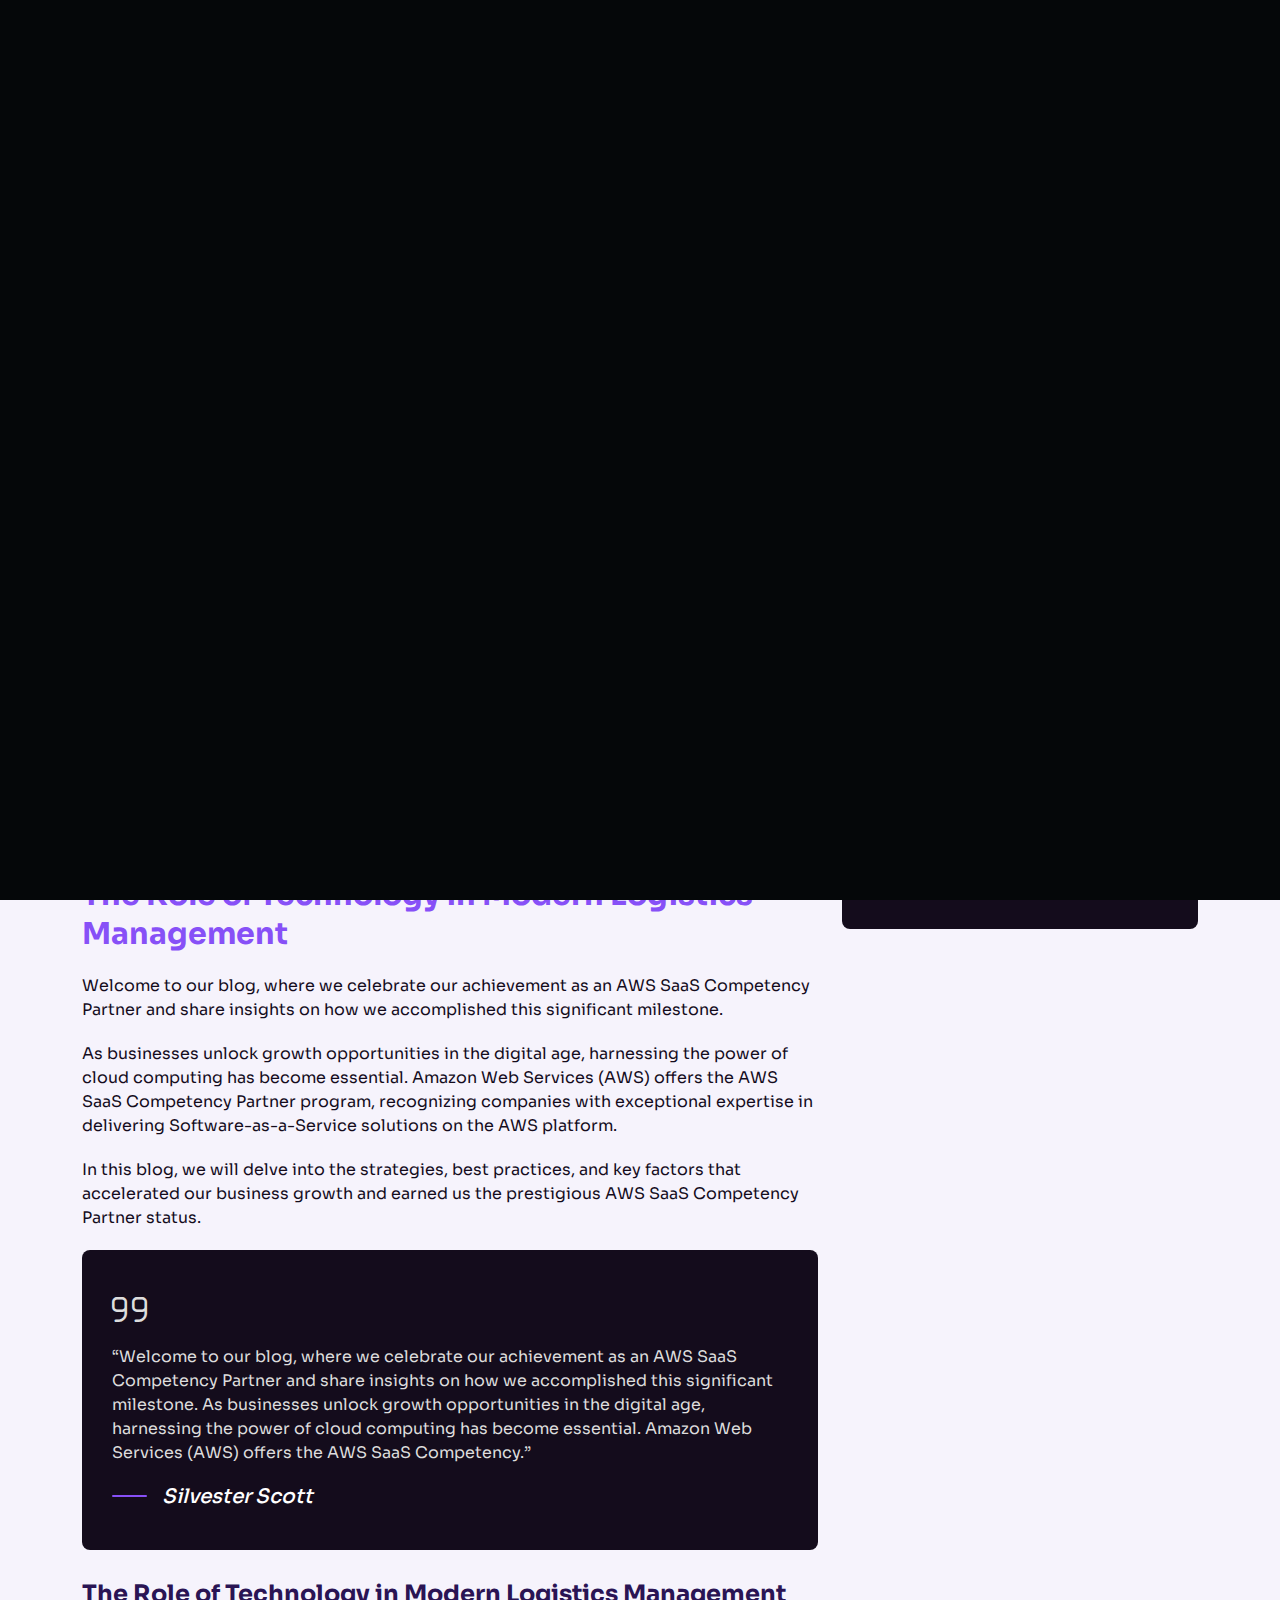
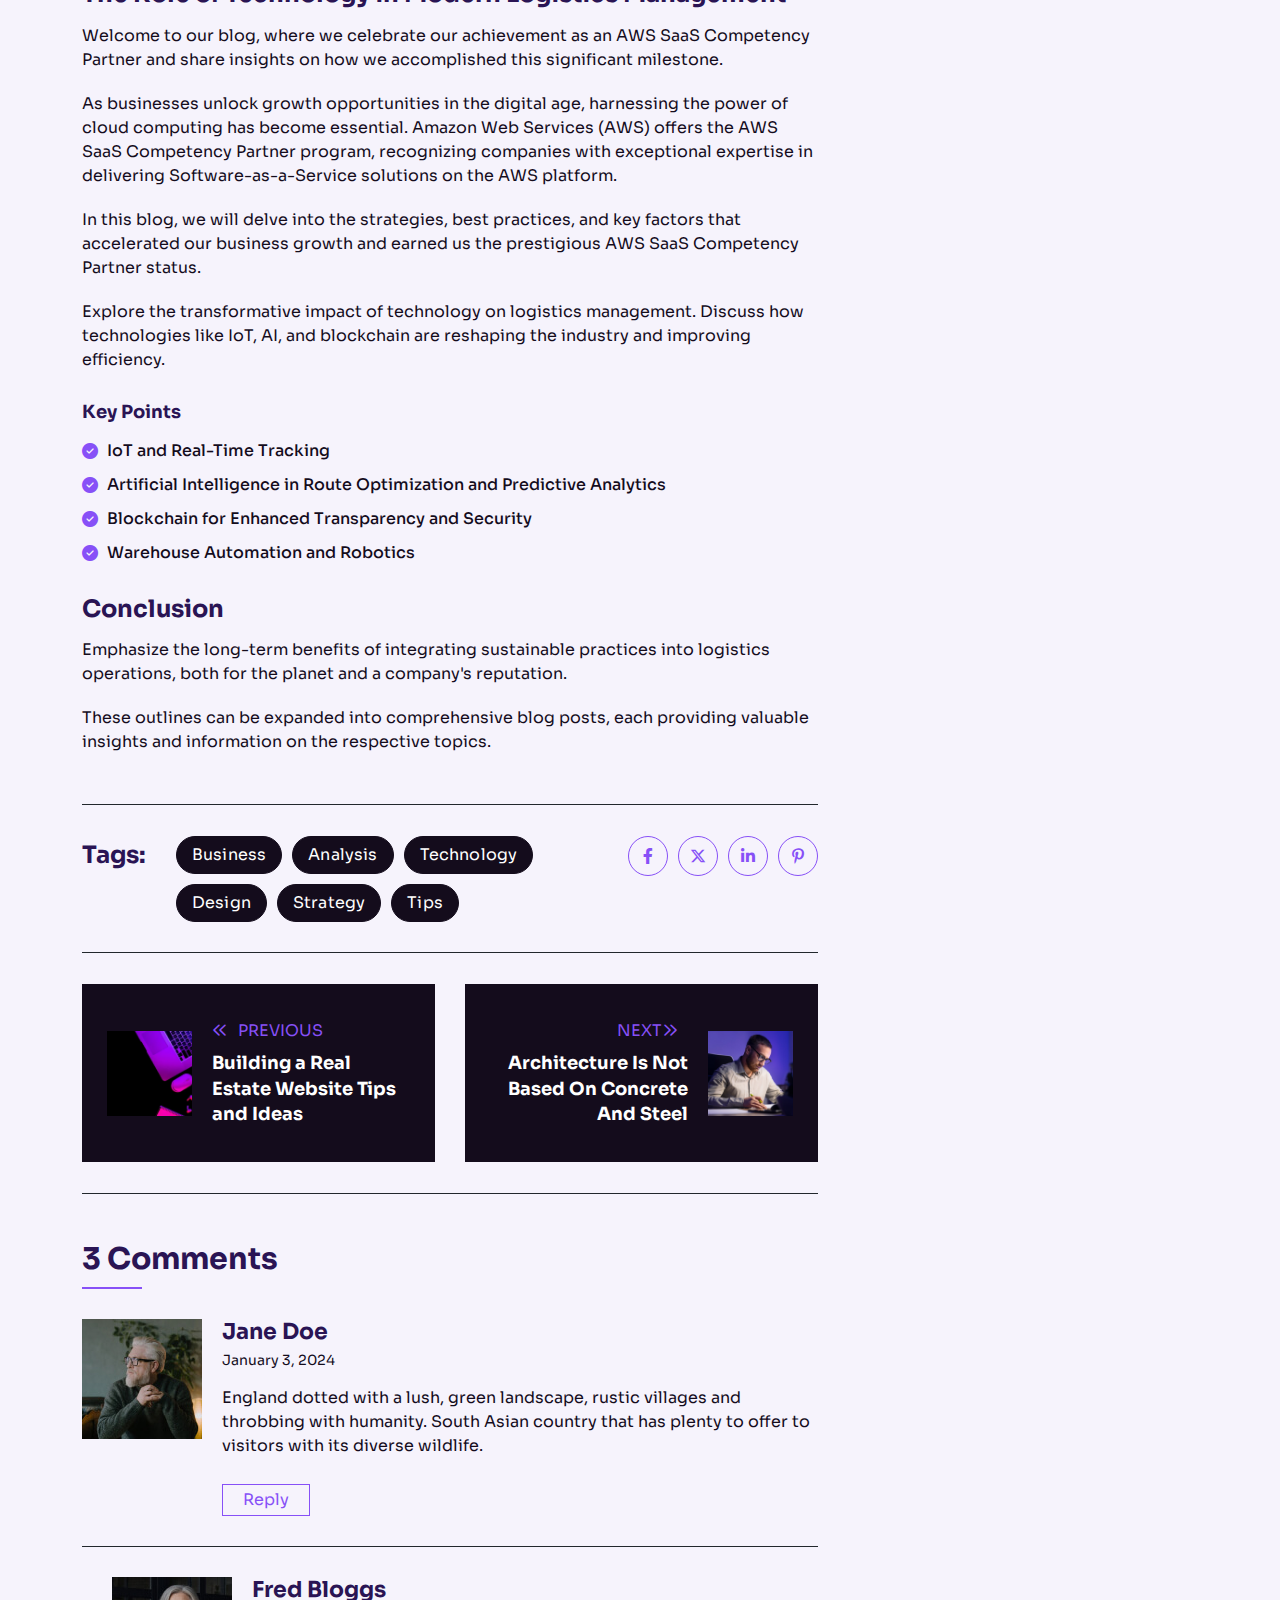
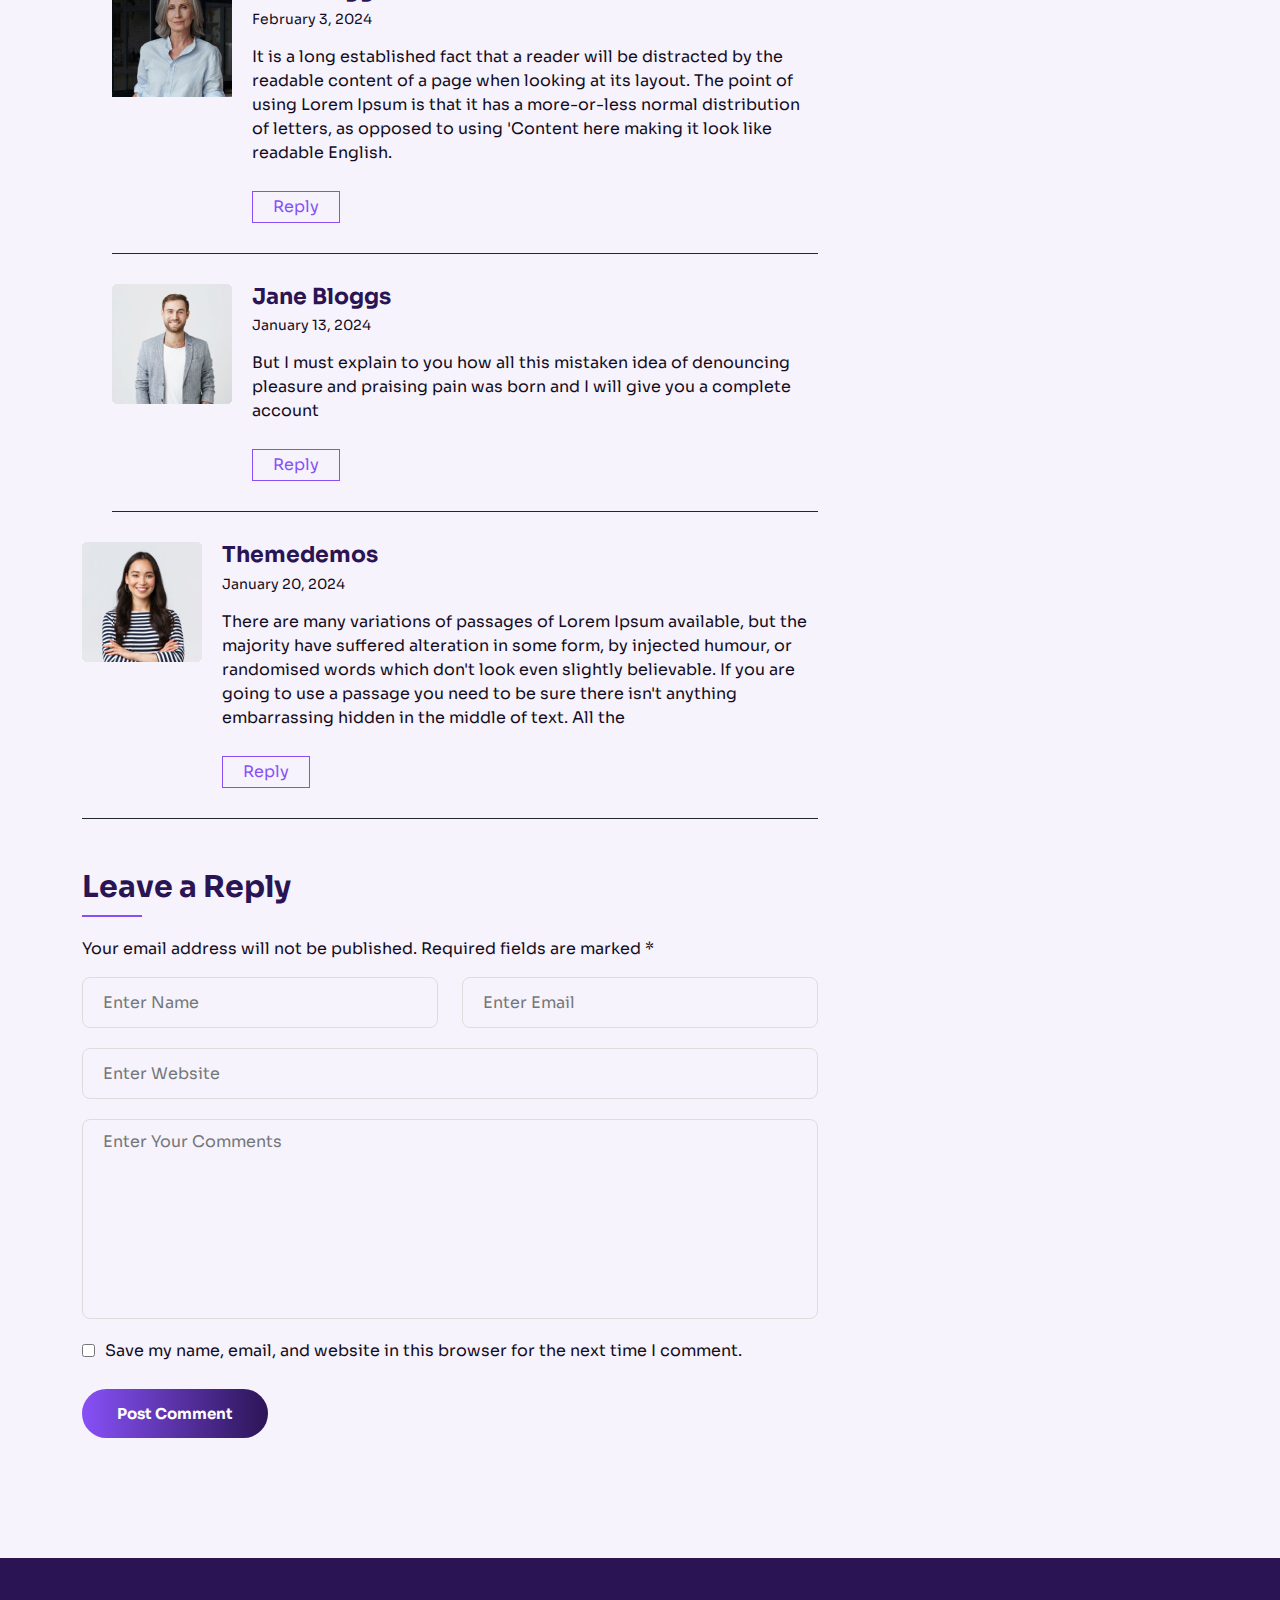
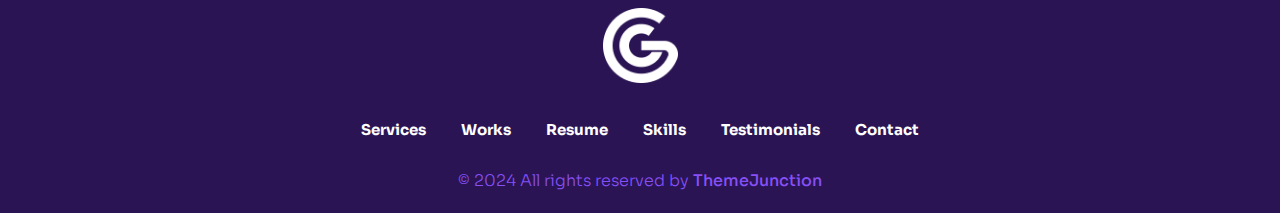
<file: Template/blog-details-light.html>
<!DOCTYPE html>
<html class="no-js" lang="en">

<head>
  <meta charset="utf-8" />
  <meta http-equiv="x-ua-compatible" content="ie=edge" />
  <meta name="viewport" content="width=device-width, initial-scale=1" />
  <meta name="description" content="" />

  <!-- Site Title -->
  <title>Blog Details - Gerold - Personal Portfolio HTML5 Template</title>

  <!-- Place favicon.ico in the root directory -->
  <link rel="apple-touch-icon" href="./assets/img/favicon.png" />
  <link rel="shortcut icon" type="image/png" href="./assets/img/favicon.png" />

  <!-- CSS here -->
  <link rel="stylesheet" href="assets/css/animate.min.css">
  <link rel="stylesheet" href="assets/css/bootstrap.min.css">
  <link rel="stylesheet" href="assets/css/font-awesome-pro.min.css">
  <link rel="stylesheet" href="assets/css/flaticon_gerold.css">
  <link rel="stylesheet" href="assets/css/nice-select.css">
  <link rel="stylesheet" href="assets/css/backToTop.css">
  <link rel="stylesheet" href="assets/css/owl.carousel.min.css">
  <link rel="stylesheet" href="assets/css/odometer-theme-default.css">
  <link rel="stylesheet" href="assets/css/magnific-popup.css">

  <link rel="stylesheet" href="assets/css/main.css">
  <link rel="stylesheet" href="assets/css/light-mode.css">
  <link rel="stylesheet" href="assets/css/responsive.css">
</head>

<body class="absolute_header inner-page light-mode">

  <!-- Preloader Area Start -->
  <div class="preloader">
    <svg viewBox="0 0 1000 1000" preserveAspectRatio="none">
      <path id="preloaderSvg" d="M0,1005S175,995,500,995s500,5,500,5V0H0Z"></path>
    </svg>

    <div class="preloader-heading">
      <div class="load-text">
        <span>L</span>
        <span>o</span>
        <span>a</span>
        <span>d</span>
        <span>i</span>
        <span>n</span>
        <span>g</span>
      </div>
    </div>
  </div>
  <!-- Preloader Area End -->


  <!-- start: Back To Top -->
  <div class="progress-wrap" id="scrollUp">
    <svg class="progress-circle svg-content" width="100%" height="100%" viewBox="-1 -1 102 102">
      <path d="M50,1 a49,49 0 0,1 0,98 a49,49 0 0,1 0,-98" />
    </svg>
  </div>
  <!-- end: Back To Top -->


  <!-- HEADER START -->
  <header class="tj-header-area header-absolute">
    <div class="container">
      <div class="row">
        <div class="col-12 d-flex flex-wrap align-items-center">

          <div class="logo-box">
            <a href="index.html">
              <img src="assets/img/logo/logo.png" alt="">
            </a>
          </div>

          <div class="header-info-list d-none d-md-inline-block">
            <ul class="ul-reset">
              <li><a href="mailto:mail@gerolddesign.com">mail@gerolddesign.com</a></li>
            </ul>
          </div>

          <div class="header-menu">
            <nav>
              <ul>
                <li><a href="#services-section">Services</a></li>
                <li><a href="#works-section">Works</a></li>
                <li><a href="#resume-section">Resume</a></li>
                <li><a href="#skills-section">Skills</a></li>
                <li><a href="#testimonials-section">Testimonials</a></li>
                <li><a href="#contact-section">Contact</a></li>
              </ul>
            </nav>
          </div>

          <div class="header-button">
            <a href="#" class="btn tj-btn-primary">Hire me!</a>
          </div>

          <div class="menu-bar d-lg-none">
            <button>
              <span></span>
              <span></span>
              <span></span>
              <span></span>
            </button>
          </div>
        </div>
      </div>
    </div>
  </header>
  <header class="tj-header-area header-2 header-sticky sticky-out">
    <div class="container">
      <div class="row">
        <div class="col-12 d-flex flex-wrap align-items-center">

          <div class="logo-box">
            <a href="index.html">
              <img src="assets/img/logo/logo-dark.png" alt="">
            </a>
          </div>

          <div class="header-info-list d-none d-md-inline-block">
            <ul class="ul-reset">
              <li><a href="mailto:mail@gerolddesign.com">mail@gerolddesign.com</a></li>
            </ul>
          </div>

          <div class="header-menu">
            <nav>
              <ul>
                <li><a href="#services-section">Services</a></li>
                <li><a href="#works-section">Works</a></li>
                <li><a href="#resume-section">Resume</a></li>
                <li><a href="#skills-section">Skills</a></li>
                <li><a href="#testimonials-section">Testimonials</a></li>
                <li><a href="#contact-section">Contact</a></li>
              </ul>
            </nav>
          </div>

          <div class="header-button">
            <a href="#" class="btn tj-btn-primary">Hire me!</a>
          </div>

          <div class="menu-bar d-lg-none">
            <button>
              <span></span>
              <span></span>
              <span></span>
              <span></span>
            </button>
          </div>
        </div>
      </div>
    </div>
  </header>
  <!-- HEADER END -->

  <main class="site-content" id="content">

    <!-- START: Breadcrumb Area -->
    <section class="breadcrumb_area" data-bg-image="./assets/img/breadcrumb/breadcrumb-bg.jpg" data-bg-color="#140C1C">
      <div class="container">
        <div class="row">
          <div class="col">
            <div class="breadcrumb_content d-flex flex-column align-items-center">
              <h2 class="title wow fadeInUp" data-wow-delay=".3s">Blog Details</h2>
              <div class="breadcrumb_navigation wow fadeInUp" data-wow-delay=".5s">
                <span><a href="index.html">Home</a></span>
                <i class="far fa-long-arrow-right"></i>
                <span class="current-item">Blog Details</span>
              </div>
            </div>
          </div>
        </div>
      </div>
    </section>
    <!-- END: Breadcrumb Area -->

    <!-- START: Blog Section -->
    <section class="full-width tj-post-details__area">
      <div class="container">
        <div class="row justify-content-center">
          <div class="col-lg-8">
            <div class="tj-post-details__container">
              <article class="tj-single__post">
                <div class="tj-post__thumb">
                  <img src="./assets/img/blog/blog-4.jpg" alt="">

                  <a href="#" class="category">Tutorial</a>
                </div>

                <div class="tj-post__content">
                  <div class="tj-post__meta entry-meta">
                    <span><i class="fa-light fa-user"></i> <a href="#">By Admin</a></span>
                    <span><i class="fa-light fa-calendar-days"></i> 11 Jul, 2023</span>
                    <span><i class="fa-light fa-comments"></i><a href="#">Comments (3)</a></span>
                  </div>
                  <h3 class="tj-post__title entry-title">
                    The Role of Technology in Modern Logistics Management
                  </h3>

                  <div class="tj-post__content">
                    <p>Welcome to our blog, where we celebrate our achievement as an AWS SaaS Competency Partner and
                      share insights on how we accomplished this significant milestone.</p>

                    <p>As businesses unlock growth opportunities in the digital age, harnessing the power of cloud
                      computing has become essential. Amazon Web Services (AWS) offers the AWS SaaS Competency Partner
                      program, recognizing companies with exceptional expertise in delivering Software-as-a-Service
                      solutions on the AWS platform.</p>

                    <p>In this blog, we will delve into the strategies, best practices, and key factors that accelerated
                      our business growth and earned us the prestigious AWS SaaS Competency Partner status.</p>

                    <blockquote class="wp-block-quote">
                      <p>“Welcome to our blog, where we celebrate our achievement as an AWS SaaS Competency Partner and
                        share insights on how we accomplished this significant milestone.
                        As businesses unlock growth opportunities in the digital age, harnessing the power of cloud
                        computing has become essential. Amazon Web Services (AWS) offers the AWS SaaS Competency.”</p>
                      <p><cite>Silvester Scott</cite></p>
                    </blockquote>

                    <h4>The Role of Technology in Modern Logistics Management</h4>
                    <p>Welcome to our blog, where we celebrate our achievement as an AWS SaaS Competency Partner and
                      share insights on how we accomplished this significant milestone.</p>

                    <p>As businesses unlock growth opportunities in the digital age, harnessing the power of cloud
                      computing has become essential. Amazon Web Services (AWS) offers the AWS SaaS Competency Partner
                      program, recognizing companies with exceptional expertise in delivering Software-as-a-Service
                      solutions on the AWS platform.</p>

                    <p>In this blog, we will delve into the strategies, best practices, and key factors that accelerated
                      our business growth and earned us the prestigious AWS SaaS Competency Partner status.</p>
                    <p>Explore the transformative impact of technology on logistics management. Discuss how technologies
                      like IoT, AI, and blockchain are reshaping the industry and improving efficiency.</p>

                    <h6>Key Points</h6>
                    <ul>
                      <li>IoT and Real-Time Tracking </li>
                      <li>Artificial Intelligence in Route Optimization and Predictive Analytics </li>
                      <li>Blockchain for Enhanced Transparency and Security </li>
                      <li>Warehouse Automation and Robotics</li>
                    </ul>

                    <h4>Conclusion</h4>
                    <p> Emphasize the long-term benefits of integrating sustainable practices into logistics operations,
                      both for the planet and a company's reputation.</p>

                    <p>These outlines can be expanded into comprehensive blog posts, each providing valuable insights
                      and information on the respective topics.</p>
                  </div>

                </div>
              </article>

              <!-- post tags & social share -->
              <div class="single-post_tag_share ">
                <!-- post tags -->
                <div class="tj_tag">
                  <h4 class="tag__title">Tags: </h4>
                  <div class="tagcloud">
                    <a href="#" rel="tag">Business</a>
                    <a href="#" rel="tag">Analysis</a>
                    <a href="#" rel="tag">Technology</a>
                    <a href="#" rel="tag">Design</a>
                    <a href="#" rel="tag">Strategy</a>
                    <a href="#" rel="tag">Tips</a>
                  </div>
                </div>
                <div class="share_link">
                  <a href="#" target="_blank" class="facebook" title="Share this on Facebook"><i
                      class="fa-brands fa-facebook-f"></i></a>
                  <a href="#" class="twitter" title="Share this on Twitter" target="_blank"><i
                      class="fa-brands fa-x-twitter"></i></a>
                  <a href="#" class="linkedin" title="Share this on Linkedin" target="_blank"><i
                      class="fa-brands fa-linkedin-in"></i></a>
                  <a href="#" class="pinterest" title="Pin this Post" target="_blank"><i
                      class="fa-brands fa-pinterest-p"></i></a>
                </div>
              </div>

              <!-- post navigation -->
              <div class="single-post__navigation">

                <!-- previous post -->
                <div class="tj-navigation_post previous">

                  <div class="tj-navigation-post_inner prev_post">
                    <div class="navigation-post_img">
                      <a href="#">
                        <img src="./assets/img/blog/1.jpg" alt=""> </a>
                    </div>
                    <div class="tj-content">
                      <div class="post_pagination_nav">
                        <i class="fa-regular fa-angle-double-left"></i>previous
                      </div>
                      <div class="post_pagination_title">
                        <h5 class="title">
                          <a href="#">Building a Real Estate Website Tips and Ideas</a>
                        </h5>
                      </div>
                    </div>
                  </div>
                </div>

                <!-- next post -->

                <div class="tj-navigation_post next">

                  <div class="tj-navigation-post_inner next_post">

                    <div class="tj-content">
                      <div class="post_pagination_nav">
                        Next<i class="fa-regular fa-angle-double-right"></i>
                      </div>
                      <div class="post_pagination_title">
                        <h5 class="title">
                          <a href="#">Architecture
                            Is Not Based On Concrete And Steel</a>
                        </h5>
                      </div>
                    </div>
                    <div class="navigation-post_img">
                      <a href="#">
                        <img src="./assets/img/blog/2.jpg" alt=""> </a>
                    </div>
                  </div>
                </div>
              </div>

              <!-- comments area -->
              <div class="tj-comments__container">

                <div class="tj-comments__wrap">
                  <div class="tj-comment__title">
                    <h3>3 Comments</h3>
                  </div>

                  <div class="tj-latest__comments">
                    <ul>
                      <li class="tj__comment">
                        <div class="tj-comment__wrap">
                          <div class="comment__avatar">
                            <img alt="" src="./assets/img/blog/user-1.jpg">
                          </div>
                          <div class="comment__text">
                            <div class="avatar__name">
                              <h5><a href="">Jane Doe</a></h5>
                              <span>January 3, 2024</span>
                            </div>
                            <p>England dotted with a lush, green landscape, rustic villages and throbbing with humanity.
                              South Asian country that has plenty to offer to visitors with its diverse wildlife.</p>
                            <div class="comment__reply">
                              <a class="comment-reply-link" href="#">Reply</a>
                            </div>
                          </div>
                        </div>

                        <ul class="children">
                          <li class="tj__comment">
                            <div class="tj-comment__wrap">
                              <div class="comment__avatar">
                                <img alt="" src="./assets/img/blog/user-2.jpg">
                              </div>
                              <div class="comment__text">
                                <div class="avatar__name">
                                  <h5><a href=""> Fred Bloggs</a></h5>
                                  <span>February 3, 2024</span>
                                </div>
                                <p>It is a long established fact that a reader will be distracted by the readable
                                  content of a page when looking at its layout. The point of using Lorem Ipsum is that
                                  it has a more-or-less normal distribution of letters, as opposed to using 'Content
                                  here making it look like readable English.</p>
                                <div class="comment__reply">
                                  <a class="comment-reply-link" href="#">Reply</a>
                                </div>
                              </div>
                            </div>
                          </li>

                          <li class="tj__comment">
                            <div class="tj-comment__wrap">
                              <div class="comment__avatar">
                                <img alt="" src="./assets/img/blog/user-3.jpg">
                              </div>
                              <div class="comment__text">
                                <div class="avatar__name">
                                  <h5><a href="">Jane Bloggs</a></h5>
                                  <span>January 13, 2024</span>
                                </div>
                                <p>But I must explain to you how all this mistaken idea of denouncing pleasure and
                                  praising pain was born and I will give you a complete account</p>
                                <div class="comment__reply">
                                  <a class="comment-reply-link" href="#">Reply</a>
                                </div>
                              </div>
                            </div>
                          </li>
                        </ul>
                      </li>
                      <li class="tj__comment">
                        <div class="tj-comment__wrap">
                          <div class="comment__avatar">
                            <img alt="" src="./assets/img/blog/user-4.jpg">
                          </div>
                          <div class="comment__text">
                            <div class="avatar__name">
                              <h5><a href="">Themedemos</a></h5>
                              <span>January 20, 2024</span>
                            </div>
                            <p>There are many variations of passages of Lorem Ipsum available, but the majority have
                              suffered alteration in some form, by injected humour, or randomised words which don't look
                              even slightly believable. If you are going to use a passage you need to be sure there
                              isn't anything embarrassing hidden in the middle of text. All the</p>
                            <div class="comment__reply">
                              <a class="comment-reply-link" href="#">Reply</a>
                            </div>
                          </div>
                        </div>
                      </li>
                    </ul>
                  </div>
                </div>

                <div class="comment-respond">
                  <h3 class="comment-reply-title">
                    <span class="tj-comment__title">Leave a Reply</span>
                  </h3>

                  <form action="index.html" class="tj-post-comment__form">
                    <p class="comment-notes"><span id="email-notes">Your email address will not be published.</span>
                      <span class="required-field-message">Required fields are marked <span
                          class="required">*</span></span>
                    </p>

                    <div class="row">
                      <div class="col-md-6">
                        <div class="form_group">
                          <input placeholder="Enter Name" id="author" name="author" type="text" aria-required="true">
                        </div>
                      </div>
                      <div class="col-md-6">
                        <div class="form_group">
                          <input placeholder="Enter Email" id="email" name="email" type="email" aria-required="true">
                        </div>
                      </div>
                      <div class="col-md-12">
                        <div class="form_group">
                          <input placeholder="Enter Website" id="url" name="url" type="url">
                        </div>
                      </div>
                    </div>

                    <div class="row">
                      <div class="col-md-12 ">
                        <div class="form_group">
                          <textarea class="msg-box" placeholder="Enter Your Comments" id="comment" name="comment"
                            cols="45" rows="8"></textarea>
                        </div>
                      </div>
                      <div class="clearfix"></div>
                    </div>

                    <p class="comment-form-cookies-consent">
                      <input id="wp-comment-cookies-consent" name="wp-comment-cookies-consent" type="checkbox"
                        value="yes">
                      <label for="wp-comment-cookies-consent">Save my name, email, and website in this browser for the
                        next time I comment.</label>
                    </p>
                    <button class="tj-btn-primary submit" type="submit">Post Comment </button>
                  </form>
                </div>
              </div>

            </div>
          </div>
          <div class="col-lg-4">
            <div class="tj_main_sidebar">
              <div class="sidebar_widget widget_search wow fadeInUp" data-wow-delay=".3s">
                <div class="tj-widget__search form_group">
                  <form class="search-form" action="#" method="get">
                    <input type="search" id="search" name="search" placeholder="Search...">
                    <button class="search-btn" type="submit"> <i class="fa-light fa-magnifying-glass"></i> </button>
                  </form>
                </div>
              </div>

              <div class="sidebar_widget widget_categories wow fadeInUp" data-wow-delay=".3s">
                <div class="widget_title">
                  <h3 class="title">Categories</h3>
                </div>

                <ul>
                  <li><a href="#">Business</a> (4)</li>
                  <li><a href="#">Analysis</a> (0)</li>
                  <li><a href="#">Technology</a> (1)</li>
                  <li><a href="#">Technology</a> (10)</li>
                </ul>
              </div>

              <div class="sidebar_widget tj_recent_posts wow fadeInUp" data-wow-delay=".3s">
                <div class="widget_title">
                  <h3 class="title">Recent post</h3>
                </div>

                <ul>
                  <li>
                    <div class="recent-post_thumb">
                      <a href="blog-details.html">
                        <img src="./assets/img/blog/post-thumb-1.jpg" alt="">
                      </a>
                    </div>

                    <div class="recent-post_content">
                      <div class="tj-post__meta entry-meta">
                        <span><i class="fa-light fa-calendar-days"></i>Jan 2024</span>
                        <span><i class="fa-light fa-comments"></i><a href="#"> (3)</a></span>
                      </div>
                      <h4 class="recent-post_title">
                        <a href="blog-details.html">Definition and Principles of JIT Logistics</a>
                      </h4>
                    </div>
                  </li>
                  <li>
                    <div class="recent-post_thumb">
                      <a href="blog-details.html">
                        <img src="./assets/img/blog/post-thumb-2.jpg" alt="">
                      </a>
                    </div>

                    <div class="recent-post_content">
                      <div class="tj-post__meta entry-meta">
                        <span><i class="fa-light fa-calendar-days"></i>Jan 2024</span>
                        <span><i class="fa-light fa-comments"></i><a href="#"> (3)</a></span>
                      </div>
                      <h4 class="recent-post_title">
                        <a href="blog-details.html">Real-world Examples of Successful JIT Logistics</a>
                      </h4>
                    </div>
                  </li>
                  <li>
                    <div class="recent-post_thumb">
                      <a href="blog-details.html">
                        <img src="./assets/img/blog/post-thumb-3.jpg" alt="">
                      </a>
                    </div>

                    <div class="recent-post_content">
                      <div class="tj-post__meta entry-meta">
                        <span><i class="fa-light fa-calendar-days"></i>Jan 2024</span>
                        <span><i class="fa-light fa-comments"></i><a href="#"> (3)</a></span>
                      </div>
                      <h4 class="recent-post_title">
                        <a href="blog-details.html">Real-world Examples of Successful JIT Logistics</a>
                      </h4>
                    </div>
                  </li>
                </ul>
              </div>

              <div class="sidebar_widget widget_tag_cloud wow fadeInUp" data-wow-delay=".3s">
                <div class="widget_title">
                  <h3 class="title">Popular tag</h3>
                </div>

                <div class="tagcloud">
                  <a href="#">Business</a>
                  <a href="#">Analysis</a>
                  <a href="#">Technology</a>
                  <a href="#">Finance</a>
                  <a href="#">Design</a>
                </div>
              </div>
            </div>
          </div>
        </div>
      </div>
    </section>
    <!-- END: Blog Section -->
  </main>

  <!-- FOOTER AREA START -->
  <footer class="tj-footer-area">
    <div class="container">
      <div class="row">
        <div class="col-md-12 text-center">
          <div class="footer-logo-box">
            <a href="#"><img src="assets/img/logo/logo.png" alt=""></a>
          </div>
          <div class="footer-menu">
            <nav>
              <ul>
                <li><a href="#services-section">Services</a></li>
                <li><a href="#works-section">Works</a></li>
                <li><a href="#resume-section">Resume</a></li>
                <li><a href="#skills-section">Skills</a></li>
                <li><a href="#testimonials-section">Testimonials</a></li>
                <li><a href="#contact-section">Contact</a></li>
              </ul>
            </nav>
          </div>
          <div class="copy-text">
            <p>&copy; 2024 All rights reserved by <a href="#" target="_blank">ThemeJunction</a></p>
          </div>
        </div>
      </div>
    </div>
  </footer>
  <!-- FOOTER AREA END -->


  <!-- CSS here -->
  <script src="assets/js/jquery.min.js"></script>
  <script src="assets/js/bootstrap.bundle.min.js"></script>
  <script src="assets/js/nice-select.min.js"></script>
  <script src="assets/js/backToTop.js"></script>
  <script src="assets/js/smooth-scroll.js"></script>
  <script src="assets/js/appear.min.js"></script>
  <script src="assets/js/wow.min.js"></script>
  <script src="assets/js/gsap.min.js"></script>
  <script src="assets/js/one-page-nav.js"></script>
  <script src="assets/js/lightcase.js"></script>
  <script src="assets/js/owl.carousel.min.js"></script>
  <script src="assets/js/isotope.pkgd.min.js"></script>
  <script src="assets/js/odometer.min.js"></script>
  <script src="assets/js/magnific-popup.js"></script>

  <script src="assets/js/main.js"></script>
</body>

</html>
</file>
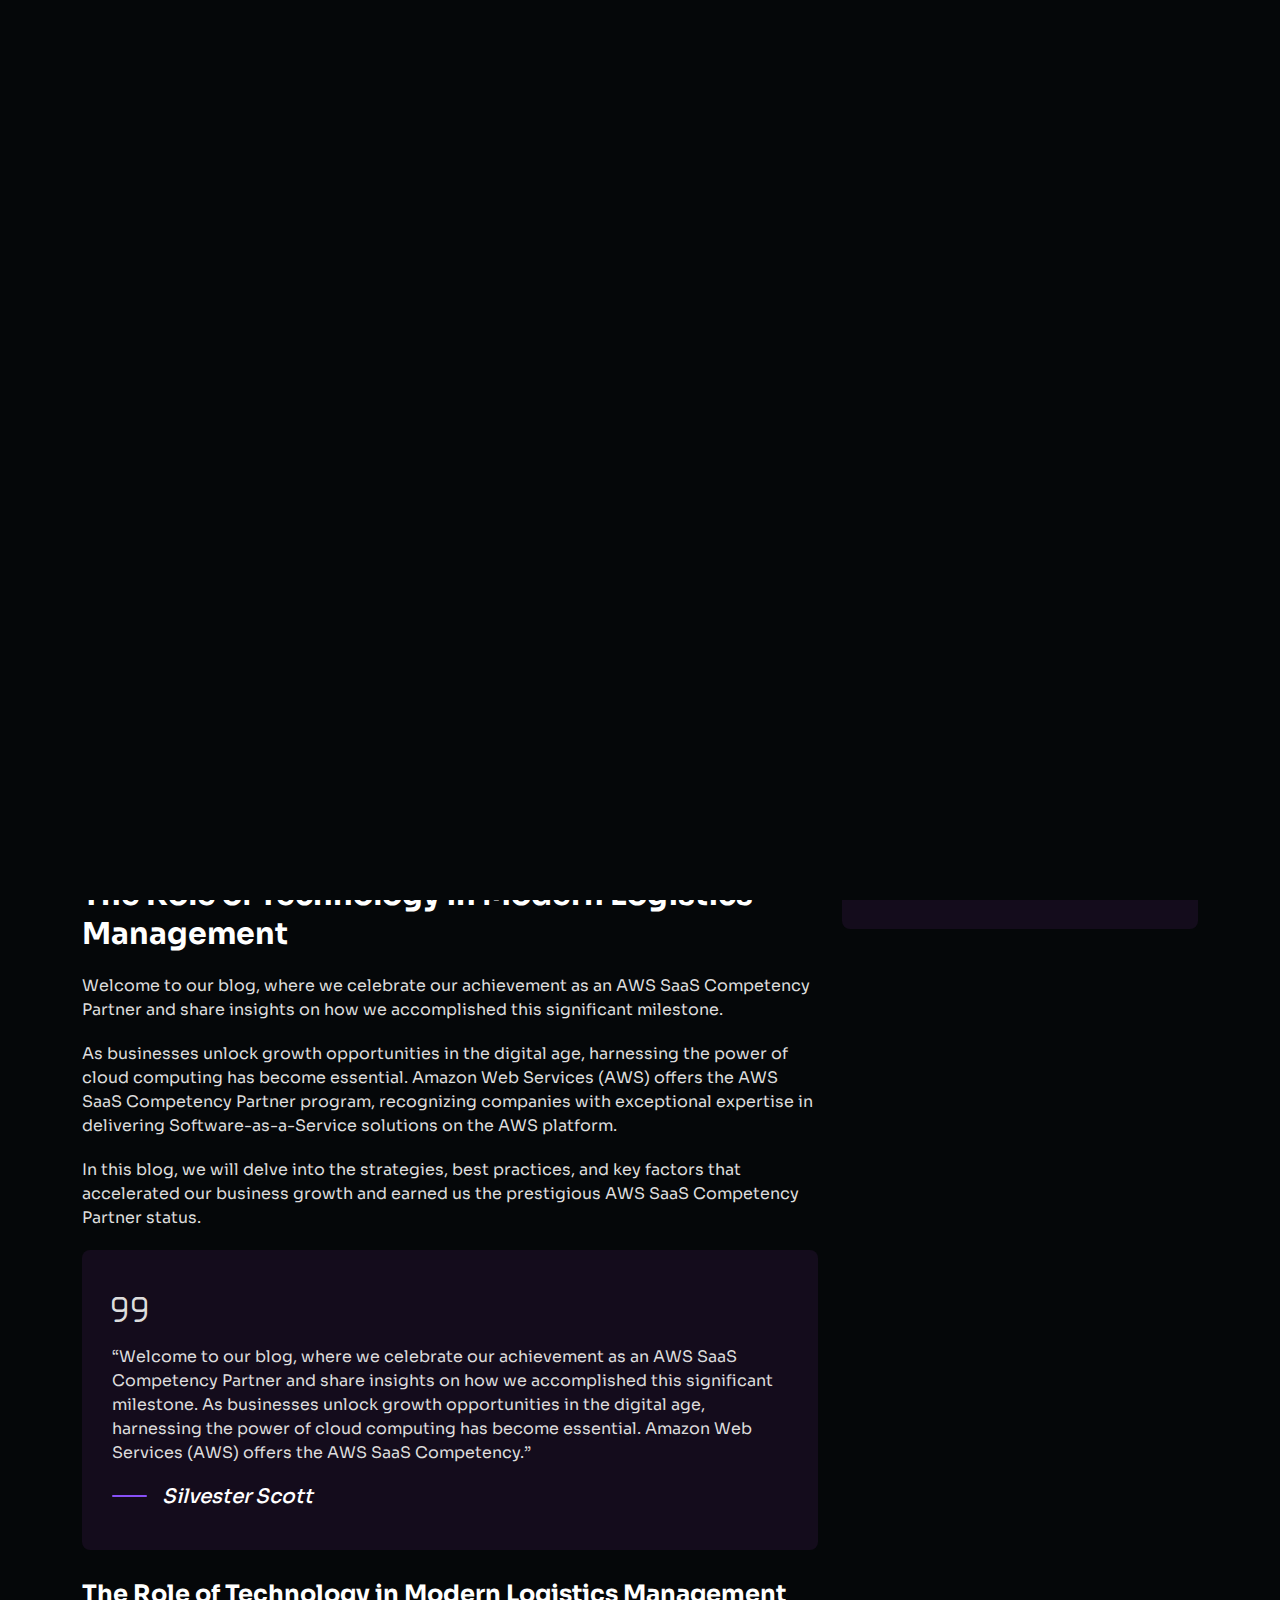
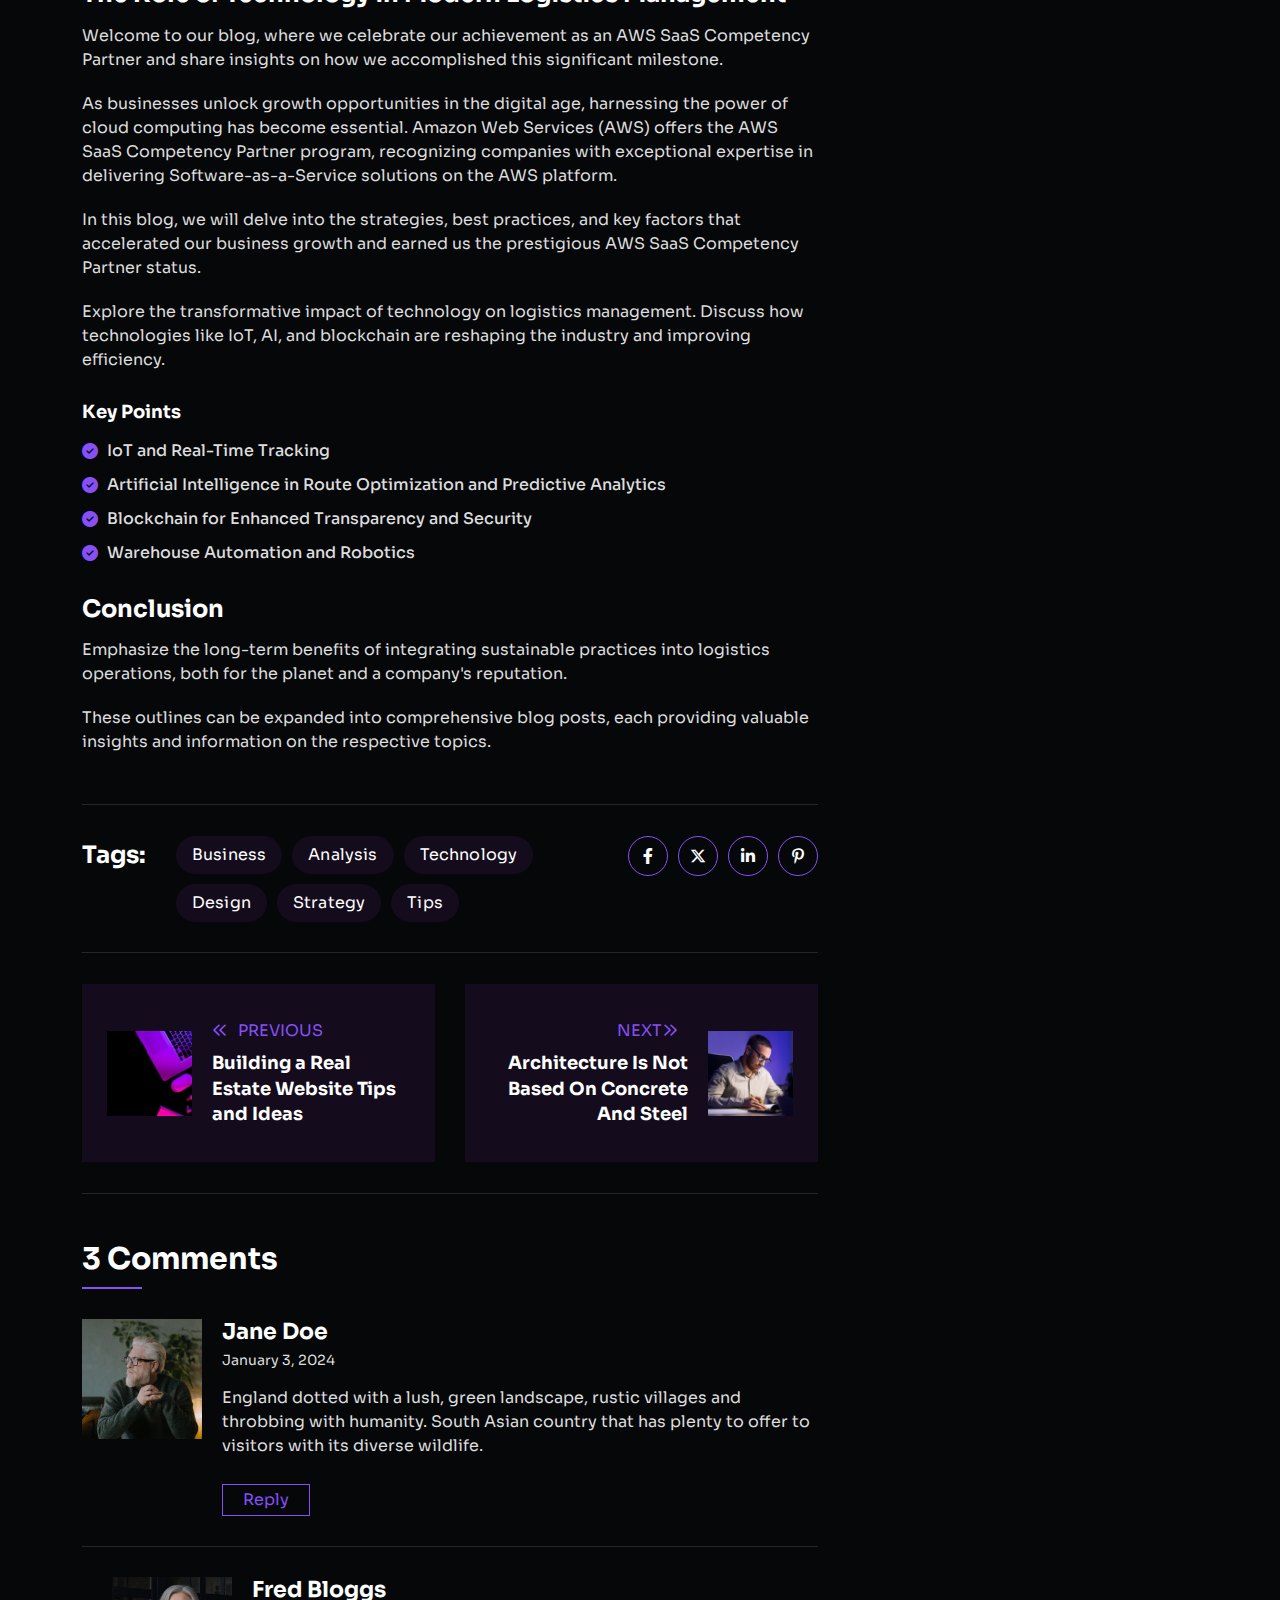
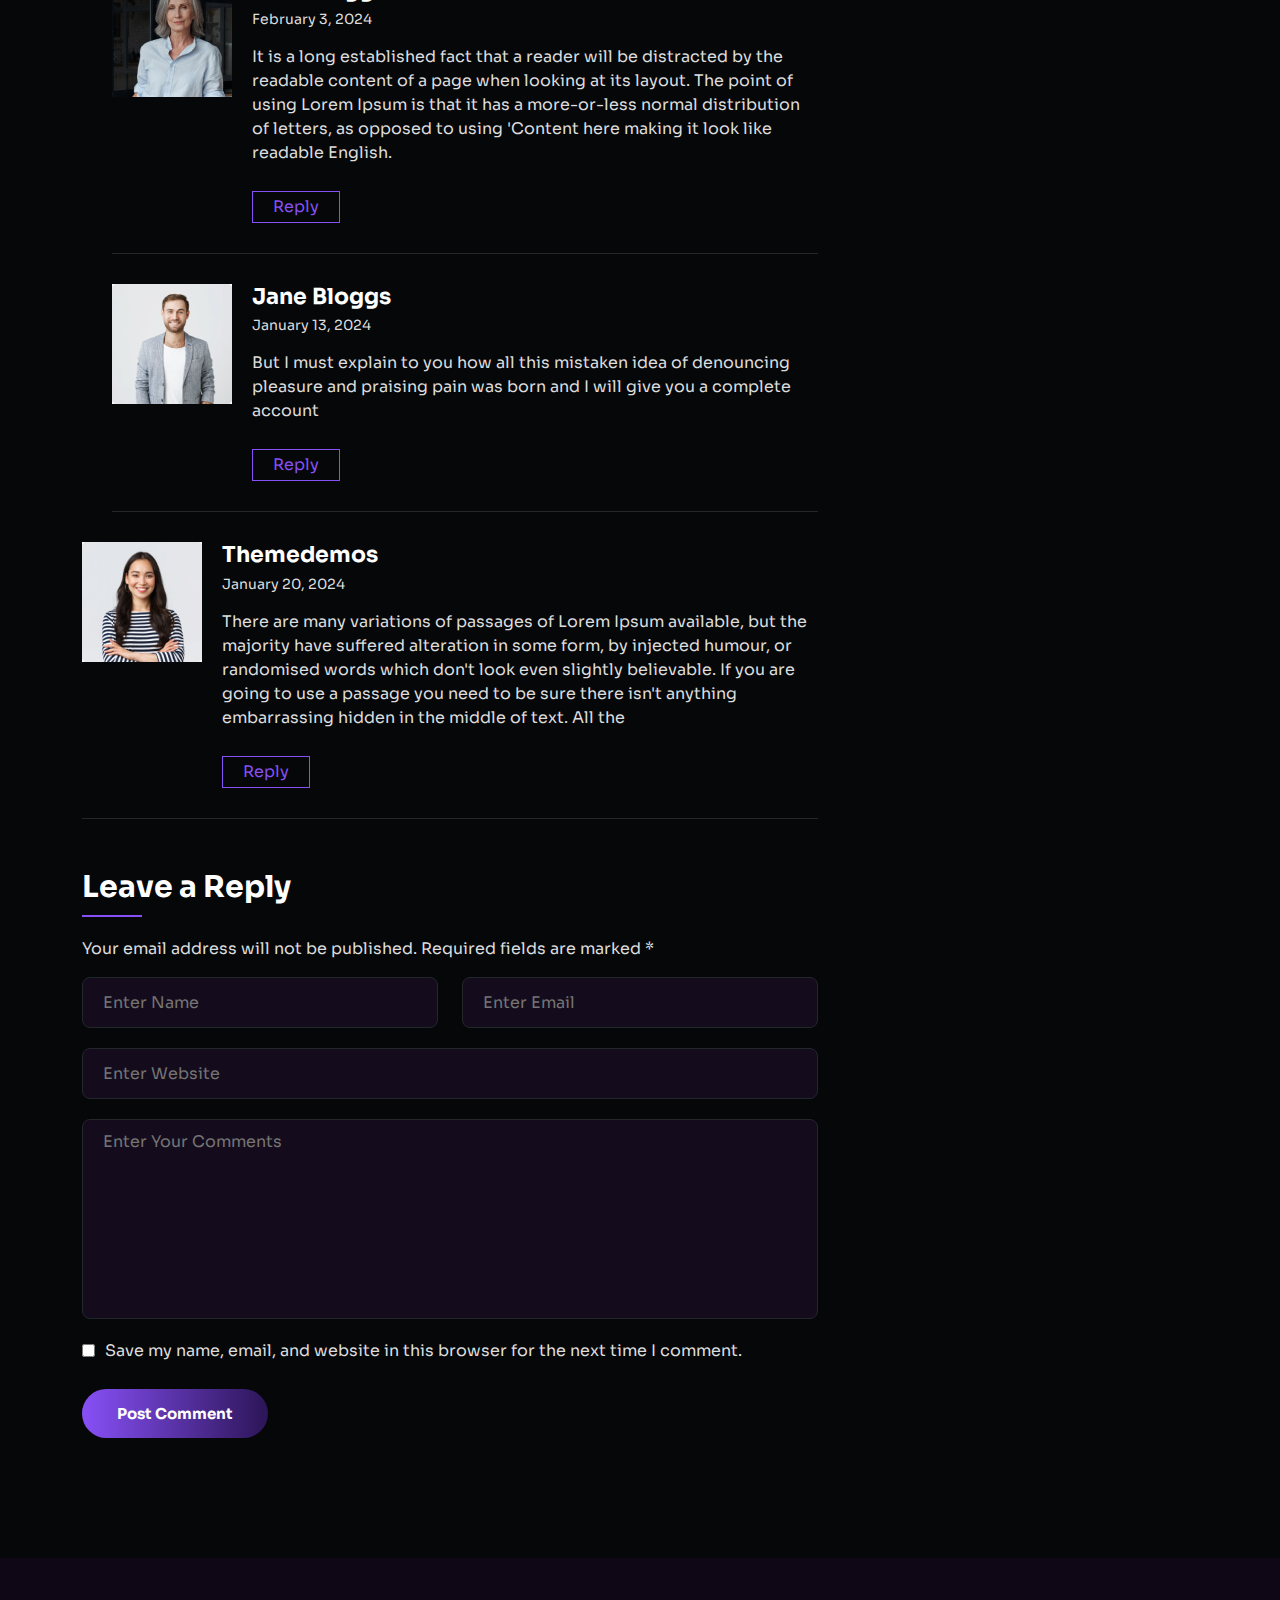
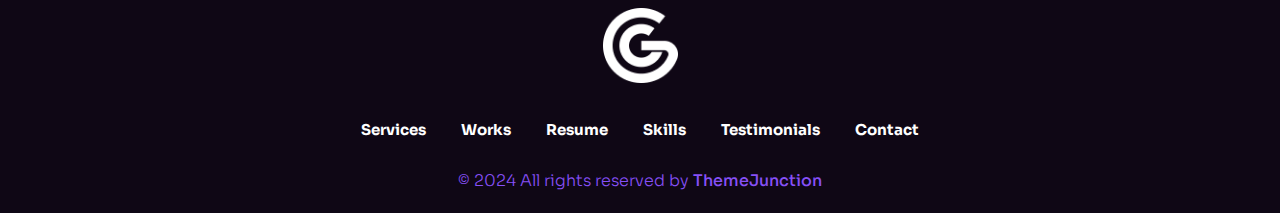
<file: Template/blog-details.html>
<!DOCTYPE html>
<html class="no-js" lang="en">

<head>
  <meta charset="utf-8" />
  <meta http-equiv="x-ua-compatible" content="ie=edge" />
  <meta name="viewport" content="width=device-width, initial-scale=1" />
  <meta name="description" content="" />

  <!-- Site Title -->
  <title>Blog Details - Gerold - Personal Portfolio HTML5 Template</title>

  <!-- Place favicon.ico in the root directory -->
  <link rel="apple-touch-icon" href="./assets/img/favicon.png" />
  <link rel="shortcut icon" type="image/png" href="./assets/img/favicon.png" />

  <!-- CSS here -->
  <link rel="stylesheet" href="assets/css/animate.min.css">
  <link rel="stylesheet" href="assets/css/bootstrap.min.css">
  <link rel="stylesheet" href="assets/css/font-awesome-pro.min.css">
  <link rel="stylesheet" href="assets/css/flaticon_gerold.css">
  <link rel="stylesheet" href="assets/css/nice-select.css">
  <link rel="stylesheet" href="assets/css/backToTop.css">
  <link rel="stylesheet" href="assets/css/owl.carousel.min.css">
  <link rel="stylesheet" href="assets/css/odometer-theme-default.css">
  <link rel="stylesheet" href="assets/css/magnific-popup.css">

  <link rel="stylesheet" href="assets/css/main.css">
  <link rel="stylesheet" href="assets/css/light-mode.css">
  <link rel="stylesheet" href="assets/css/responsive.css">
</head>

<body class="absolute_header">

  <!-- Preloader Area Start -->
  <div class="preloader">
    <svg viewBox="0 0 1000 1000" preserveAspectRatio="none">
      <path id="preloaderSvg" d="M0,1005S175,995,500,995s500,5,500,5V0H0Z"></path>
    </svg>

    <div class="preloader-heading">
      <div class="load-text">
        <span>L</span>
        <span>o</span>
        <span>a</span>
        <span>d</span>
        <span>i</span>
        <span>n</span>
        <span>g</span>
      </div>
    </div>
  </div>
  <!-- Preloader Area End -->


  <!-- start: Back To Top -->
  <div class="progress-wrap" id="scrollUp">
    <svg class="progress-circle svg-content" width="100%" height="100%" viewBox="-1 -1 102 102">
      <path d="M50,1 a49,49 0 0,1 0,98 a49,49 0 0,1 0,-98" />
    </svg>
  </div>
  <!-- end: Back To Top -->


  <!-- HEADER START -->
  <header class="tj-header-area header-absolute">
    <div class="container">
      <div class="row">
        <div class="col-12 d-flex flex-wrap align-items-center">

          <div class="logo-box">
            <a href="index.html">
              <img src="assets/img/logo/logo.png" alt="">
            </a>
          </div>

          <div class="header-info-list d-none d-md-inline-block">
            <ul class="ul-reset">
              <li><a href="mailto:mail@gerolddesign.com">mail@gerolddesign.com</a></li>
            </ul>
          </div>

          <div class="header-menu">
            <nav>
              <ul>
                <li><a href="#services-section">Services</a></li>
                <li><a href="#works-section">Works</a></li>
                <li><a href="#resume-section">Resume</a></li>
                <li><a href="#skills-section">Skills</a></li>
                <li><a href="#testimonials-section">Testimonials</a></li>
                <li><a href="#contact-section">Contact</a></li>
              </ul>
            </nav>
          </div>

          <div class="header-button">
            <a href="#" class="btn tj-btn-primary">Hire me!</a>
          </div>

          <div class="menu-bar d-lg-none">
            <button>
              <span></span>
              <span></span>
              <span></span>
              <span></span>
            </button>
          </div>
        </div>
      </div>
    </div>
  </header>
  <header class="tj-header-area header-2 header-sticky sticky-out">
    <div class="container">
      <div class="row">
        <div class="col-12 d-flex flex-wrap align-items-center">

          <div class="logo-box">
            <a href="index.html">
              <img src="assets/img/logo/logo.png" alt="">
            </a>
          </div>

          <div class="header-info-list d-none d-md-inline-block">
            <ul class="ul-reset">
              <li><a href="mailto:mail@gerolddesign.com">mail@gerolddesign.com</a></li>
            </ul>
          </div>

          <div class="header-menu">
            <nav>
              <ul>
                <li><a href="#services-section">Services</a></li>
                <li><a href="#works-section">Works</a></li>
                <li><a href="#resume-section">Resume</a></li>
                <li><a href="#skills-section">Skills</a></li>
                <li><a href="#testimonials-section">Testimonials</a></li>
                <li><a href="#contact-section">Contact</a></li>
              </ul>
            </nav>
          </div>

          <div class="header-button">
            <a href="#" class="btn tj-btn-primary">Hire me!</a>
          </div>

          <div class="menu-bar d-lg-none">
            <button>
              <span></span>
              <span></span>
              <span></span>
              <span></span>
            </button>
          </div>
        </div>
      </div>
    </div>
  </header>
  <!-- HEADER END -->

  <main class="site-content" id="content">

    <!-- START: Breadcrumb Area -->
    <section class="breadcrumb_area" data-bg-image="./assets/img/breadcrumb/breadcrumb-bg.jpg" data-bg-color="#140C1C">
      <div class="container">
        <div class="row">
          <div class="col">
            <div class="breadcrumb_content d-flex flex-column align-items-center">
              <h2 class="title wow fadeInUp" data-wow-delay=".3s">Blog Details</h2>
              <div class="breadcrumb_navigation wow fadeInUp" data-wow-delay=".5s">
                <span><a href="index.html">Home</a></span>
                <i class="far fa-long-arrow-right"></i>
                <span class="current-item">Blog Details</span>
              </div>
            </div>
          </div>
        </div>
      </div>
    </section>
    <!-- END: Breadcrumb Area -->

    <!-- START: Blog Section -->
    <section class="full-width tj-post-details__area">
      <div class="container">
        <div class="row justify-content-center">
          <div class="col-lg-8">
            <div class="tj-post-details__container">
              <article class="tj-single__post">
                <div class="tj-post__thumb">
                  <img src="./assets/img/blog/blog-4.jpg" alt="">

                  <a href="#" class="category">Tutorial</a>
                </div>

                <div class="tj-post__content">
                  <div class="tj-post__meta entry-meta">
                    <span><i class="fa-light fa-user"></i> <a href="#">By Admin</a></span>
                    <span><i class="fa-light fa-calendar-days"></i> 11 Jul, 2023</span>
                    <span><i class="fa-light fa-comments"></i><a href="#">Comments (3)</a></span>
                  </div>
                  <h3 class="tj-post__title entry-title">
                    The Role of Technology in Modern Logistics Management
                  </h3>

                  <div class="tj-post__content">
                    <p>Welcome to our blog, where we celebrate our achievement as an AWS SaaS Competency Partner and
                      share insights on how we accomplished this significant milestone.</p>

                    <p>As businesses unlock growth opportunities in the digital age, harnessing the power of cloud
                      computing has become essential. Amazon Web Services (AWS) offers the AWS SaaS Competency Partner
                      program, recognizing companies with exceptional expertise in delivering Software-as-a-Service
                      solutions on the AWS platform.</p>

                    <p>In this blog, we will delve into the strategies, best practices, and key factors that accelerated
                      our business growth and earned us the prestigious AWS SaaS Competency Partner status.</p>

                    <blockquote class="wp-block-quote">
                      <p>“Welcome to our blog, where we celebrate our achievement as an AWS SaaS Competency Partner and
                        share insights on how we accomplished this significant milestone.
                        As businesses unlock growth opportunities in the digital age, harnessing the power of cloud
                        computing has become essential. Amazon Web Services (AWS) offers the AWS SaaS Competency.”</p>
                      <p><cite>Silvester Scott</cite></p>
                    </blockquote>

                    <h4>The Role of Technology in Modern Logistics Management</h4>
                    <p>Welcome to our blog, where we celebrate our achievement as an AWS SaaS Competency Partner and
                      share insights on how we accomplished this significant milestone.</p>

                    <p>As businesses unlock growth opportunities in the digital age, harnessing the power of cloud
                      computing has become essential. Amazon Web Services (AWS) offers the AWS SaaS Competency Partner
                      program, recognizing companies with exceptional expertise in delivering Software-as-a-Service
                      solutions on the AWS platform.</p>

                    <p>In this blog, we will delve into the strategies, best practices, and key factors that accelerated
                      our business growth and earned us the prestigious AWS SaaS Competency Partner status.</p>
                    <p>Explore the transformative impact of technology on logistics management. Discuss how technologies
                      like IoT, AI, and blockchain are reshaping the industry and improving efficiency.</p>

                    <h6>Key Points</h6>
                    <ul>
                      <li>IoT and Real-Time Tracking </li>
                      <li>Artificial Intelligence in Route Optimization and Predictive Analytics </li>
                      <li>Blockchain for Enhanced Transparency and Security </li>
                      <li>Warehouse Automation and Robotics</li>
                    </ul>

                    <h4>Conclusion</h4>
                    <p> Emphasize the long-term benefits of integrating sustainable practices into logistics operations,
                      both for the planet and a company's reputation.</p>

                    <p>These outlines can be expanded into comprehensive blog posts, each providing valuable insights
                      and information on the respective topics.</p>
                  </div>

                </div>
              </article>

              <!-- post tags & social share -->
              <div class="single-post_tag_share ">
                <!-- post tags -->
                <div class="tj_tag">
                  <h4 class="tag__title">Tags: </h4>
                  <div class="tagcloud">
                    <a href="#" rel="tag">Business</a>
                    <a href="#" rel="tag">Analysis</a>
                    <a href="#" rel="tag">Technology</a>
                    <a href="#" rel="tag">Design</a>
                    <a href="#" rel="tag">Strategy</a>
                    <a href="#" rel="tag">Tips</a>
                  </div>
                </div>
                <div class="share_link">
                  <a href="#" target="_blank" class="facebook" title="Share this on Facebook"><i
                      class="fa-brands fa-facebook-f"></i></a>
                  <a href="#" class="twitter" title="Share this on Twitter" target="_blank"><i
                      class="fa-brands fa-x-twitter"></i></a>
                  <a href="#" class="linkedin" title="Share this on Linkedin" target="_blank"><i
                      class="fa-brands fa-linkedin-in"></i></a>
                  <a href="#" class="pinterest" title="Pin this Post" target="_blank"><i
                      class="fa-brands fa-pinterest-p"></i></a>
                </div>
              </div>

              <!-- post navigation -->
              <div class="single-post__navigation">

                <!-- previous post -->
                <div class="tj-navigation_post previous">

                  <div class="tj-navigation-post_inner prev_post">
                    <div class="navigation-post_img">
                      <a href="#">
                        <img src="./assets/img/blog/1.jpg" alt=""> </a>
                    </div>
                    <div class="tj-content">
                      <div class="post_pagination_nav">
                        <i class="fa-regular fa-angle-double-left"></i>previous
                      </div>
                      <div class="post_pagination_title">
                        <h5 class="title">
                          <a href="#">Building a Real Estate Website Tips and Ideas</a>
                        </h5>
                      </div>
                    </div>
                  </div>
                </div>

                <!-- next post -->

                <div class="tj-navigation_post next">

                  <div class="tj-navigation-post_inner next_post">

                    <div class="tj-content">
                      <div class="post_pagination_nav">
                        Next<i class="fa-regular fa-angle-double-right"></i>
                      </div>
                      <div class="post_pagination_title">
                        <h5 class="title">
                          <a href="#">Architecture
                            Is Not Based On Concrete And Steel</a>
                        </h5>
                      </div>
                    </div>
                    <div class="navigation-post_img">
                      <a href="#">
                        <img src="./assets/img/blog/2.jpg" alt=""> </a>
                    </div>
                  </div>
                </div>
              </div>

              <!-- comments area -->
              <div class="tj-comments__container">

                <div class="tj-comments__wrap">
                  <div class="tj-comment__title">
                    <h3>3 Comments</h3>
                  </div>

                  <div class="tj-latest__comments">
                    <ul>
                      <li class="tj__comment">
                        <div class="tj-comment__wrap">
                          <div class="comment__avatar">
                            <img alt="" src="./assets/img/blog/user-1.jpg">
                          </div>
                          <div class="comment__text">
                            <div class="avatar__name">
                              <h5><a href="">Jane Doe</a></h5>
                              <span>January 3, 2024</span>
                            </div>
                            <p>England dotted with a lush, green landscape, rustic villages and throbbing with humanity.
                              South Asian country that has plenty to offer to visitors with its diverse wildlife.</p>
                            <div class="comment__reply">
                              <a class="comment-reply-link" href="#">Reply</a>
                            </div>
                          </div>
                        </div>

                        <ul class="children">
                          <li class="tj__comment">
                            <div class="tj-comment__wrap">
                              <div class="comment__avatar">
                                <img alt="" src="./assets/img/blog/user-2.jpg">
                              </div>
                              <div class="comment__text">
                                <div class="avatar__name">
                                  <h5><a href=""> Fred Bloggs</a></h5>
                                  <span>February 3, 2024</span>
                                </div>
                                <p>It is a long established fact that a reader will be distracted by the readable
                                  content of a page when looking at its layout. The point of using Lorem Ipsum is that
                                  it has a more-or-less normal distribution of letters, as opposed to using 'Content
                                  here making it look like readable English.</p>
                                <div class="comment__reply">
                                  <a class="comment-reply-link" href="#">Reply</a>
                                </div>
                              </div>
                            </div>
                          </li>

                          <li class="tj__comment">
                            <div class="tj-comment__wrap">
                              <div class="comment__avatar">
                                <img alt="" src="./assets/img/blog/user-3.jpg">
                              </div>
                              <div class="comment__text">
                                <div class="avatar__name">
                                  <h5><a href="">Jane Bloggs</a></h5>
                                  <span>January 13, 2024</span>
                                </div>
                                <p>But I must explain to you how all this mistaken idea of denouncing pleasure and
                                  praising pain was born and I will give you a complete account</p>
                                <div class="comment__reply">
                                  <a class="comment-reply-link" href="#">Reply</a>
                                </div>
                              </div>
                            </div>
                          </li>
                        </ul>
                      </li>
                      <li class="tj__comment">
                        <div class="tj-comment__wrap">
                          <div class="comment__avatar">
                            <img alt="" src="./assets/img/blog/user-4.jpg">
                          </div>
                          <div class="comment__text">
                            <div class="avatar__name">
                              <h5><a href="">Themedemos</a></h5>
                              <span>January 20, 2024</span>
                            </div>
                            <p>There are many variations of passages of Lorem Ipsum available, but the majority have
                              suffered alteration in some form, by injected humour, or randomised words which don't look
                              even slightly believable. If you are going to use a passage you need to be sure there
                              isn't anything embarrassing hidden in the middle of text. All the</p>
                            <div class="comment__reply">
                              <a class="comment-reply-link" href="#">Reply</a>
                            </div>
                          </div>
                        </div>
                      </li>
                    </ul>
                  </div>
                </div>

                <div class="comment-respond">
                  <h3 class="comment-reply-title">
                    <span class="tj-comment__title">Leave a Reply</span>
                  </h3>

                  <form action="index.html" class="tj-post-comment__form">
                    <p class="comment-notes"><span id="email-notes">Your email address will not be published.</span>
                      <span class="required-field-message">Required fields are marked <span
                          class="required">*</span></span>
                    </p>

                    <div class="row">
                      <div class="col-md-6">
                        <div class="form_group">
                          <input placeholder="Enter Name" id="author" name="author" type="text" aria-required="true">
                        </div>
                      </div>
                      <div class="col-md-6">
                        <div class="form_group">
                          <input placeholder="Enter Email" id="email" name="email" type="email" aria-required="true">
                        </div>
                      </div>
                      <div class="col-md-12">
                        <div class="form_group">
                          <input placeholder="Enter Website" id="url" name="url" type="url">
                        </div>
                      </div>
                    </div>

                    <div class="row">
                      <div class="col-md-12 ">
                        <div class="form_group">
                          <textarea class="msg-box" placeholder="Enter Your Comments" id="comment" name="comment"
                            cols="45" rows="8"></textarea>
                        </div>
                      </div>
                      <div class="clearfix"></div>
                    </div>

                    <p class="comment-form-cookies-consent">
                      <input id="wp-comment-cookies-consent" name="wp-comment-cookies-consent" type="checkbox"
                        value="yes">
                      <label for="wp-comment-cookies-consent">Save my name, email, and website in this browser for the
                        next time I comment.</label>
                    </p>
                    <button class="tj-btn-primary submit" type="submit">Post Comment </button>
                  </form>
                </div>
              </div>

            </div>
          </div>
          <div class="col-lg-4">
            <div class="tj_main_sidebar">
              <div class="sidebar_widget widget_search wow fadeInUp" data-wow-delay=".3s">
                <div class="tj-widget__search form_group">
                  <form class="search-form" action="#" method="get">
                    <input type="search" id="search" name="search" placeholder="Search...">
                    <button class="search-btn" type="submit"> <i class="fa-light fa-magnifying-glass"></i> </button>
                  </form>
                </div>
              </div>

              <div class="sidebar_widget widget_categories wow fadeInUp" data-wow-delay=".3s">
                <div class="widget_title">
                  <h3 class="title">Categories</h3>
                </div>

                <ul>
                  <li><a href="#">Business</a> (4)</li>
                  <li><a href="#">Analysis</a> (0)</li>
                  <li><a href="#">Technology</a> (1)</li>
                  <li><a href="#">Technology</a> (10)</li>
                </ul>
              </div>

              <div class="sidebar_widget tj_recent_posts wow fadeInUp" data-wow-delay=".3s">
                <div class="widget_title">
                  <h3 class="title">Recent post</h3>
                </div>

                <ul>
                  <li>
                    <div class="recent-post_thumb">
                      <a href="blog-details.html">
                        <img src="./assets/img/blog/post-thumb-1.jpg" alt="">
                      </a>
                    </div>

                    <div class="recent-post_content">
                      <div class="tj-post__meta entry-meta">
                        <span><i class="fa-light fa-calendar-days"></i>Jan 2024</span>
                        <span><i class="fa-light fa-comments"></i><a href="#"> (3)</a></span>
                      </div>
                      <h4 class="recent-post_title">
                        <a href="blog-details.html">Definition and Principles of JIT Logistics</a>
                      </h4>
                    </div>
                  </li>
                  <li>
                    <div class="recent-post_thumb">
                      <a href="blog-details.html">
                        <img src="./assets/img/blog/post-thumb-2.jpg" alt="">
                      </a>
                    </div>

                    <div class="recent-post_content">
                      <div class="tj-post__meta entry-meta">
                        <span><i class="fa-light fa-calendar-days"></i>Jan 2024</span>
                        <span><i class="fa-light fa-comments"></i><a href="#"> (3)</a></span>
                      </div>
                      <h4 class="recent-post_title">
                        <a href="blog-details.html">Real-world Examples of Successful JIT Logistics</a>
                      </h4>
                    </div>
                  </li>
                  <li>
                    <div class="recent-post_thumb">
                      <a href="blog-details.html">
                        <img src="./assets/img/blog/post-thumb-3.jpg" alt="">
                      </a>
                    </div>

                    <div class="recent-post_content">
                      <div class="tj-post__meta entry-meta">
                        <span><i class="fa-light fa-calendar-days"></i>Jan 2024</span>
                        <span><i class="fa-light fa-comments"></i><a href="#"> (3)</a></span>
                      </div>
                      <h4 class="recent-post_title">
                        <a href="blog-details.html">Real-world Examples of Successful JIT Logistics</a>
                      </h4>
                    </div>
                  </li>
                </ul>
              </div>

              <div class="sidebar_widget widget_tag_cloud wow fadeInUp" data-wow-delay=".3s">
                <div class="widget_title">
                  <h3 class="title">Popular tag</h3>
                </div>

                <div class="tagcloud">
                  <a href="#">Business</a>
                  <a href="#">Analysis</a>
                  <a href="#">Technology</a>
                  <a href="#">Finance</a>
                  <a href="#">Design</a>
                </div>
              </div>
            </div>
          </div>
        </div>
      </div>
    </section>
    <!-- END: Blog Section -->
  </main>

  <!-- FOOTER AREA START -->
  <footer class="tj-footer-area">
    <div class="container">
      <div class="row">
        <div class="col-md-12 text-center">
          <div class="footer-logo-box">
            <a href="#"><img src="assets/img/logo/logo.png" alt=""></a>
          </div>
          <div class="footer-menu">
            <nav>
              <ul>
                <li><a href="#services-section">Services</a></li>
                <li><a href="#works-section">Works</a></li>
                <li><a href="#resume-section">Resume</a></li>
                <li><a href="#skills-section">Skills</a></li>
                <li><a href="#testimonials-section">Testimonials</a></li>
                <li><a href="#contact-section">Contact</a></li>
              </ul>
            </nav>
          </div>
          <div class="copy-text">
            <p>&copy; 2024 All rights reserved by <a href="#" target="_blank">ThemeJunction</a></p>
          </div>
        </div>
      </div>
    </div>
  </footer>
  <!-- FOOTER AREA END -->


  <!-- CSS here -->
  <script src="assets/js/jquery.min.js"></script>
  <script src="assets/js/bootstrap.bundle.min.js"></script>
  <script src="assets/js/nice-select.min.js"></script>
  <script src="assets/js/backToTop.js"></script>
  <script src="assets/js/smooth-scroll.js"></script>
  <script src="assets/js/appear.min.js"></script>
  <script src="assets/js/wow.min.js"></script>
  <script src="assets/js/gsap.min.js"></script>
  <script src="assets/js/one-page-nav.js"></script>
  <script src="assets/js/lightcase.js"></script>
  <script src="assets/js/owl.carousel.min.js"></script>
  <script src="assets/js/isotope.pkgd.min.js"></script>
  <script src="assets/js/odometer.min.js"></script>
  <script src="assets/js/magnific-popup.js"></script>

  <script src="assets/js/main.js"></script>
</body>

</html>
</file>
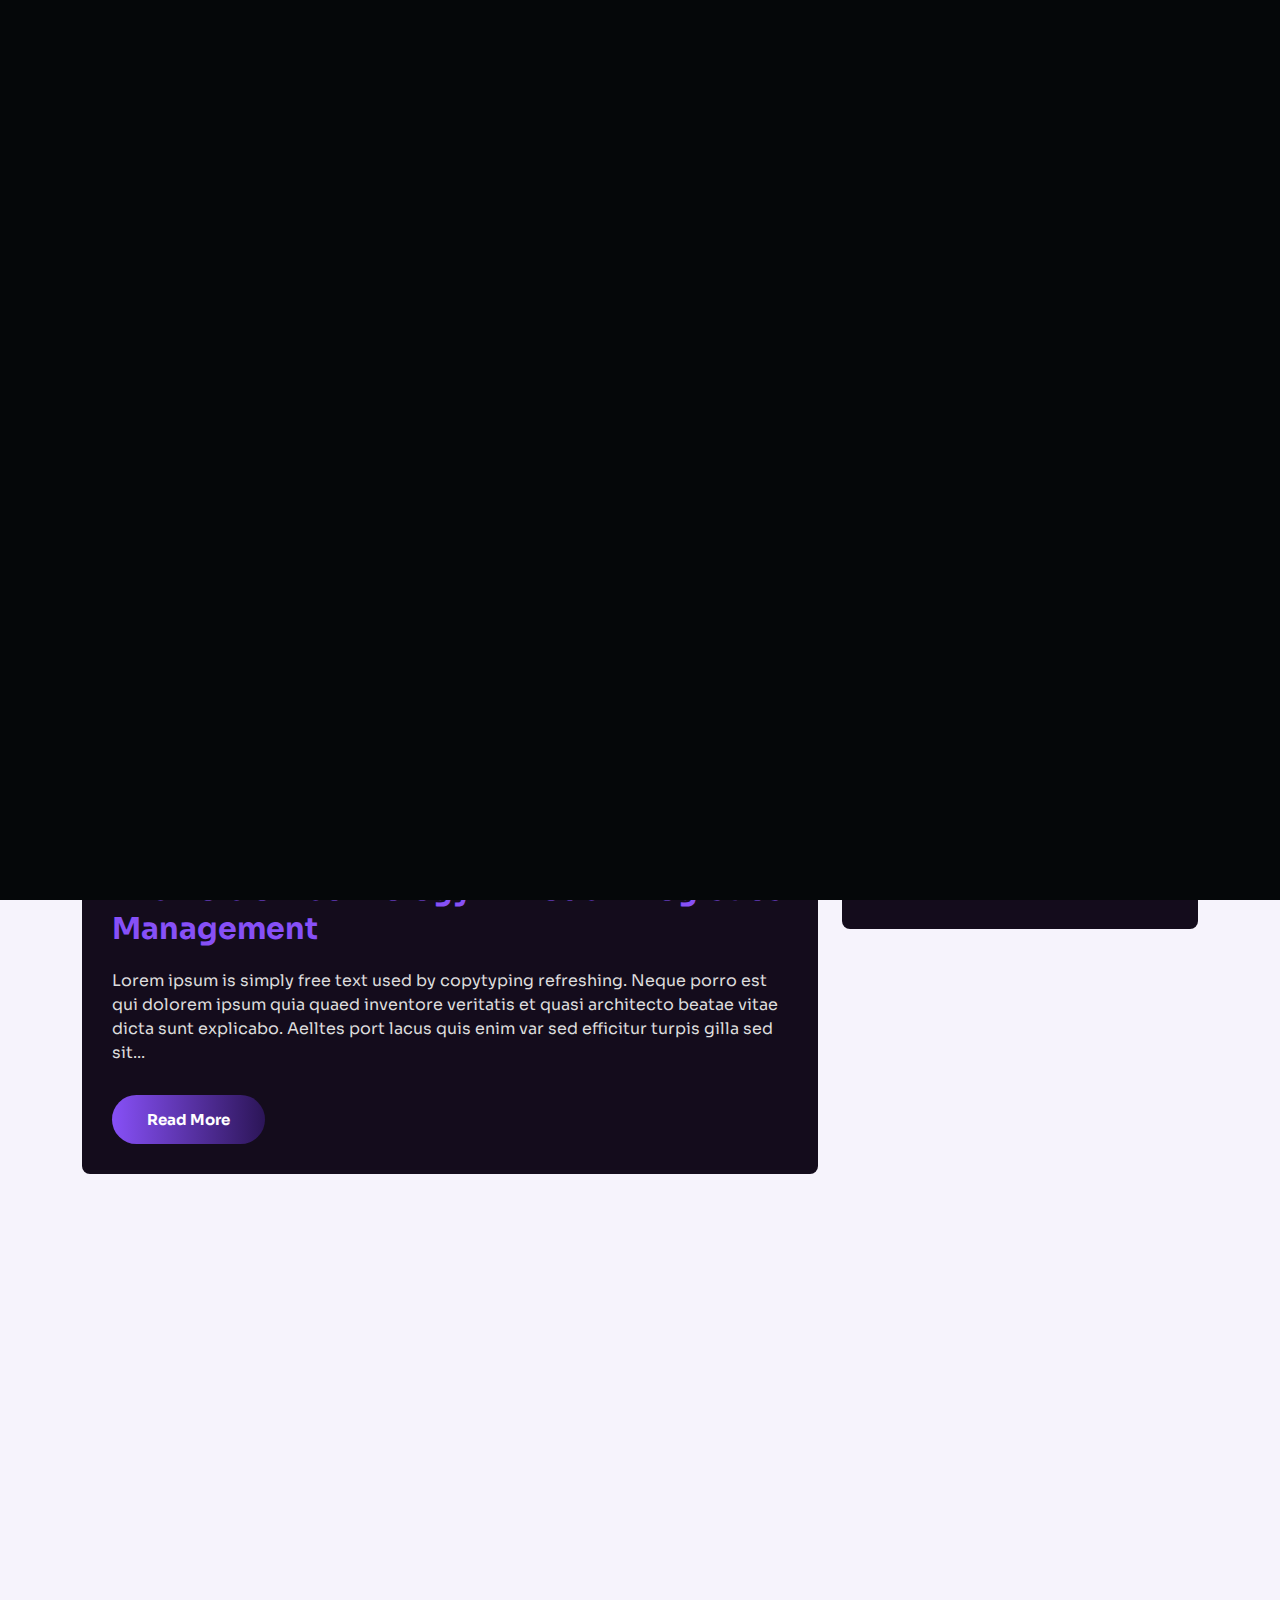
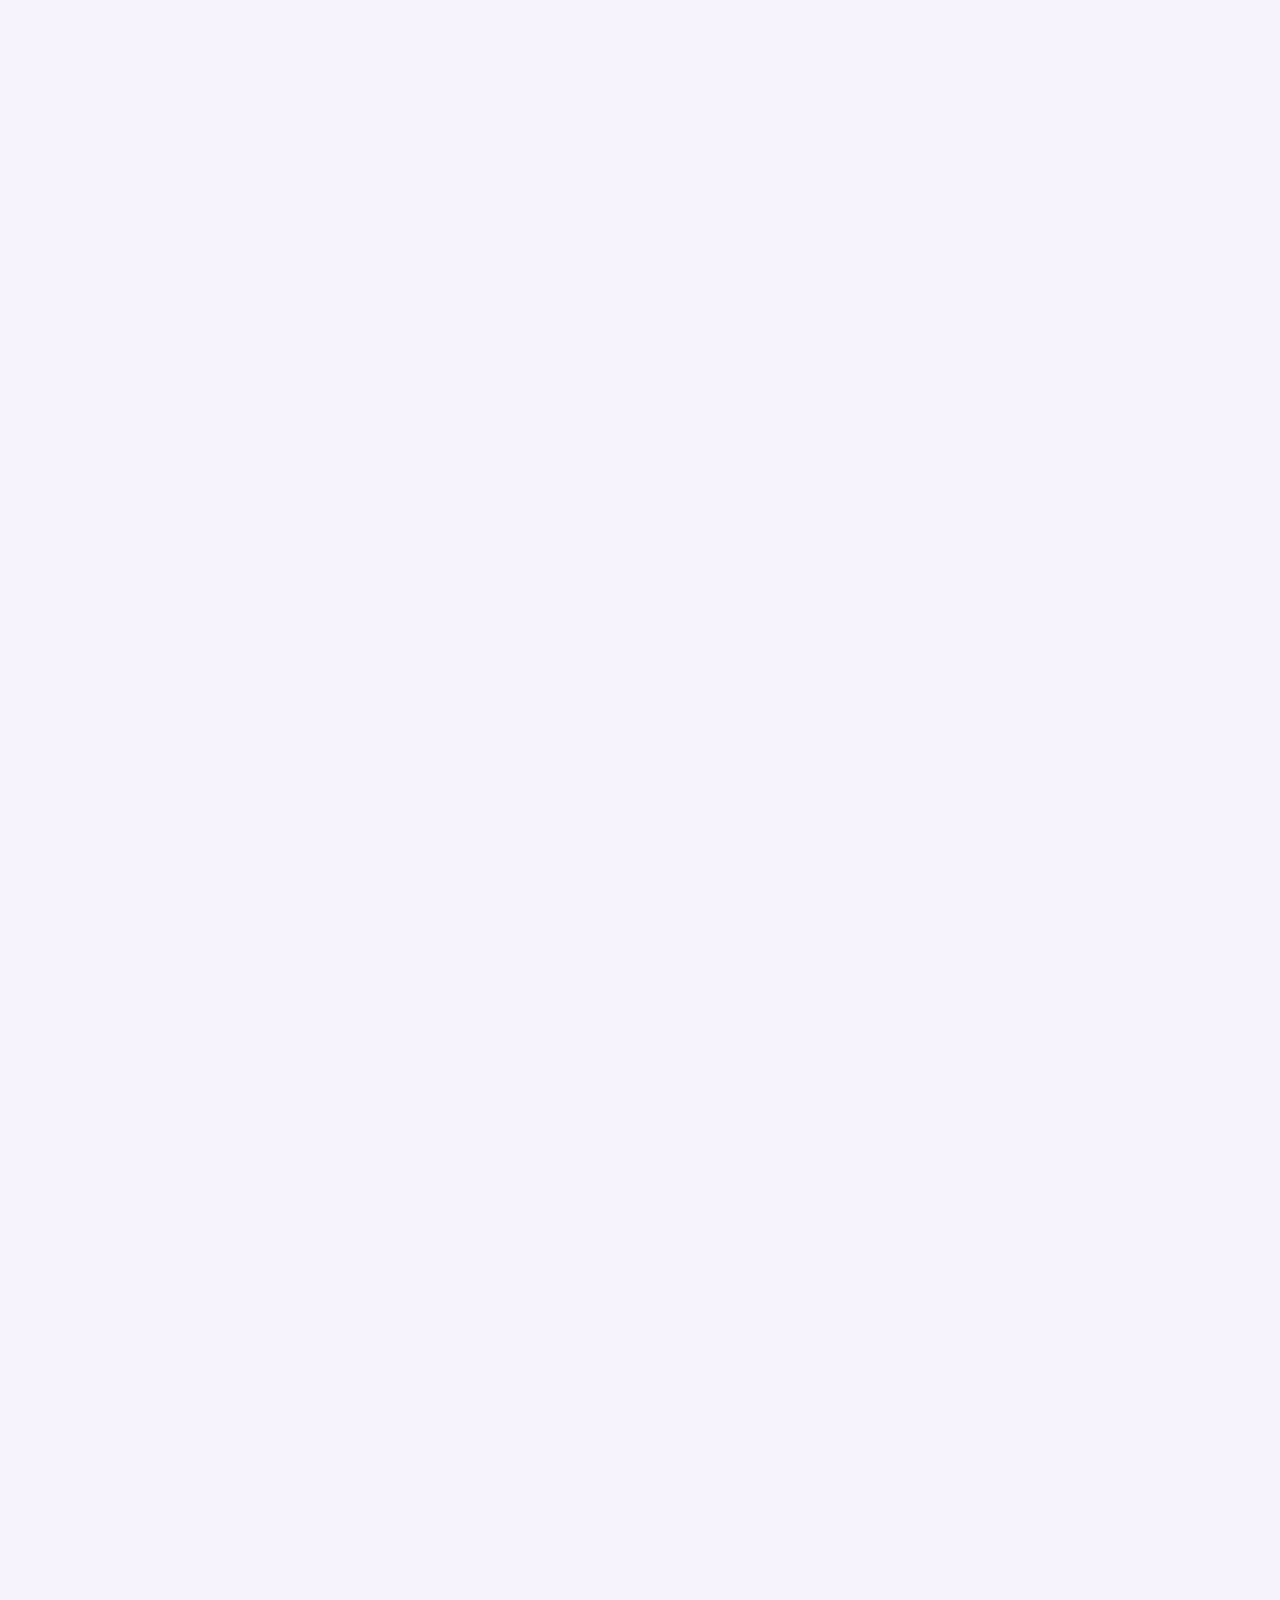
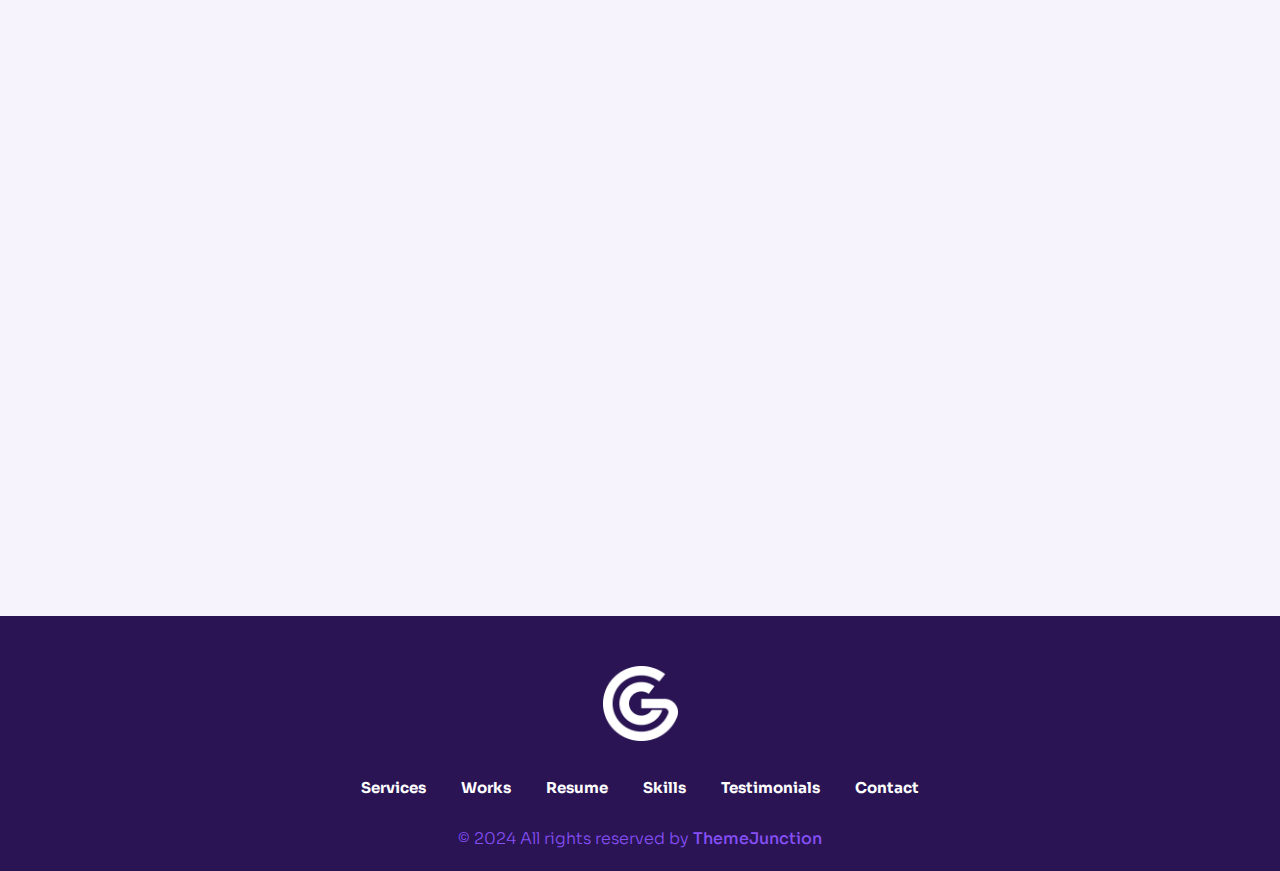
<file: Template/blog-light.html>
<!DOCTYPE html>
<html class="no-js" lang="en">

<head>
  <meta charset="utf-8" />
  <meta http-equiv="x-ua-compatible" content="ie=edge" />
  <meta name="viewport" content="width=device-width, initial-scale=1" />
  <meta name="description" content="" />

  <!-- Site Title -->
  <title>Blog - Gerold - Personal Portfolio HTML5 Template</title>

  <!-- Place favicon.ico in the root directory -->
  <link rel="apple-touch-icon" href="./assets/img/favicon.png" />
  <link rel="shortcut icon" type="image/png" href="./assets/img/favicon.png" />

  <!-- CSS here -->
  <link rel="stylesheet" href="assets/css/animate.min.css">
  <link rel="stylesheet" href="assets/css/bootstrap.min.css">
  <link rel="stylesheet" href="assets/css/font-awesome-pro.min.css">
  <link rel="stylesheet" href="assets/css/flaticon_gerold.css">
  <link rel="stylesheet" href="assets/css/nice-select.css">
  <link rel="stylesheet" href="assets/css/backToTop.css">
  <link rel="stylesheet" href="assets/css/owl.carousel.min.css">
  <link rel="stylesheet" href="assets/css/odometer-theme-default.css">
  <link rel="stylesheet" href="assets/css/magnific-popup.css">

  <link rel="stylesheet" href="assets/css/main.css">
  <link rel="stylesheet" href="assets/css/light-mode.css">
  <link rel="stylesheet" href="assets/css/responsive.css">
</head>

<body class="absolute_header inner-page light-mode">

  <!-- Preloader Area Start -->
  <div class="preloader">
    <svg viewBox="0 0 1000 1000" preserveAspectRatio="none">
      <path id="preloaderSvg" d="M0,1005S175,995,500,995s500,5,500,5V0H0Z"></path>
    </svg>

    <div class="preloader-heading">
      <div class="load-text">
        <span>L</span>
        <span>o</span>
        <span>a</span>
        <span>d</span>
        <span>i</span>
        <span>n</span>
        <span>g</span>
      </div>
    </div>
  </div>
  <!-- Preloader Area End -->

  <!-- start: Back To Top -->
  <div class="progress-wrap" id="scrollUp">
    <svg class="progress-circle svg-content" width="100%" height="100%" viewBox="-1 -1 102 102">
      <path d="M50,1 a49,49 0 0,1 0,98 a49,49 0 0,1 0,-98" />
    </svg>
  </div>
  <!-- end: Back To Top -->


  <!-- HEADER START -->
  <header class="tj-header-area header-absolute">
    <div class="container">
      <div class="row">
        <div class="col-12 d-flex flex-wrap align-items-center">

          <div class="logo-box">
            <a href="index.html">
              <img src="assets/img/logo/logo.png" alt="">
            </a>
          </div>

          <div class="header-info-list d-none d-md-inline-block">
            <ul class="ul-reset">
              <li><a href="mailto:mail@gerolddesign.com">mail@gerolddesign.com</a></li>
            </ul>
          </div>

          <div class="header-menu">
            <nav>
              <ul>
                <li><a href="#services-section">Services</a></li>
                <li><a href="#works-section">Works</a></li>
                <li><a href="#resume-section">Resume</a></li>
                <li><a href="#skills-section">Skills</a></li>
                <li><a href="#testimonials-section">Testimonials</a></li>
                <li><a href="#contact-section">Contact</a></li>
              </ul>
            </nav>
          </div>

          <div class="header-button">
            <a href="#" class="btn tj-btn-primary">Hire me!</a>
          </div>

          <div class="menu-bar d-lg-none">
            <button>
              <span></span>
              <span></span>
              <span></span>
              <span></span>
            </button>
          </div>
        </div>
      </div>
    </div>
  </header>
  <header class="tj-header-area header-2 header-sticky sticky-out">
    <div class="container">
      <div class="row">
        <div class="col-12 d-flex flex-wrap align-items-center">

          <div class="logo-box">
            <a href="index.html">
              <img src="assets/img/logo/logo-dark.png" alt="">
            </a>
          </div>

          <div class="header-info-list d-none d-md-inline-block">
            <ul class="ul-reset">
              <li><a href="mailto:mail@gerolddesign.com">mail@gerolddesign.com</a></li>
            </ul>
          </div>

          <div class="header-menu">
            <nav>
              <ul>
                <li><a href="#services-section">Services</a></li>
                <li><a href="#works-section">Works</a></li>
                <li><a href="#resume-section">Resume</a></li>
                <li><a href="#skills-section">Skills</a></li>
                <li><a href="#testimonials-section">Testimonials</a></li>
                <li><a href="#contact-section">Contact</a></li>
              </ul>
            </nav>
          </div>

          <div class="header-button">
            <a href="#" class="btn tj-btn-primary">Hire me!</a>
          </div>

          <div class="menu-bar d-lg-none">
            <button>
              <span></span>
              <span></span>
              <span></span>
              <span></span>
            </button>
          </div>
        </div>
      </div>
    </div>
  </header>
  <!-- HEADER END -->

  <main class="site-content" id="content">

    <!-- START: Breadcrumb Area -->
    <section class="breadcrumb_area" data-bg-image="./assets/img/breadcrumb/breadcrumb-bg.jpg" data-bg-color="#140C1C">
      <div class="container">
        <div class="row">
          <div class="col">
            <div class="breadcrumb_content d-flex flex-column align-items-center">
              <h2 class="title wow fadeInUp" data-wow-delay=".3s">Blog</h2>
              <div class="breadcrumb_navigation wow fadeInUp" data-wow-delay=".5s">
                <span><a href="index.html">Home</a></span>
                <i class="far fa-long-arrow-right"></i>
                <span class="current-item">Blog</span>
              </div>
            </div>
          </div>
        </div>
      </div>
    </section>
    <!-- END: Breadcrumb Area -->

    <!-- START: Blog Section -->
    <section class="full-width tj-posts__area">
      <div class="container">
        <div class="row justify-content-center">
          <div class="col-lg-8">
            <div class="tj-post__container">
              <article class="tj-post wow fadeInUp" data-wow-delay=".3s">
                <div class="tj-post__thumb">
                  <a href="blog-details.html">
                    <img src="./assets/img/blog/blog-4.jpg" alt="">
                  </a>

                  <a href="#" class="category">Tutorial</a>
                </div>
                <div class="tj-post__content">
                  <div class="tj-post__meta entry-meta">
                    <span><i class="fa-light fa-user"></i> <a href="#">By Admin</a></span>
                    <span><i class="fa-light fa-calendar-days"></i> 11 Jul, 2023</span>
                    <span><i class="fa-light fa-comments"></i><a href="#">Comments (3)</a></span>
                  </div>
                  <h3 class="tj-post__title entry-title">
                    <a href="blog-details.html">The Role of Technology in Modern Logistics Management</a>
                  </h3>
                  <div class="tj-post__excerpt">
                    <p>Lorem ipsum is simply free text used by copytyping refreshing. Neque porro est qui dolorem ipsum
                      quia quaed inventore veritatis et quasi architecto beatae vitae dicta sunt explicabo. Aelltes port
                      lacus quis enim var sed efficitur turpis gilla sed sit...</p>
                  </div>
                  <div class="tj-post__btn">
                    <a href="blog-details.html" class="tj-btn-primary">Read more</a>
                  </div>
                </div>
              </article>

              <blockquote class="wp-block-quote wow fadeInUp" data-wow-delay=".3s">
                <p>“Welcome to our blog, where we celebrate our achievement as an AWS SaaS Competency Partner and share
                  insights on how we accomplished this significant milestone.
                  As businesses unlock growth opportunities in the digital age, harnessing the power of cloud computing
                  has become essential. Amazon Web Services (AWS) offers the AWS SaaS Competency.”</p>
                <p><cite>Silvester Scott</cite></p>
              </blockquote>

              <article class="tj-post wow fadeInUp" data-wow-delay=".3s">
                <div class="tj-post__thumb">

                  <img src="./assets/img/blog/blog-3.jpg" alt="">

                  <div class="tj-post__video">
                    <a href="https://player.vimeo.com/video/364758150" class="popup_video"><i
                        class="fa-thin fa-circle-play"></i></a>
                  </div>

                  <a href="#" class="category">TIPS</a>
                </div>
                <div class="tj-post__content">
                  <div class="tj-post__meta entry-meta">
                    <span><i class="fa-light fa-user"></i> <a href="#">By Admin</a></span>
                    <span><i class="fa-light fa-calendar-days"></i> 11 Jul, 2023</span>
                    <span><i class="fa-light fa-comments"></i><a href="#">Comments (3)</a></span>
                  </div>
                  <h3 class="tj-post__title entry-title">
                    <a href="blog-details.html">The Role of Technology in Modern Logistics Management</a>
                  </h3>
                  <div class="tj-post__excerpt">
                    <p>Lorem ipsum is simply free text used by copytyping refreshing. Neque porro est qui dolorem ipsum
                      quia quaed inventore veritatis et quasi architecto beatae vitae dicta sunt explicabo. Aelltes port
                      lacus quis enim var sed efficitur turpis gilla sed sit...</p>
                  </div>
                  <div class="tj-post__btn">
                    <a href="blog-details.html" class="tj-btn-primary">Read more</a>
                  </div>
                </div>
              </article>

              <article class="tj-post wow fadeInUp" data-wow-delay=".3s">
                <div class="tj-post__thumb">

                  <div class="tj-post__gallery owl-carousel">
                    <div class="tj-post-gallery__img">
                      <img src="./assets/img/blog/blog-2.jpg" alt="">
                    </div>
                    <div class="tj-post-gallery__img">
                      <img src="./assets/img/blog/blog-3.jpg" alt="">
                    </div>
                    <div class="tj-post-gallery__img">
                      <img src="./assets/img/blog/blog-1.jpg" alt="">
                    </div>
                  </div>

                  <a href="#" class="category">FREEBIES</a>
                </div>
                <div class="tj-post__content">
                  <div class="tj-post__meta entry-meta">
                    <span><i class="fa-light fa-user"></i> <a href="#">By Admin</a></span>
                    <span><i class="fa-light fa-calendar-days"></i> 11 Jul, 2023</span>
                    <span><i class="fa-light fa-comments"></i><a href="#">Comments (3)</a></span>
                  </div>
                  <h3 class="tj-post__title entry-title">
                    <a href="blog-details.html">The Role of Technology in Modern Logistics Management</a>
                  </h3>
                  <div class="tj-post__excerpt">
                    <p>Lorem ipsum is simply free text used by copytyping refreshing. Neque porro est qui dolorem ipsum
                      quia quaed inventore veritatis et quasi architecto beatae vitae dicta sunt explicabo. Aelltes port
                      lacus quis enim var sed efficitur turpis gilla sed sit...</p>
                  </div>
                  <div class="tj-post__btn">
                    <a href="blog-details.html" class="tj-btn-primary">Read more</a>
                  </div>
                </div>
              </article>

              <article class="tj-post wow fadeInUp" data-wow-delay=".3s">
                <div class="tj-post__thumb">
                  <a href="blog-details.html">
                    <img src="./assets/img/blog/blog-1.jpg" alt="">
                  </a>

                  <a href="#" class="category">Tutorial</a>
                </div>
                <div class="tj-post__content">
                  <div class="tj-post__meta entry-meta">
                    <span><i class="fa-light fa-user"></i> <a href="#">By Admin</a></span>
                    <span><i class="fa-light fa-calendar-days"></i> 11 Jul, 2023</span>
                    <span><i class="fa-light fa-comments"></i><a href="#">Comments (3)</a></span>
                  </div>
                  <h3 class="tj-post__title entry-title">
                    <a href="blog-details.html">The Role of Technology in Modern Logistics Management</a>
                  </h3>
                  <div class="tj-post__excerpt">
                    <p>Lorem ipsum is simply free text used by copytyping refreshing. Neque porro est qui dolorem ipsum
                      quia quaed inventore veritatis et quasi architecto beatae vitae dicta sunt explicabo. Aelltes port
                      lacus quis enim var sed efficitur turpis gilla sed sit...</p>
                  </div>
                  <div class="tj-post__btn">
                    <a href="blog-details.html" class="tj-btn-primary">Read more</a>
                  </div>
                </div>
              </article>

              <div class="tj__pagination wow fadeInUp" data-wow-delay=".3s">
                <ul>
                  <li><a class="page-numbers" href="#"><i class="fal fa-arrow-left"></i></a></li>
                  <li><a class="page-numbers" href="#">1</a></li>
                  <li><span class="page-numbers current">2</span></li>
                  <li><a class="page-numbers" href="#">3</a></li>
                  <li><a class="page-numbers" href="#"><i class="fal fa-arrow-right"></i></a></li>
                </ul>
              </div>
            </div>
          </div>
          <div class="col-lg-4">
            <div class="tj_main_sidebar">
              <div class="sidebar_widget widget_search wow fadeInUp" data-wow-delay=".3s">
                <div class="tj-widget__search form_group">
                  <form class="search-form" action="#" method="get">
                    <input type="search" id="search" name="search" placeholder="Search...">
                    <button class="search-btn" type="submit"> <i class="fa-light fa-magnifying-glass"></i> </button>
                  </form>
                </div>
              </div>

              <div class="sidebar_widget widget_categories wow fadeInUp" data-wow-delay=".3s">
                <div class="widget_title">
                  <h3 class="title">Categories</h3>
                </div>

                <ul>
                  <li><a href="#">Business</a> (4)</li>
                  <li><a href="#">Analysis</a> (0)</li>
                  <li><a href="#">Technology</a> (1)</li>
                  <li><a href="#">Technology</a> (10)</li>
                </ul>
              </div>

              <div class="sidebar_widget tj_recent_posts wow fadeInUp" data-wow-delay=".3s">
                <div class="widget_title">
                  <h3 class="title">Recent post</h3>
                </div>

                <ul>
                  <li>
                    <div class="recent-post_thumb">
                      <a href="blog-details.html">
                        <img src="./assets/img/blog/post-thumb-1.jpg" alt="">
                      </a>
                    </div>

                    <div class="recent-post_content">
                      <div class="tj-post__meta entry-meta">
                        <span><i class="fa-light fa-calendar-days"></i>Jan 2024</span>
                        <span><i class="fa-light fa-comments"></i><a href="#"> (3)</a></span>
                      </div>
                      <h4 class="recent-post_title">
                        <a href="blog-details.html">Definition and Principles of JIT Logistics</a>
                      </h4>
                    </div>
                  </li>
                  <li>
                    <div class="recent-post_thumb">
                      <a href="blog-details.html">
                        <img src="./assets/img/blog/post-thumb-2.jpg" alt="">
                      </a>
                    </div>

                    <div class="recent-post_content">
                      <div class="tj-post__meta entry-meta">
                        <span><i class="fa-light fa-calendar-days"></i>Jan 2024</span>
                        <span><i class="fa-light fa-comments"></i><a href="#"> (3)</a></span>
                      </div>
                      <h4 class="recent-post_title">
                        <a href="blog-details.html">Real-world Examples of Successful JIT Logistics</a>
                      </h4>
                    </div>
                  </li>
                  <li>
                    <div class="recent-post_thumb">
                      <a href="blog-details.html">
                        <img src="./assets/img/blog/post-thumb-3.jpg" alt="">
                      </a>
                    </div>

                    <div class="recent-post_content">
                      <div class="tj-post__meta entry-meta">
                        <span><i class="fa-light fa-calendar-days"></i>Jan 2024</span>
                        <span><i class="fa-light fa-comments"></i><a href="#"> (3)</a></span>
                      </div>
                      <h4 class="recent-post_title">
                        <a href="blog-details.html">Real-world Examples of Successful JIT Logistics</a>
                      </h4>
                    </div>
                  </li>
                </ul>
              </div>

              <div class="sidebar_widget widget_tag_cloud wow fadeInUp" data-wow-delay=".3s">
                <div class="widget_title">
                  <h3 class="title">Popular tag</h3>
                </div>

                <div class="tagcloud">
                  <a href="#">Business</a>
                  <a href="#">Analysis</a>
                  <a href="#">Technology</a>
                  <a href="#">Finance</a>
                  <a href="#">Design</a>
                </div>
              </div>
            </div>
          </div>
        </div>
      </div>
    </section>
    <!-- END: Blog Section -->
  </main>

  <!-- FOOTER AREA START -->
  <footer class="tj-footer-area">
    <div class="container">
      <div class="row">
        <div class="col-md-12 text-center">
          <div class="footer-logo-box">
            <a href="#"><img src="assets/img/logo/logo.png" alt=""></a>
          </div>
          <div class="footer-menu">
            <nav>
              <ul>
                <li><a href="#services-section">Services</a></li>
                <li><a href="#works-section">Works</a></li>
                <li><a href="#resume-section">Resume</a></li>
                <li><a href="#skills-section">Skills</a></li>
                <li><a href="#testimonials-section">Testimonials</a></li>
                <li><a href="#contact-section">Contact</a></li>
              </ul>
            </nav>
          </div>
          <div class="copy-text">
            <p>&copy; 2024 All rights reserved by <a href="#" target="_blank">ThemeJunction</a></p>
          </div>
        </div>
      </div>
    </div>
  </footer>
  <!-- FOOTER AREA END -->


  <!-- CSS here -->
  <script src="assets/js/jquery.min.js"></script>
  <script src="assets/js/bootstrap.bundle.min.js"></script>
  <script src="assets/js/nice-select.min.js"></script>
  <script src="assets/js/backToTop.js"></script>
  <script src="assets/js/smooth-scroll.js"></script>
  <script src="assets/js/appear.min.js"></script>
  <script src="assets/js/wow.min.js"></script>
  <script src="assets/js/gsap.min.js"></script>
  <script src="assets/js/one-page-nav.js"></script>
  <script src="assets/js/lightcase.js"></script>
  <script src="assets/js/owl.carousel.min.js"></script>
  <script src="assets/js/isotope.pkgd.min.js"></script>
  <script src="assets/js/odometer.min.js"></script>
  <script src="assets/js/magnific-popup.js"></script>

  <script src="assets/js/main.js"></script>
</body>

</html>
</file>
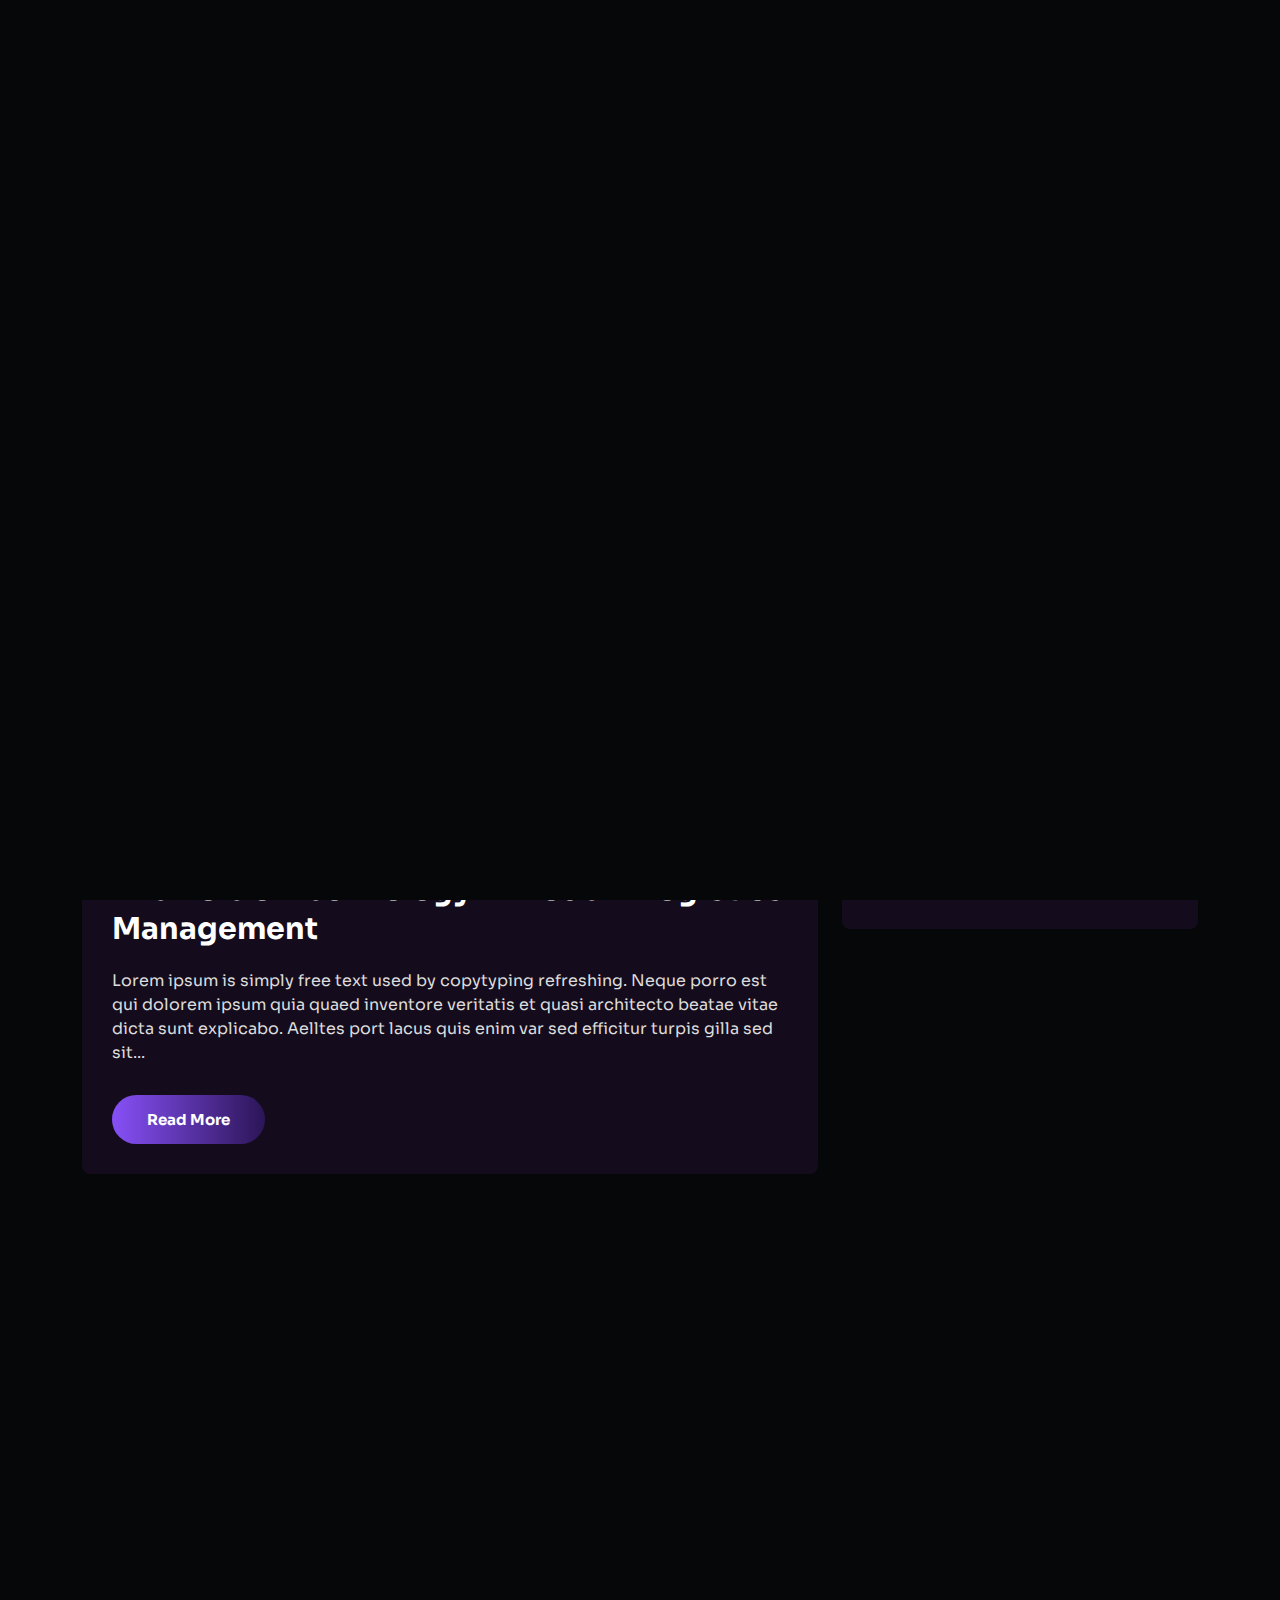
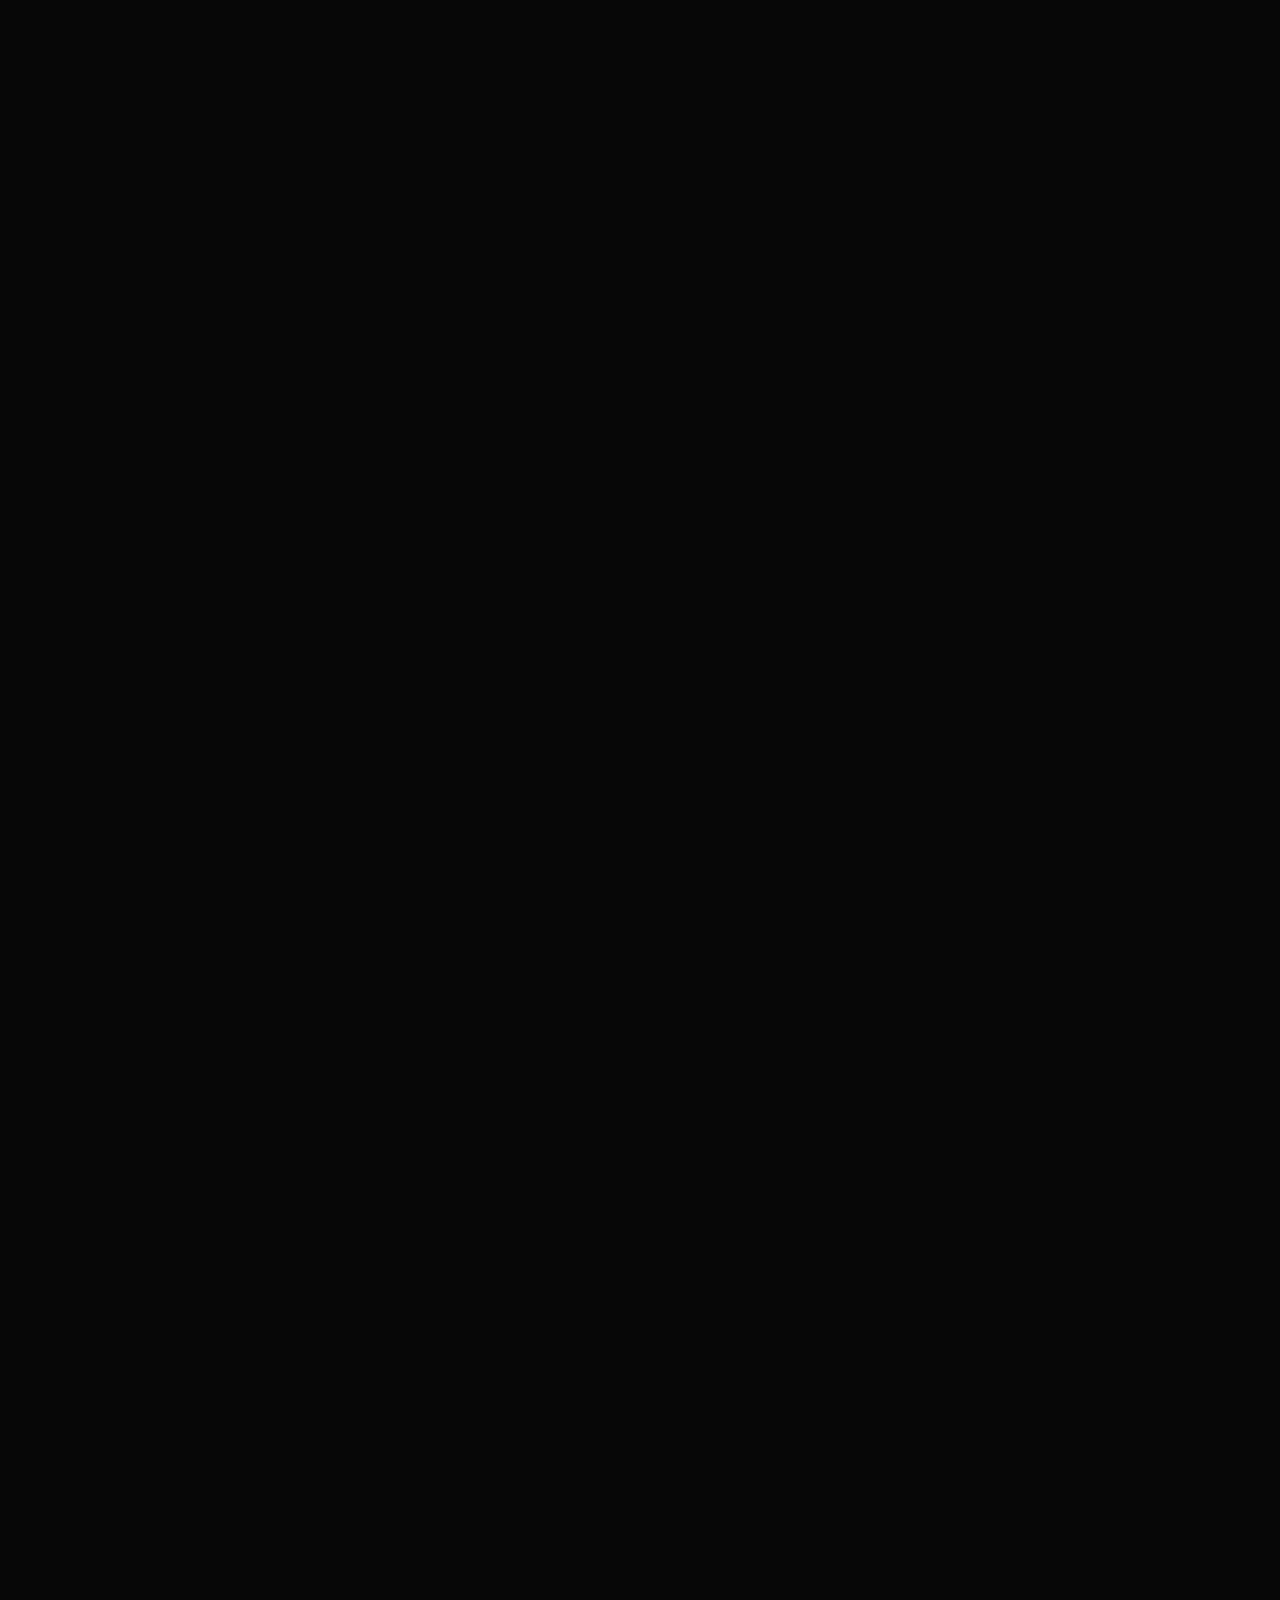
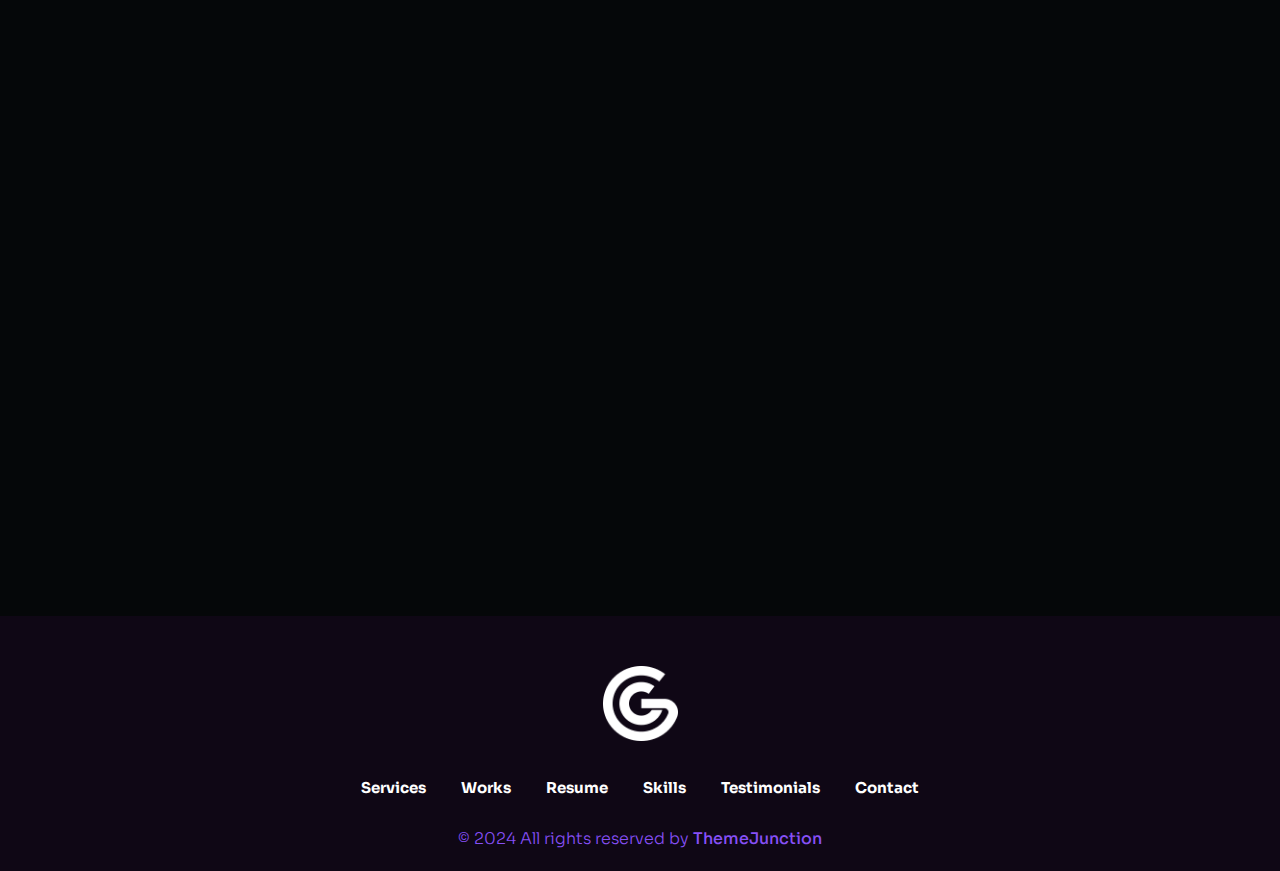
<file: Template/blog.html>
<!DOCTYPE html>
<html class="no-js" lang="en">

<head>
  <meta charset="utf-8" />
  <meta http-equiv="x-ua-compatible" content="ie=edge" />
  <meta name="viewport" content="width=device-width, initial-scale=1" />
  <meta name="description" content="" />

  <!-- Site Title -->
  <title>Blog - Gerold - Personal Portfolio HTML5 Template</title>

  <!-- Place favicon.ico in the root directory -->
  <link rel="apple-touch-icon" href="./assets/img/favicon.png" />
  <link rel="shortcut icon" type="image/png" href="./assets/img/favicon.png" />

  <!-- CSS here -->
  <link rel="stylesheet" href="assets/css/animate.min.css">
  <link rel="stylesheet" href="assets/css/bootstrap.min.css">
  <link rel="stylesheet" href="assets/css/font-awesome-pro.min.css">
  <link rel="stylesheet" href="assets/css/flaticon_gerold.css">
  <link rel="stylesheet" href="assets/css/nice-select.css">
  <link rel="stylesheet" href="assets/css/backToTop.css">
  <link rel="stylesheet" href="assets/css/owl.carousel.min.css">
  <link rel="stylesheet" href="assets/css/odometer-theme-default.css">
  <link rel="stylesheet" href="assets/css/magnific-popup.css">

  <link rel="stylesheet" href="assets/css/main.css">
  <link rel="stylesheet" href="assets/css/light-mode.css">
  <link rel="stylesheet" href="assets/css/responsive.css">
</head>

<body class="absolute_header">

  <!-- Preloader Area Start -->
  <div class="preloader">
    <svg viewBox="0 0 1000 1000" preserveAspectRatio="none">
      <path id="preloaderSvg" d="M0,1005S175,995,500,995s500,5,500,5V0H0Z"></path>
    </svg>

    <div class="preloader-heading">
      <div class="load-text">
        <span>L</span>
        <span>o</span>
        <span>a</span>
        <span>d</span>
        <span>i</span>
        <span>n</span>
        <span>g</span>
      </div>
    </div>
  </div>
  <!-- Preloader Area End -->

  <!-- start: Back To Top -->
  <div class="progress-wrap" id="scrollUp">
    <svg class="progress-circle svg-content" width="100%" height="100%" viewBox="-1 -1 102 102">
      <path d="M50,1 a49,49 0 0,1 0,98 a49,49 0 0,1 0,-98" />
    </svg>
  </div>
  <!-- end: Back To Top -->


  <!-- HEADER START -->
  <header class="tj-header-area header-absolute">
    <div class="container">
      <div class="row">
        <div class="col-12 d-flex flex-wrap align-items-center">

          <div class="logo-box">
            <a href="index.html">
              <img src="assets/img/logo/logo.png" alt="">
            </a>
          </div>

          <div class="header-info-list d-none d-md-inline-block">
            <ul class="ul-reset">
              <li><a href="mailto:mail@gerolddesign.com">mail@gerolddesign.com</a></li>
            </ul>
          </div>

          <div class="header-menu">
            <nav>
              <ul>
                <li><a href="#services-section">Services</a></li>
                <li><a href="#works-section">Works</a></li>
                <li><a href="#resume-section">Resume</a></li>
                <li><a href="#skills-section">Skills</a></li>
                <li><a href="#testimonials-section">Testimonials</a></li>
                <li><a href="#contact-section">Contact</a></li>
              </ul>
            </nav>
          </div>

          <div class="header-button">
            <a href="#" class="btn tj-btn-primary">Hire me!</a>
          </div>

          <div class="menu-bar d-lg-none">
            <button>
              <span></span>
              <span></span>
              <span></span>
              <span></span>
            </button>
          </div>
        </div>
      </div>
    </div>
  </header>
  <header class="tj-header-area header-2 header-sticky sticky-out">
    <div class="container">
      <div class="row">
        <div class="col-12 d-flex flex-wrap align-items-center">

          <div class="logo-box">
            <a href="index.html">
              <img src="assets/img/logo/logo.png" alt="">
            </a>
          </div>

          <div class="header-info-list d-none d-md-inline-block">
            <ul class="ul-reset">
              <li><a href="mailto:mail@gerolddesign.com">mail@gerolddesign.com</a></li>
            </ul>
          </div>

          <div class="header-menu">
            <nav>
              <ul>
                <li><a href="#services-section">Services</a></li>
                <li><a href="#works-section">Works</a></li>
                <li><a href="#resume-section">Resume</a></li>
                <li><a href="#skills-section">Skills</a></li>
                <li><a href="#testimonials-section">Testimonials</a></li>
                <li><a href="#contact-section">Contact</a></li>
              </ul>
            </nav>
          </div>

          <div class="header-button">
            <a href="#" class="btn tj-btn-primary">Hire me!</a>
          </div>

          <div class="menu-bar d-lg-none">
            <button>
              <span></span>
              <span></span>
              <span></span>
              <span></span>
            </button>
          </div>
        </div>
      </div>
    </div>
  </header>
  <!-- HEADER END -->

  <main class="site-content" id="content">

    <!-- START: Breadcrumb Area -->
    <section class="breadcrumb_area" data-bg-image="./assets/img/breadcrumb/breadcrumb-bg.jpg" data-bg-color="#140C1C">
      <div class="container">
        <div class="row">
          <div class="col">
            <div class="breadcrumb_content d-flex flex-column align-items-center">
              <h2 class="title wow fadeInUp" data-wow-delay=".3s">Blog</h2>
              <div class="breadcrumb_navigation wow fadeInUp" data-wow-delay=".5s">
                <span><a href="index.html">Home</a></span>
                <i class="far fa-long-arrow-right"></i>
                <span class="current-item">Blog</span>
              </div>
            </div>
          </div>
        </div>
      </div>
    </section>
    <!-- END: Breadcrumb Area -->

    <!-- START: Blog Section -->
    <section class="full-width tj-posts__area">
      <div class="container">
        <div class="row justify-content-center">
          <div class="col-lg-8">
            <div class="tj-post__container">
              <article class="tj-post wow fadeInUp" data-wow-delay=".3s">
                <div class="tj-post__thumb">
                  <a href="blog-details.html">
                    <img src="./assets/img/blog/blog-4.jpg" alt="">
                  </a>

                  <a href="#" class="category">Tutorial</a>
                </div>
                <div class="tj-post__content">
                  <div class="tj-post__meta entry-meta">
                    <span><i class="fa-light fa-user"></i> <a href="#">By Admin</a></span>
                    <span><i class="fa-light fa-calendar-days"></i> 11 Jul, 2023</span>
                    <span><i class="fa-light fa-comments"></i><a href="#">Comments (3)</a></span>
                  </div>
                  <h3 class="tj-post__title entry-title">
                    <a href="blog-details.html">The Role of Technology in Modern Logistics Management</a>
                  </h3>
                  <div class="tj-post__excerpt">
                    <p>Lorem ipsum is simply free text used by copytyping refreshing. Neque porro est qui dolorem ipsum
                      quia quaed inventore veritatis et quasi architecto beatae vitae dicta sunt explicabo. Aelltes port
                      lacus quis enim var sed efficitur turpis gilla sed sit...</p>
                  </div>
                  <div class="tj-post__btn">
                    <a href="blog-details.html" class="tj-btn-primary">Read more</a>
                  </div>
                </div>
              </article>

              <blockquote class="wp-block-quote wow fadeInUp" data-wow-delay=".3s">
                <p>“Welcome to our blog, where we celebrate our achievement as an AWS SaaS Competency Partner and share
                  insights on how we accomplished this significant milestone.
                  As businesses unlock growth opportunities in the digital age, harnessing the power of cloud computing
                  has become essential. Amazon Web Services (AWS) offers the AWS SaaS Competency.”</p>
                <p><cite>Silvester Scott</cite></p>
              </blockquote>

              <article class="tj-post wow fadeInUp" data-wow-delay=".3s">
                <div class="tj-post__thumb">

                  <img src="./assets/img/blog/blog-3.jpg" alt="">

                  <div class="tj-post__video">
                    <a href="https://player.vimeo.com/video/364758150" class="popup_video"><i
                        class="fa-thin fa-circle-play"></i></a>
                  </div>

                  <a href="#" class="category">TIPS</a>
                </div>
                <div class="tj-post__content">
                  <div class="tj-post__meta entry-meta">
                    <span><i class="fa-light fa-user"></i> <a href="#">By Admin</a></span>
                    <span><i class="fa-light fa-calendar-days"></i> 11 Jul, 2023</span>
                    <span><i class="fa-light fa-comments"></i><a href="#">Comments (3)</a></span>
                  </div>
                  <h3 class="tj-post__title entry-title">
                    <a href="blog-details.html">The Role of Technology in Modern Logistics Management</a>
                  </h3>
                  <div class="tj-post__excerpt">
                    <p>Lorem ipsum is simply free text used by copytyping refreshing. Neque porro est qui dolorem ipsum
                      quia quaed inventore veritatis et quasi architecto beatae vitae dicta sunt explicabo. Aelltes port
                      lacus quis enim var sed efficitur turpis gilla sed sit...</p>
                  </div>
                  <div class="tj-post__btn">
                    <a href="blog-details.html" class="tj-btn-primary">Read more</a>
                  </div>
                </div>
              </article>

              <article class="tj-post wow fadeInUp" data-wow-delay=".3s">
                <div class="tj-post__thumb">

                  <div class="tj-post__gallery owl-carousel">
                    <div class="tj-post-gallery__img">
                      <img src="./assets/img/blog/blog-2.jpg" alt="">
                    </div>
                    <div class="tj-post-gallery__img">
                      <img src="./assets/img/blog/blog-3.jpg" alt="">
                    </div>
                    <div class="tj-post-gallery__img">
                      <img src="./assets/img/blog/blog-1.jpg" alt="">
                    </div>
                  </div>

                  <a href="#" class="category">FREEBIES</a>
                </div>
                <div class="tj-post__content">
                  <div class="tj-post__meta entry-meta">
                    <span><i class="fa-light fa-user"></i> <a href="#">By Admin</a></span>
                    <span><i class="fa-light fa-calendar-days"></i> 11 Jul, 2023</span>
                    <span><i class="fa-light fa-comments"></i><a href="#">Comments (3)</a></span>
                  </div>
                  <h3 class="tj-post__title entry-title">
                    <a href="blog-details.html">The Role of Technology in Modern Logistics Management</a>
                  </h3>
                  <div class="tj-post__excerpt">
                    <p>Lorem ipsum is simply free text used by copytyping refreshing. Neque porro est qui dolorem ipsum
                      quia quaed inventore veritatis et quasi architecto beatae vitae dicta sunt explicabo. Aelltes port
                      lacus quis enim var sed efficitur turpis gilla sed sit...</p>
                  </div>
                  <div class="tj-post__btn">
                    <a href="blog-details.html" class="tj-btn-primary">Read more</a>
                  </div>
                </div>
              </article>

              <article class="tj-post wow fadeInUp" data-wow-delay=".3s">
                <div class="tj-post__thumb">
                  <a href="blog-details.html">
                    <img src="./assets/img/blog/blog-1.jpg" alt="">
                  </a>

                  <a href="#" class="category">Tutorial</a>
                </div>
                <div class="tj-post__content">
                  <div class="tj-post__meta entry-meta">
                    <span><i class="fa-light fa-user"></i> <a href="#">By Admin</a></span>
                    <span><i class="fa-light fa-calendar-days"></i> 11 Jul, 2023</span>
                    <span><i class="fa-light fa-comments"></i><a href="#">Comments (3)</a></span>
                  </div>
                  <h3 class="tj-post__title entry-title">
                    <a href="blog-details.html">The Role of Technology in Modern Logistics Management</a>
                  </h3>
                  <div class="tj-post__excerpt">
                    <p>Lorem ipsum is simply free text used by copytyping refreshing. Neque porro est qui dolorem ipsum
                      quia quaed inventore veritatis et quasi architecto beatae vitae dicta sunt explicabo. Aelltes port
                      lacus quis enim var sed efficitur turpis gilla sed sit...</p>
                  </div>
                  <div class="tj-post__btn">
                    <a href="blog-details.html" class="tj-btn-primary">Read more</a>
                  </div>
                </div>
              </article>

              <div class="tj__pagination wow fadeInUp" data-wow-delay=".3s">
                <ul>
                  <li><a class="page-numbers" href="#"><i class="fal fa-arrow-left"></i></a></li>
                  <li><a class="page-numbers" href="#">1</a></li>
                  <li><span class="page-numbers current">2</span></li>
                  <li><a class="page-numbers" href="#">3</a></li>
                  <li><a class="page-numbers" href="#"><i class="fal fa-arrow-right"></i></a></li>
                </ul>
              </div>
            </div>
          </div>
          <div class="col-lg-4">
            <div class="tj_main_sidebar">
              <div class="sidebar_widget widget_search wow fadeInUp" data-wow-delay=".3s">
                <div class="tj-widget__search form_group">
                  <form class="search-form" action="#" method="get">
                    <input type="search" id="search" name="search" placeholder="Search...">
                    <button class="search-btn" type="submit"> <i class="fa-light fa-magnifying-glass"></i> </button>
                  </form>
                </div>
              </div>

              <div class="sidebar_widget widget_categories wow fadeInUp" data-wow-delay=".3s">
                <div class="widget_title">
                  <h3 class="title">Categories</h3>
                </div>

                <ul>
                  <li><a href="#">Business</a> (4)</li>
                  <li><a href="#">Analysis</a> (0)</li>
                  <li><a href="#">Technology</a> (1)</li>
                  <li><a href="#">Technology</a> (10)</li>
                </ul>
              </div>

              <div class="sidebar_widget tj_recent_posts wow fadeInUp" data-wow-delay=".3s">
                <div class="widget_title">
                  <h3 class="title">Recent post</h3>
                </div>

                <ul>
                  <li>
                    <div class="recent-post_thumb">
                      <a href="blog-details.html">
                        <img src="./assets/img/blog/post-thumb-1.jpg" alt="">
                      </a>
                    </div>

                    <div class="recent-post_content">
                      <div class="tj-post__meta entry-meta">
                        <span><i class="fa-light fa-calendar-days"></i>Jan 2024</span>
                        <span><i class="fa-light fa-comments"></i><a href="#"> (3)</a></span>
                      </div>
                      <h4 class="recent-post_title">
                        <a href="blog-details.html">Definition and Principles of JIT Logistics</a>
                      </h4>
                    </div>
                  </li>
                  <li>
                    <div class="recent-post_thumb">
                      <a href="blog-details.html">
                        <img src="./assets/img/blog/post-thumb-2.jpg" alt="">
                      </a>
                    </div>

                    <div class="recent-post_content">
                      <div class="tj-post__meta entry-meta">
                        <span><i class="fa-light fa-calendar-days"></i>Jan 2024</span>
                        <span><i class="fa-light fa-comments"></i><a href="#"> (3)</a></span>
                      </div>
                      <h4 class="recent-post_title">
                        <a href="blog-details.html">Real-world Examples of Successful JIT Logistics</a>
                      </h4>
                    </div>
                  </li>
                  <li>
                    <div class="recent-post_thumb">
                      <a href="blog-details.html">
                        <img src="./assets/img/blog/post-thumb-3.jpg" alt="">
                      </a>
                    </div>

                    <div class="recent-post_content">
                      <div class="tj-post__meta entry-meta">
                        <span><i class="fa-light fa-calendar-days"></i>Jan 2024</span>
                        <span><i class="fa-light fa-comments"></i><a href="#"> (3)</a></span>
                      </div>
                      <h4 class="recent-post_title">
                        <a href="blog-details.html">Real-world Examples of Successful JIT Logistics</a>
                      </h4>
                    </div>
                  </li>
                </ul>
              </div>

              <div class="sidebar_widget widget_tag_cloud wow fadeInUp" data-wow-delay=".3s">
                <div class="widget_title">
                  <h3 class="title">Popular tag</h3>
                </div>

                <div class="tagcloud">
                  <a href="#">Business</a>
                  <a href="#">Analysis</a>
                  <a href="#">Technology</a>
                  <a href="#">Finance</a>
                  <a href="#">Design</a>
                </div>
              </div>
            </div>
          </div>
        </div>
      </div>
    </section>
    <!-- END: Blog Section -->
  </main>

  <!-- FOOTER AREA START -->
  <footer class="tj-footer-area">
    <div class="container">
      <div class="row">
        <div class="col-md-12 text-center">
          <div class="footer-logo-box">
            <a href="#"><img src="assets/img/logo/logo.png" alt=""></a>
          </div>
          <div class="footer-menu">
            <nav>
              <ul>
                <li><a href="#services-section">Services</a></li>
                <li><a href="#works-section">Works</a></li>
                <li><a href="#resume-section">Resume</a></li>
                <li><a href="#skills-section">Skills</a></li>
                <li><a href="#testimonials-section">Testimonials</a></li>
                <li><a href="#contact-section">Contact</a></li>
              </ul>
            </nav>
          </div>
          <div class="copy-text">
            <p>&copy; 2024 All rights reserved by <a href="#" target="_blank">ThemeJunction</a></p>
          </div>
        </div>
      </div>
    </div>
  </footer>
  <!-- FOOTER AREA END -->


  <!-- CSS here -->
  <script src="assets/js/jquery.min.js"></script>
  <script src="assets/js/bootstrap.bundle.min.js"></script>
  <script src="assets/js/nice-select.min.js"></script>
  <script src="assets/js/backToTop.js"></script>
  <script src="assets/js/smooth-scroll.js"></script>
  <script src="assets/js/appear.min.js"></script>
  <script src="assets/js/wow.min.js"></script>
  <script src="assets/js/gsap.min.js"></script>
  <script src="assets/js/one-page-nav.js"></script>
  <script src="assets/js/lightcase.js"></script>
  <script src="assets/js/owl.carousel.min.js"></script>
  <script src="assets/js/isotope.pkgd.min.js"></script>
  <script src="assets/js/odometer.min.js"></script>
  <script src="assets/js/magnific-popup.js"></script>

  <script src="assets/js/main.js"></script>
</body>

</html>
</file>
<file: Template/assets/css/flaticon_gerold.css>
/*!
*    ______ _       _   _
*    |  ____| |     | | (_)
*    | |__  | | __ _| |_ _  ___ ___  _ __
*    |  __| | |/ _` | __| |/ __/ _ \| '_ \
*    | |    | | (_| | |_| | (_| (_) | | | |
*    |_|    |_|\__,_|\__|_|\___\___/|_| |_|
*
*         https://www.flaticon.com
*/

@font-face {
	font-family: "flaticon_gerold";
	src: url("../fonts/flaticon_gerold.woff2?5df17bbe8cd19f777619d1e48053f6e5")
			format("woff2"),
		url("../fonts/flaticon_gerold.woff?5df17bbe8cd19f777619d1e48053f6e5")
			format("woff"),
		url("../fonts/flaticon_gerold.eot?5df17bbe8cd19f777619d1e48053f6e5#iefix")
			format("embedded-opentype"),
		url("../fonts/flaticon_gerold.ttf?5df17bbe8cd19f777619d1e48053f6e5")
			format("truetype"),
		url("../fonts/flaticon_gerold.svg?5df17bbe8cd19f777619d1e48053f6e5#flaticon_gerold")
			format("svg");
}

i[class^="flaticon-"]:before,
i[class*=" flaticon-"]:before {
	font-family: flaticon_gerold !important;
	font-style: normal;
	font-weight: normal !important;
	font-variant: normal;
	text-transform: none;
	line-height: 1;
	-webkit-font-smoothing: antialiased;
	-moz-osx-font-smoothing: grayscale;
}

.flaticon-up-right-arrow:before {
    content: "\f101";
}
.flaticon-clock:before {
    content: "\f102";
}
.flaticon-calendar:before {
    content: "\f103";
}
.flaticon-phone-call:before {
    content: "\f104";
}
.flaticon-mail-inbox-app:before {
    content: "\f105";
}
.flaticon-location:before {
    content: "\f106";
}
.flaticon-management-service:before {
    content: "\f107";
}
.flaticon-home-button:before {
    content: "\f108";
}
.flaticon-suitcase:before {
    content: "\f109";
}
.flaticon-resume:before {
    content: "\f10a";
}
.flaticon-skill-development:before {
    content: "\f10b";
}
.flaticon-rating:before {
    content: "\f10c";
}
.flaticon-communicate:before {
    content: "\f10d";
}
.flaticon-design:before {
    content: "\f10e";
}
.flaticon-3d-movie:before {
    content: "\f10f";
}
.flaticon-ux-design:before {
    content: "\f110";
}
.flaticon-web-design:before {
    content: "\f111";
}
.flaticon-ui-design:before {
    content: "\f112";
}
.flaticon-seo:before {
    content: "\f113";
}
.flaticon-user-experience:before {
    content: "\f114";
}
.flaticon-experience:before {
    content: "\f115";
}
.flaticon-certificate:before {
    content: "\f116";
}
.flaticon-recommendation:before {
    content: "\f117";
}
.flaticon-school:before {
    content: "\f118";
}
.flaticon-mortarboard:before {
    content: "\f119";
}
.flaticon-graduation-cap:before {
    content: "\f11a";
}
.flaticon-download:before {
    content: "\f11b";
}
</file>
<file: Template/assets/css/nice-select.css>
.nice-select {
  -webkit-tap-highlight-color: transparent;
  background-color: #fff;
  border-radius: 5px;
  border: solid 1px #e8e8e8;
  box-sizing: border-box;
  clear: both;
  cursor: pointer;
  display: block;
  float: left;
  font-family: inherit;
  font-size: 14px;
  font-weight: normal;
  height: 42px;
  line-height: 40px;
  outline: none;
  padding-left: 18px;
  padding-right: 30px;
  position: relative;
  text-align: left !important;
  -webkit-transition: all 0.2s ease-in-out;
  transition: all 0.2s ease-in-out;
  -webkit-user-select: none;
     -moz-user-select: none;
      -ms-user-select: none;
          user-select: none;
  white-space: nowrap;
  width: auto; }
  .nice-select:hover {
    border-color: #dbdbdb; }
  .nice-select:active, .nice-select.open, .nice-select:focus {
    border-color: #999; }
  .nice-select:after {
    border-bottom: 2px solid #999;
    border-right: 2px solid #999;
    content: '';
    display: block;
    height: 5px;
    margin-top: -4px;
    pointer-events: none;
    position: absolute;
    right: 12px;
    top: 50%;
    -webkit-transform-origin: 66% 66%;
        -ms-transform-origin: 66% 66%;
            transform-origin: 66% 66%;
    -webkit-transform: rotate(45deg);
        -ms-transform: rotate(45deg);
            transform: rotate(45deg);
    -webkit-transition: all 0.15s ease-in-out;
    transition: all 0.15s ease-in-out;
    width: 5px; }
  .nice-select.open:after {
    -webkit-transform: rotate(-135deg);
        -ms-transform: rotate(-135deg);
            transform: rotate(-135deg); }
  .nice-select.open .list {
    opacity: 1;
    pointer-events: auto;
    -webkit-transform: scale(1) translateY(0);
        -ms-transform: scale(1) translateY(0);
            transform: scale(1) translateY(0); }
  .nice-select.disabled {
    border-color: #ededed;
    color: #999;
    pointer-events: none; }
    .nice-select.disabled:after {
      border-color: #cccccc; }
  .nice-select.wide {
    width: 100%; }
    .nice-select.wide .list {
      left: 0 !important;
      right: 0 !important; }
  .nice-select.right {
    float: right; }
    .nice-select.right .list {
      left: auto;
      right: 0; }
  .nice-select.small {
    font-size: 12px;
    height: 36px;
    line-height: 34px; }
    .nice-select.small:after {
      height: 4px;
      width: 4px; }
    .nice-select.small .option {
      line-height: 34px;
      min-height: 34px; }
  .nice-select .list {
    background-color: #fff;
    border-radius: 5px;
    box-shadow: 0 0 0 1px rgba(68, 68, 68, 0.11);
    box-sizing: border-box;
    margin-top: 4px;
    opacity: 0;
    overflow: hidden;
    padding: 0;
    pointer-events: none;
    position: absolute;
    top: 100%;
    left: 0;
    -webkit-transform-origin: 50% 0;
        -ms-transform-origin: 50% 0;
            transform-origin: 50% 0;
    -webkit-transform: scale(0.75) translateY(-21px);
        -ms-transform: scale(0.75) translateY(-21px);
            transform: scale(0.75) translateY(-21px);
    -webkit-transition: all 0.2s cubic-bezier(0.5, 0, 0, 1.25), opacity 0.15s ease-out;
    transition: all 0.2s cubic-bezier(0.5, 0, 0, 1.25), opacity 0.15s ease-out;
    z-index: 9; }
    .nice-select .list:hover .option:not(:hover) {
      background-color: transparent !important; }
  .nice-select .option {
    cursor: pointer;
    font-weight: 400;
    line-height: 40px;
    list-style: none;
    min-height: 40px;
    outline: none;
    padding-left: 18px;
    padding-right: 29px;
    text-align: left;
    -webkit-transition: all 0.2s;
    transition: all 0.2s; }
    .nice-select .option:hover, .nice-select .option.focus, .nice-select .option.selected.focus {
      background-color: #f6f6f6; }
    .nice-select .option.selected {
      font-weight: bold; }
    .nice-select .option.disabled {
      background-color: transparent;
      color: #999;
      cursor: default; }

.no-csspointerevents .nice-select .list {
  display: none; }

.no-csspointerevents .nice-select.open .list {
  display: block; }
</file>
<file: Template/assets/css/backToTop.css>
.progress-wrap {
	position: fixed;
	right: 50px;
	bottom: 50px;
	height: 46px;
	width: 46px;
	cursor: pointer;
	display: block;
	border-radius: 50px;
	box-shadow: inset 0 0 0 2px rgba(135, 80, 247, 0.5);
	z-index: 99;
	opacity: 0;
	visibility: hidden;
	transform: translateY(15px);
	-webkit-transition: all 200ms linear;
	transition: all 200ms linear;
}

.progress-wrap.active-progress {
	opacity: 1;
	visibility: visible;
	transform: translateY(0);
}

.progress-wrap::after {
	position: absolute;
	content: "\f176";
	font-family: "Font Awesome 5 Pro";
	text-align: center;
	line-height: 46px;
	font-size: 20px;
	color: var(--tj-theme-primary);
	left: 0;
	top: 0;
	height: 46px;
	width: 46px;
	cursor: pointer;
	display: block;
	z-index: 1;
	-webkit-transition: all 200ms linear;
	transition: all 200ms linear;
}

.progress-wrap svg path {
	fill: none;
}

.progress-wrap svg.progress-circle path {
	stroke: var(--tj-theme-primary);
	stroke-width: 4;
	box-sizing: border-box;
	-webkit-transition: all 200ms linear;
	transition: all 200ms linear;
}
</file>
<file: Template/assets/css/odometer-theme-default.css>
.odometer.odometer-auto-theme, .odometer.odometer-theme-default {
  display: -moz-inline-box;
  -moz-box-orient: vertical;
  display: inline-block;
  vertical-align: middle;
  *vertical-align: auto;
  position: relative;
}
.odometer.odometer-auto-theme, .odometer.odometer-theme-default {
  *display: inline;
}
.odometer.odometer-auto-theme .odometer-digit, .odometer.odometer-theme-default .odometer-digit {
  display: -moz-inline-box;
  -moz-box-orient: vertical;
  display: inline-block;
  vertical-align: middle;
  *vertical-align: auto;
  position: relative;
}
.odometer.odometer-auto-theme .odometer-digit, .odometer.odometer-theme-default .odometer-digit {
  *display: inline;
}
.odometer.odometer-auto-theme .odometer-digit .odometer-digit-spacer, .odometer.odometer-theme-default .odometer-digit .odometer-digit-spacer {
  display: -moz-inline-box;
  -moz-box-orient: vertical;
  display: inline-block;
  vertical-align: middle;
  *vertical-align: auto;
  visibility: hidden;
}
.odometer.odometer-auto-theme .odometer-digit .odometer-digit-spacer, .odometer.odometer-theme-default .odometer-digit .odometer-digit-spacer {
  *display: inline;
}
.odometer.odometer-auto-theme .odometer-digit .odometer-digit-inner, .odometer.odometer-theme-default .odometer-digit .odometer-digit-inner {
  text-align: left;
  display: block;
  position: absolute;
  top: 0;
  left: 0;
  right: 0;
  bottom: 0;
  overflow: hidden;
}
.odometer.odometer-auto-theme .odometer-digit .odometer-ribbon, .odometer.odometer-theme-default .odometer-digit .odometer-ribbon {
  display: block;
}
.odometer.odometer-auto-theme .odometer-digit .odometer-ribbon-inner, .odometer.odometer-theme-default .odometer-digit .odometer-ribbon-inner {
  display: block;
  -webkit-backface-visibility: hidden;
}
.odometer.odometer-auto-theme .odometer-digit .odometer-value, .odometer.odometer-theme-default .odometer-digit .odometer-value {
  display: block;
  -webkit-transform: translateZ(0);
}
.odometer.odometer-auto-theme .odometer-digit .odometer-value.odometer-last-value, .odometer.odometer-theme-default .odometer-digit .odometer-value.odometer-last-value {
  position: absolute;
}
.odometer.odometer-auto-theme.odometer-animating-up .odometer-ribbon-inner, .odometer.odometer-theme-default.odometer-animating-up .odometer-ribbon-inner {
  -webkit-transition: -webkit-transform 2s;
  -moz-transition: -moz-transform 2s;
  -ms-transition: -ms-transform 2s;
  -o-transition: -o-transform 2s;
  transition: transform 2s;
}
.odometer.odometer-auto-theme.odometer-animating-up.odometer-animating .odometer-ribbon-inner, .odometer.odometer-theme-default.odometer-animating-up.odometer-animating .odometer-ribbon-inner {
  -webkit-transform: translateY(-100%);
  -moz-transform: translateY(-100%);
  -ms-transform: translateY(-100%);
  -o-transform: translateY(-100%);
  transform: translateY(-100%);
}
.odometer.odometer-auto-theme.odometer-animating-down .odometer-ribbon-inner, .odometer.odometer-theme-default.odometer-animating-down .odometer-ribbon-inner {
  -webkit-transform: translateY(-100%);
  -moz-transform: translateY(-100%);
  -ms-transform: translateY(-100%);
  -o-transform: translateY(-100%);
  transform: translateY(-100%);
}
.odometer.odometer-auto-theme.odometer-animating-down.odometer-animating .odometer-ribbon-inner, .odometer.odometer-theme-default.odometer-animating-down.odometer-animating .odometer-ribbon-inner {
  -webkit-transition: -webkit-transform 2s;
  -moz-transition: -moz-transform 2s;
  -ms-transition: -ms-transform 2s;
  -o-transition: -o-transform 2s;
  transition: transform 2s;
  -webkit-transform: translateY(0);
  -moz-transform: translateY(0);
  -ms-transform: translateY(0);
  -o-transform: translateY(0);
  transform: translateY(0);
}

.odometer.odometer-auto-theme, .odometer.odometer-theme-default {
  font-family: "Helvetica Neue", sans-serif;
  line-height: 1.1em;
}
.odometer.odometer-auto-theme .odometer-value, .odometer.odometer-theme-default .odometer-value {
  text-align: center;
}
</file>
<file: Template/assets/css/main.css>
/*-----------------------------------------------------------------------------------

Theme Name: Gerold - Personal Portfolio HTML5 Template
Theme URI: https://themejunction.net/html/gerold/demo/
Author: Theme-Junction
Author URI: https://themeforest.net/user/theme-junction
Description: Gerold - Personal Portfolio HTML5 Template

-----------------------------------------------------------------------------------
/************ TABLE OF CONTENTS ***************

  Theme Default CSS
	Preloader
	Headers
	Hero Section
	Services Section
	Portfolio Section
	Popup Section
	Resume Section
	Skills Section
	Testimonials Section
	Blog Section
	Blog Standard Page
	Blog Details Page
	Contact Section
	Footer Area
	Sidebar Menu
	Sidebar Widgets
	Breadcrumb Area

**********************************************/

/*
* ===============================
*  START: Theme Default CSS
* ===============================
*/
@import url("https://fonts.googleapis.com/css2?family=Sora:wght@300;400;500;700&display=swap");
@import url("https://fonts.googleapis.com/css2?family=Russo+One&display=swap");

:root {
	/* ----------------------------------
   @font family declaration
  ------------------------------------ */
	--tj-ff-body: "Sora", sans-serif;
	--tj-ff-heading: "Sora", sans-serif;
	--tj-ff-russo: "Russo One", sans-serif;
	--tj-ff-fontawesome: "Font Awesome 6 Pro";
	/* ----------------------------------
   @color declaration
  ------------------------------------ */
	--tj-body: #dddddd;
	--tj-white: #ffffff;
	--tj-off-white: #f6f3fc;
	--tj-black: #000000;
	--tj-black-2: #050709;
	--tj-heading-primary: #102039;
	--tj-heading-secondary: #ea1826;
	--tj-theme-primary: #8750f7;
	--tj-theme-secondary: #2a1454;
	--tj-theme-accent-1: #0f0715;
	--tj-theme-accent-2: #140c1c;
	--tj-grey-1: #747779;
	--tj-grey-2: #d9d9d9;
	--tj-grey-3: #dddddd;
	--tj-grey-4: #22272c;
	/* ----------------------------------
   @font weight declaration
  ------------------------------------ */
	--tj-fw-normal: normal;
	--tj-fw-elight: 200;
	--tj-fw-light: 300;
	--tj-fw-regular: 400;
	--tj-fw-medium: 500;
	--tj-fw-sbold: 600;
	--tj-fw-bold: 700;
	--tj-fw-ebold: 800;
	--tj-fw-black: 900;
	/* ----------------------------------
    @font size declaration
  ------------------------------------ */
	--tj-fz-body: 16px;
	--tj-fz-btn: 15px;
	--tj-fz-p: 18px;
	--tj-fz-h1: 65px;
	--tj-fz-h2: 45px;
	--tj-fz-h3: 30px;
	--tj-fz-h4: 24px;
	--tj-fz-h5: 22px;
	--tj-fz-h6: 18px;
	--tj-fz-sub-title: 36px;
}

* {
	margin: 0;
	padding: 0;
	-webkit-box-sizing: border-box;
	box-sizing: border-box;
	scrollbar-width: thin;
	scrollbar-color: var(--tj-theme-primary) var(--tj-theme-secondary);
}

::-webkit-scrollbar {
	height: 4px;
	width: 4px;
	background: var(--tj-theme-secondary);
}

::-webkit-scrollbar-thumb {
	background: var(--tj-theme-primary);
	-webkit-border-radius: 1ex;
	-webkit-box-shadow: 0px 0px 0px rgba(0, 0, 0, 0.75);
}

::-webkit-scrollbar-corner {
	background: transparent;
}

html,
body {
	min-height: 100%;
	overflow-x: hidden;
}

img {
	max-width: 100%;
}

body {
	font-family: var(--tj-ff-body);
	font-size: var(--tj-fz-body);
	font-weight: var(--tj-fw-regular);
	color: var(--tj-body);
}

h1,
h2,
h3,
h4,
h5,
h6 {
	font-family: var(--tj-ff-heading);
	font-weight: var(--tj-fw-bold);
	line-height: 1.2;
	color: var(--tj-white);
	margin-bottom: 15px;
}

h1 {
	font-size: var(--tj-fz-h1);
}

h2 {
	font-size: var(--tj-fz-h2);
}

h3 {
	font-size: var(--tj-fz-h3);
}

h4 {
	font-size: var(--tj-fz-h4);
}

h5 {
	font-size: var(--tj-fz-h5);
}

h6 {
	font-size: var(--tj-fz-h6);
}

h1 > a,
h2 > a,
h3 > a,
h4 > a,
h5 > a,
h6 > a {
	color: inherit;
	font-size: inherit;
	font-family: inherit;
	font-weight: inherit;
	text-decoration: none;
}

a:hover {
	text-decoration: none;
}

a h1:hover,
a h2:hover,
a h3:hover,
a h4:hover,
a h5:hover,
a h6:hover {
	text-decoration: none;
}

.site-content {
	overflow: hidden;
}

.ul-reset {
	margin: 0;
	padding: 0;
	list-style: none;
}
.tj-btn-primary {
	text-decoration: none;
	display: -webkit-inline-box;
	display: -ms-inline-flexbox;
	display: inline-flex;
	gap: 10px;
	-webkit-box-align: center;
	-ms-flex-align: center;
	align-items: center;
	-webkit-box-pack: center;
	-ms-flex-pack: center;
	justify-content: center;
	font-size: var(--tj-fz-btn);
	line-height: 1;
	font-weight: var(--tj-fw-bold);
	color: var(--tj-white);
	text-transform: capitalize;
	background-size: 200%;
	background-image: -webkit-gradient(
		linear,
		left top,
		right top,
		from(var(--tj-theme-primary)),
		color-stop(51%, var(--tj-theme-secondary)),
		to(var(--tj-theme-primary))
	);
	background-image: -o-linear-gradient(
		left,
		var(--tj-theme-primary) 0%,
		var(--tj-theme-secondary) 51%,
		var(--tj-theme-primary) 100%
	);
	background-image: linear-gradient(
		to right,
		var(--tj-theme-primary) 0%,
		var(--tj-theme-secondary) 51%,
		var(--tj-theme-primary) 100%
	);
	border: none;
	border-radius: 50px;
	padding: 17px 35px;
	-webkit-transition: 0.4s;
	-o-transition: 0.4s;
	transition: 0.4s;
}
.tj-btn-primary i {
	-webkit-transform: rotate(-45deg);
	-ms-transform: rotate(-45deg);
	transform: rotate(-45deg);
	-webkit-transition: 0.4s;
	-o-transition: 0.4s;
	transition: 0.4s;
}
.tj-btn-primary:hover {
	background-position: -100%;
}
.tj-btn-primary:hover i {
	-webkit-transform: rotate(0);
	-ms-transform: rotate(0);
	transform: rotate(0);
}
.tj-btn-secondary {
	text-decoration: none;
	font-size: var(--tj-fz-btn);
	line-height: 1;
	font-weight: var(--tj-fw-medium);
	color: var(--tj-theme-primary);
	border-radius: 50px;
	padding: 17px 35px;
	border: 1px solid var(--tj-theme-primary);
	-webkit-transition: 0.3s;
	-o-transition: 0.3s;
	transition: 0.3s;
	letter-spacing: 1px;
}
.tj-btn-secondary:hover {
	background: var(--tj-theme-primary);
}
.lead {
	font-size: 20px;
}
.social-icons {
	display: -webkit-box;
	display: -ms-flexbox;
	display: flex;
}
.social-icons li {
	margin-right: 20px;
}
.social-icons li:last-child {
	margin-right: 0;
}
.social-icons li a {
	color: var(--tj-theme-primary);
	width: 35px;
	height: 35px;
	border: 1px solid var(--tj-theme-primary);
	border-radius: 50%;
	display: flex;
	align-items: center;
	justify-content: center;
	position: relative;
	text-decoration: none;
	z-index: 1;
}
.social-icons li a i {
	transition: 0.3s;
}
.social-icons li a::before {
	content: "";
	position: absolute;
	top: 0;
	left: 0;
	width: 100%;
	height: 100%;
	background: var(--tj-theme-primary);
	-webkit-transform: scale(0);
	-ms-transform: scale(0);
	transform: scale(0);
	-webkit-transition: 0.3s;
	-o-transition: 0.3s;
	transition: 0.3s;
	border-radius: 50%;
	z-index: -1;
}
.social-icons li a:hover {
	border: 1px solid var(--tj-theme-primary);
	color: var(--tj-white);
}
.social-icons li a:hover::before {
	-webkit-transform: scale(1.1);
	-ms-transform: scale(1.1);
	transform: scale(1.1);
}
.funfact-item {
	gap: 15px;
}
.funfact-item .number {
	font-size: 64px;
	line-height: 1;
	font-weight: var(--tj-fw-bold);
	display: -webkit-box;
	display: -ms-flexbox;
	display: flex;
	-ms-flex-wrap: wrap;
	flex-wrap: wrap;
	-webkit-box-align: center;
	-ms-flex-align: center;
	align-items: center;
}
.section-header {
	margin-bottom: 50px;
	max-width: 700px;
	width: 100%;
}
.section-header .section-title {
	font-size: 45px;
	background: var(--tj-theme-primary);
	background: -webkit-gradient(
		linear,
		left top,
		right top,
		from(var(--tj-theme-primary)),
		to(var(--tj-white))
	);
	background: -o-linear-gradient(
		left,
		var(--tj-theme-primary) 0%,
		var(--tj-white) 100%
	);
	background: linear-gradient(
		to right,
		var(--tj-theme-primary) 0%,
		var(--tj-white) 100%
	);
	-webkit-background-clip: text;
	-webkit-text-fill-color: transparent;
	display: inline-flex;
  gap: 15px;
  margin-bottom: 0;
}
.section-header p {
	margin-top: 15px;
}
.section-header p:last-child {
	margin-bottom: 0;
}
.owl-carousel .owl-nav button.owl-next,
.owl-carousel .owl-nav button.owl-prev,
.owl-carousel button.owl-dot {
	padding: 3px !important;
}
.owl-dots {
	text-align: center;
	margin-top: 25px;
}
.owl-dots .owl-dot {
	margin-right: 5px;
}
.owl-dots .owl-dot:last-child {
	margin-right: 0;
}
.owl-dots .owl-dot span {
	width: 8px;
	height: 8px;
	background: var(--tj-grey-2);
	border-radius: 50%;
	display: block;
	opacity: 0.2;
}
.owl-dots .owl-dot.active span {
	background: var(--tj-theme-primary);
	opacity: 1;
}
.tj-nice-select {
	float: none;
	width: 100%;
	background: transparent;
	border: 1px solid rgba(255, 255, 255, 0.1);
	color: var(--tj-grey-1);
}
.tj-nice-select:hover {
	border-color: rgba(255, 255, 255, 0.1);
}
.tj-nice-select:focus {
	-webkit-box-shadow: none;
	box-shadow: none;
	border-color: var(--tj-theme-primary);
}
.tj-nice-select::after {
	content: "";
	top: 50%;
	right: 10px;
	position: absolute;
	background: url(../img/icons/down-arrow.svg);
	background-position: center;
	background-size: cover;
	border: none;
	-webkit-transform: rotate(0);
	-ms-transform: rotate(0);
	transform: rotate(0);
	width: 15px;
	height: 12px;
	margin-top: -6px;
	-webkit-transform-origin: center;
	-ms-transform-origin: center;
	transform-origin: center;
}
.tj-nice-select.open::after {
	-webkit-transform: rotate(-180deg);
	-ms-transform: rotate(-180deg);
	transform: rotate(-180deg);
}
.nice-select .option:hover,
.nice-select .option.focus,
.nice-select .option.selected.focus,
.nice-select .option {
	color: var(--tj-theme-accent-1);
}
/* END: Theme Default CSS */

/*
* ===============================
*  START: Preloader
* ===============================
*/
body.loaded {
	overflow: hidden !important;
	height: 100% !important;
}

.preloader {
	position: fixed;
	z-index: 10;
	height: 100vh;
	width: 100%;
	left: 0;
	top: 0;
	display: -webkit-box;
	display: -ms-flexbox;
	display: flex;
	overflow: hidden;
	-webkit-box-align: center;
	-ms-flex-align: center;
	align-items: center;
	-webkit-box-pack: center;
	-ms-flex-pack: center;
	justify-content: center;
	background: transparent;
	z-index: 99999999999999;
}

.preloader svg {
	position: absolute;
	top: 0;
	width: 100vw;
	height: 110vh;
	fill: var(--tj-black-2);
}

.preloader .preloader-heading .load-text {
	font-size: 20px;
	font-weight: 200;
	letter-spacing: 15px;
	text-transform: uppercase;
	z-index: 20;
}

.load-text span {
	-webkit-animation: loading 1s infinite alternate;
	animation: loading 1s infinite alternate;
}

.load-text span:nth-child(1) {
	-webkit-animation-delay: 0s;
	animation-delay: 0s;
}

.load-text span:nth-child(2) {
	-webkit-animation-delay: 0.1s;
	animation-delay: 0.1s;
}

.load-text span:nth-child(3) {
	-webkit-animation-delay: 0.2s;
	animation-delay: 0.2s;
}

.load-text span:nth-child(4) {
	-webkit-animation-delay: 0.3s;
	animation-delay: 0.3s;
}

.load-text span:nth-child(5) {
	-webkit-animation-delay: 0.4s;
	animation-delay: 0.4s;
}

.load-text span:nth-child(6) {
	-webkit-animation-delay: 0.5s;
	animation-delay: 0.5s;
}

.load-text span:nth-child(7) {
	-webkit-animation-delay: 0.6s;
	animation-delay: 0.6s;
}

@-webkit-keyframes loading {
	0% {
		opacity: 1;
	}
	100% {
		opacity: 0;
	}
}

@keyframes loading {
	0% {
		opacity: 1;
	}
	100% {
		opacity: 0;
	}
}

/* END: Preloader */

/*
* ===============================
* START: Headers
* ===============================
*/

@-webkit-keyframes bounceInDown {
	0% {
		opacity: 0;
		-webkit-transform: translateY(-2000px);
	}
	60% {
		opacity: 1;
		-webkit-transform: translateY(0px);
	}
	80% {
		-webkit-transform: translateY(-10px);
	}
	100% {
		-webkit-transform: translateY(0);
	}
}

@keyframes bounceInDown {
	0% {
		opacity: 0;
		-webkit-transform: translateY(-2000px);
		transform: translateY(-2000px);
	}
	60% {
		opacity: 1;
		-webkit-transform: translateY(0px);
		transform: translateY(0px);
	}
	80% {
		-webkit-transform: translateY(-10px);
		transform: translateY(-10px);
	}
	100% {
		-webkit-transform: translateY(0);
		transform: translateY(0);
	}
}
@-webkit-keyframes bounceInUp {
	0%,
	10%,
	35%,
	50%,
	to {
		-webkit-animation-timing-function: cubic-bezier(0.215, 0.61, 0.355, 1);
		animation-timing-function: cubic-bezier(0.215, 0.61, 0.355, 1);
	}
	10% {
		-webkit-transform: translate3d(0, 0px, 0);
		transform: translate3d(0, 0px, 0);
	}
	35% {
		-webkit-transform: translate3d(0, -10px, 0);
		transform: translate3d(0, -10px, 0);
	}
	50% {
		-webkit-transform: translate3d(0, 2px, 0);
		transform: translate3d(0, 2px, 0);
	}
	80% {
		-webkit-transform: translate3d(0, -90px, 0);
		transform: translate3d(0, -90px, 0);
	}
	to {
		-webkit-transform: translate3d(0, -3000px, 0);
		transform: translate3d(0, -3000px, 0);
	}
}
@keyframes bounceInUp {
	0%,
	10%,
	35%,
	50%,
	to {
		-webkit-animation-timing-function: cubic-bezier(0.215, 0.61, 0.355, 1);
		animation-timing-function: cubic-bezier(0.215, 0.61, 0.355, 1);
	}
	10% {
		-webkit-transform: translate3d(0, 0px, 0);
		transform: translate3d(0, 0px, 0);
	}
	35% {
		-webkit-transform: translate3d(0, -10px, 0);
		transform: translate3d(0, -10px, 0);
	}
	50% {
		-webkit-transform: translate3d(0, 2px, 0);
		transform: translate3d(0, 2px, 0);
	}
	80% {
		-webkit-transform: translate3d(0, -90px, 0);
		transform: translate3d(0, -90px, 0);
	}
	to {
		-webkit-transform: translate3d(0, -3000px, 0);
		transform: translate3d(0, -3000px, 0);
	}
}
.tj-header-area {
	padding: 40px 0 20px;
	position: relative;
	z-index: 9;
	background-color: var(--tj-black-2);
}
.tj-header-area.header-absolute {
	position: absolute;
	background-color: transparent;
	left: 0;
	top: 0;
	width: 100%;
	z-index: 99;
}
.tj-header-area.header-2 {
	width: 100%;
	position: fixed;
	top: -90px;
	left: 0;
	padding: 15px 0;
	z-index: 100;
	opacity: 0;
	transition: 0.3s;
	box-shadow: 0 0 30px rgba(135, 80, 247, 0.2);
}
.tj-header-area.header-2.sticky {
	top: 0;
	opacity: 1;
	animation: bounceInDown 1s;
	animation-duration: 1s;
	animation-fill-mode: both;
}
.tj-header-area.header-2.sticky-out {
	top: 0;
	opacity: 1;
	animation: bounceInUp 1s;
	animation-duration: 1s;
	animation-fill-mode: forwards;
}

.tj-header-area .logo-box {
	max-width: 60px;
	width: 100%;
	margin-right: 35px;
}
.tj-header-area .logo-box a {
	display: inline-block;
}
.tj-header-area .header-info-list ul li {
	margin-right: 25px;
}
.tj-header-area .header-info-list ul li a {
	color: var(--tj-white);
	font-size: var(--tj-fz-btn);
	font-weight: var(--tj-fw-medium);
	text-decoration: none;
	transition: all 0.3s ease-in-out 0s;
}
.tj-header-area .header-info-list ul li a:hover {
	color: var(--tj-theme-primary);
}
.tj-header-area .header-menu {
	margin-left: auto;
}
.tj-header-area .header-menu ul {
	margin: 0;
	padding: 0;
	list-style: none;
	display: -webkit-box;
	display: -ms-flexbox;
	display: flex;
	-ms-flex-wrap: wrap;
	flex-wrap: wrap;
	-webkit-box-align: center;
	-ms-flex-align: center;
	align-items: center;
	column-gap: 35px;
}
.tj-header-area .header-menu ul li {
	position: relative;
}
.tj-header-area .header-menu ul li a {
	display: flex;
	color: var(--tj-white);
	font-size: var(--tj-fz-btn);
	font-weight: var(--tj-fw-medium);
	text-decoration: none;
	position: relative;
	padding: 10px 0;
}
.tj-header-area .header-menu ul li a::before {
	content: "";
	position: absolute;
	width: 100%;
	height: 2px;
	border-radius: 4px;
	background: var(--tj-theme-primary);
	background: -o-linear-gradient(
		190deg,
		var(--tj-theme-secondary) 0%,
		var(--tj-theme-primary) 100%
	);
	background: linear-gradient(
		260deg,
		var(--tj-theme-secondary) 0%,
		var(--tj-theme-primary) 100%
	);
	bottom: 9px;
	left: 0;
	-webkit-transform-origin: right;
	-ms-transform-origin: right;
	transform-origin: right;
	-webkit-transform: scaleX(0);
	-ms-transform: scaleX(0);
	transform: scaleX(0);
	-webkit-transition: -webkit-transform 0.3s ease-in-out;
	transition: -webkit-transform 0.3s ease-in-out;
	-o-transition: transform 0.3s ease-in-out;
	transition: transform 0.3s ease-in-out;
	transition: transform 0.3s ease-in-out, -webkit-transform 0.3s ease-in-out;
}
.tj-header-area .header-menu ul li.current-menu-ancestor a::before,
.tj-header-area .header-menu ul li:hover a::before {
	-webkit-transform-origin: left;
	-ms-transform-origin: left;
	transform-origin: left;
	-webkit-transform: scaleX(1);
	-ms-transform: scaleX(1);
	transform: scaleX(1);
}
.tj-header-area .header-button {
	margin-left: 55px;
}
.tj-header-area .menu-bar {
	margin-left: 25px;
}
.tj-header-area .menu-bar button {
	border: none;
	padding: 0;
	background-color: transparent;
	height: 25px;
	display: flex;
	flex-direction: column;
	justify-content: space-between;
	position: relative;
	transform-origin: center center;
	transform: rotate(0deg);
	cursor: pointer;
	transition: transform 300ms ease;
}
.tj-header-area .menu-bar button span {
	height: 3px;
	width: 35px;
	display: block;
	background: var(--tj-white);
	cursor: pointer;
	transition: all 0.3s ease-in-out 0s;
	margin-left: auto;
}
.tj-header-area .menu-bar button span:nth-child(2) {
	width: 40px;
	transition-delay: 200ms;
}
.tj-header-area .menu-bar button span:nth-child(3) {
	width: 30px;
}
.tj-header-area .menu-bar button span:nth-child(4) {
	position: absolute;
	top: -8px;
	left: 50%;
	transform: translateX(-50%);
	display: block;
	width: 3px;
	height: 0;
	transition: height 400ms;
}
.tj-header-area .menu-bar.menu-bar-toggeled button {
	transform: rotate(45deg);
	transition-delay: 400ms;
}
.tj-header-area .menu-bar.menu-bar-toggeled button span:nth-child(1) {
	width: 0;
}
.tj-header-area .menu-bar.menu-bar-toggeled button span:nth-child(3) {
	width: 0;
}
.tj-header-area .menu-bar.menu-bar-toggeled button span:nth-child(4) {
	height: 40px;
	transition: height 200ms ease;
	transition-delay: 200ms;
}
/* END: Headers */

/*
* ===============================
*  START: Hero Section
* ===============================
*/
.hero-section {
	padding: 200px 0 50px;
	background: var(--tj-theme-accent-1);
	position: relative;
	overflow: hidden;
	z-index: 1;
}

.hero-section:before {
	content: "";
	position: absolute;
	top: 0;
	right: 0;
	width: 322px;
	height: 308px;
	border-radius: 50%;
	background: var(--tj-theme-primary);
	background: -o-linear-gradient(
		190deg,
		var(--tj-theme-primary) 0%,
		rgba(115, 67, 210, 0) 100%
	);
	background: linear-gradient(
		260deg,
		var(--tj-theme-primary) 0%,
		rgba(115, 67, 210, 0) 100%
	);
	-webkit-filter: blur(150px);
	filter: blur(150px);
	margin-right: -5%;
	margin-top: -5%;
	z-index: -1;
}
.hero-section .intro_text svg {
	font-family: var(--tj-ff-russo);
	position: absolute;
	width: 100%;
	height: 100%;
	left: 46%;
	top: 55%;
	transform: translate(-50%, -50%) scale(1);
	display: flex;
	align-items: center;
	justify-content: center;
	z-index: -1;
	animation: 3s pulsate infinite alternate ease-in-out;
}
.hero-section .intro_text svg text {
	text-transform: uppercase;
	/* animation: stroke 4s; */
	stroke-width: 1.2;
	stroke: var(--tj-theme-secondary);
	fill: transparent;
	font-size: 240px;
	display: inline-block;
	opacity: 0;
}

.hero-section .intro_text svg text.animate-stroke {
	animation: stroke 4s; /* Adjust the duration as needed */
	opacity: 0.7;
}
@keyframes stroke {
	0% {
		stroke-dashoffset: 25%;
		stroke-dasharray: 0 50%;
		stroke-width: 1;
	}
	100% {
		stroke-dashoffset: 100%;
		stroke-dasharray: 100% 0;
		stroke-width: 1;
	}
}
@keyframes pulsate {
	0% {
		transform: translate(-50%, -50%) scale(1);
	}
	50% {
		transform: translate(-50%, -50%) scale(1.05);
	}
	100% {
		transform: translate(-50%, -50%) scale(1);
	}
}

.hero-sub-title {
	font-size: var(--tj-fz-sub-title);
	font-weight: var(--tj-fw-bold);
	display: block;
	margin-bottom: 10px;
}

.hero-title {
	font-size: 65px;
	background: var(--tj-theme-primary);
	background: -webkit-gradient(
		linear,
		left top,
		right top,
		from(var(--tj-theme-primary)),
		to(var(--tj-white))
	);
	background: -o-linear-gradient(
		left,
		var(--tj-theme-primary) 0%,
		var(--tj-white) 100%
	);
	background: linear-gradient(
		to right,
		var(--tj-theme-primary) 0%,
		var(--tj-white) 100%
	);
	-webkit-background-clip: text;
	-webkit-text-fill-color: transparent;
}

.hero-content-box .lead {
	max-width: 550px;
	width: 100%;
	margin-bottom: 0;
}
.hero-content-box .button-box {
	margin-top: 50px;
	gap: 25px;
}
.hero-content-box .button-box .tj-btn-secondary {
	display: flex;
  align-items: center;
  gap: 6px;
}
.hero-content-box .button-box .tj-btn-secondary i {
	font-size: 17px;
}

.hero-image-box img {
	border-radius: 38px;
	-webkit-transform: rotate(4.29deg);
	-ms-transform: rotate(4.29deg);
	transform: rotate(4.29deg);
	position: relative;
	border: 2px solid var(--tj-theme-secondary);
	-webkit-transition: 0.3s;
	-o-transition: 0.3s;
	transition: 0.3s;
}

.hero-image-box img:hover {
	border: 2px solid var(--tj-theme-primary);
	-webkit-transform: rotate(0);
	-ms-transform: rotate(0);
	transform: rotate(0);
}

.hero-image-box {
	position: relative;
}

.hero-image-box:before {
	content: "";
	position: absolute;
	bottom: 0;
	left: 0;
	width: 220px;
	height: 220px;
	border-radius: 50%;
	background: var(--tj-theme-primary);
	background: -o-linear-gradient(
		190deg,
		var(--tj-theme-primary) 0%,
		rgba(115, 67, 210, 0) 100%
	);
	background: linear-gradient(
		260deg,
		var(--tj-theme-primary) 0%,
		rgba(115, 67, 210, 0) 100%
	);
	-webkit-filter: blur(150px);
	filter: blur(150px);
	margin-left: -5%;
	margin-bottom: -5%;
}

.hero-section .funfact-area {
	margin-top: 120px;
}
/* END: Hero Section */

/*
* ===============================
*  START: Services Section
* ===============================
*/
.services-section {
	padding-top: 120px;
	padding-bottom: 120px;
	background-color: var(--tj-black-2);
}
.services-section .section-header {
	margin-left: auto;
	margin-right: auto;
}
.services-widget > a {
	color: inherit;
	text-decoration: none;
}
.services-widget .service-item {
	border-bottom: 1px solid var(--tj-theme-secondary);
	padding: 0 30px;
	position: relative;
	z-index: 2;
	gap: 20px;
}
.services-widget .service-item .number {
	color: var(--tj-theme-primary);
	font-size: 20px;
	font-weight: var(--tj-fw-bold);
	-webkit-transition: all 0.5s ease;
	-o-transition: all 0.5s ease;
	transition: all 0.5s ease;
}
.services-widget .service-item.current .number {
	color: var(--tj-white);
}
.services-widget .service-item.current.mleave .number {
	color: var(--tj-theme-primary);
}
.services-widget .service-item:hover .number {
	color: var(--tj-white);
}
.services-widget .service-item .left-box {
	width: calc(40% - 10px);
	padding: 30px 0;
	gap: 20px;
}
.services-widget .service-item .left-box .service-title {
	font-size: 30px;
	margin-bottom: 0;
	text-transform: capitalize;
}
.services-widget .service-item .right-box {
	width: calc(60% - 10px);
	padding: 30px 0;
	padding-right: 15%;
}
.services-widget .service-item .right-box p:last-child {
	margin-bottom: 0;
}

.service-item .right-box p {
    font-size: 25px;
}


.services-widget .active-bg {
	top: 0px;
	bottom: 0px;
	left: 0px;
	right: 0px;
	position: absolute;
	z-index: 1;
	background: var(--tj-theme-primary);
	background: -o-linear-gradient(
		190deg,
		var(--tj-theme-secondary) 0%,
		var(--tj-theme-primary) 100%
	);
	background: linear-gradient(
		260deg,
		var(--tj-theme-secondary) 0%,
		var(--tj-theme-primary) 100%
	);
	-webkit-transition: all 0.5s ease;
	-o-transition: all 0.5s ease;
	transition: all 0.5s ease;
}
.services-widget i {
	font-size: 20px;
	line-height: 1;
	position: absolute;
	top: 50%;
	right: 55px;
	-webkit-transform: translateY(-50%) rotate(90deg);
	-ms-transform: translateY(-50%) rotate(90deg);
	transform: translateY(-50%) rotate(90deg);
	-webkit-transition: all 0.5s ease;
	-o-transition: all 0.5s ease;
	transition: all 0.5s ease;
	color: var(--tj-theme-primary);
}
.services-widget .service-item.current i {
	-webkit-transform: translateY(-50%) rotate(0deg);
	-ms-transform: translateY(-50%) rotate(0deg);
	transform: translateY(-50%) rotate(0deg);
	color: var(--tj-white);
}
.services-widget .service-item.current.mleave i {
	-webkit-transform: translateY(-50%) rotate(90deg);
	-ms-transform: translateY(-50%) rotate(90deg);
	transform: translateY(-50%) rotate(90deg);
	color: var(--tj-theme-primary);
}
.services-widget .service-item:hover i {
	-webkit-transform: translateY(-50%) rotate(0deg);
	-ms-transform: translateY(-50%) rotate(0deg);
	transform: translateY(-50%) rotate(0deg);
	color: var(--tj-white);
}
.services-widget .service-item .service-link {
	border: none;
	padding: 0;
	margin: 0;
	background: transparent;
	position: absolute;
	top: 0;
	left: 0;
	width: 100%;
	height: 100%;
	z-index: 1;
}
.service_details {
	padding: 0 40px 50px 40px;
}
.service_details_content .service_info .subtitle {
	font-size: 16px;
	letter-spacing: 0.02em;
	text-transform: uppercase;
	color: var(--tj-black-2);
	margin-bottom: 10px;
}
.service_details_content .service_info .title {
	color: var(--tj-black-2);
	margin-bottom: 10px;
}
.service_details_content .service_info .desc {
	font-size: 16px;
	color: var(--tj-theme-accent-1);
	margin-bottom: 20px;
}
.service_details_content .service_info .desc p:last-child {
	margin-bottom: 0;
}
.service_details_content .service_info ul {
	padding: 0;
	margin: 0;
	list-style: none;
	columns: 2;
}
.service_details_content .service_info ul li {
	display: block;
	font-size: 16px;
	color: var(--tj-theme-accent-1);
	font-weight: var(--tj-fw-medium);
	position: relative;
	z-index: 1;
	padding-left: 22px;
	margin-bottom: 5px;
}
.service_details_content .service_info ul li::before {
	content: "\f00c";
	font-family: var(--tj-ff-fontawesome);
	font-weight: var(--tj-fw-medium);
	color: var(--tj-theme-primary);
	position: absolute;
	left: 0;
	top: 0;
}


/* END: Services Section */

/*
* ===============================
*  START: Portfolio Section
* ===============================
*/
.portfolio-section {
	padding-top: 120px;
	padding-bottom: 80px;
	background: var(--tj-theme-accent-1);
}
.portfolio-section .section-header {
	margin-left: auto;
	margin-right: auto;
}
.portfolio-filter .button-group {
	background-color: var(--tj-black-2);
	border-radius: 60px;
	padding: 6px 8px;
	display: inline-block;
}
.portfolio-filter .button-group button {
	background: transparent;
	border: none;
	color: var(--tj-white);
	text-transform: capitalize;
	font-size: 15px;
	line-height: 1;
	padding: 12px 25px;
	border-radius: 50px;
	z-index: 10;
	position: relative;
}
.portfolio-filter .button-group {
	position: relative;
}
.portfolio-filter .button-group .active-bg {
	border-radius: 50px;
	top: 0px;
	bottom: 0px;
	left: 0px;
	right: 0px;
	position: absolute;
	z-index: 1;
	background: var(--tj-theme-primary);
	background: -o-linear-gradient(
		190deg,
		var(--tj-theme-secondary) 0%,
		var(--tj-theme-primary) 100%
	);
	background: linear-gradient(
		260deg,
		var(--tj-theme-secondary) 0%,
		var(--tj-theme-primary) 100%
	);
	-webkit-transition: all 0.5s ease;
	-o-transition: all 0.5s ease;
	transition: all 0.5s ease;
}
.portfolio-box {
	padding-top: 50px;
	background-size: contain;
	background-repeat: no-repeat;
	background-position: center;
	position: relative;
}
.portfolio-box:before {
	content: "";
	position: absolute;
	top: 50%;
	left: 50%;
	width: 35%;
	height: 35%;
	-webkit-transform: translate(-50%, -50%);
	-ms-transform: translate(-50%, -50%);
	transform: translate(-50%, -50%);
	border-radius: 50%;
	background: var(--tj-theme-primary);
	background: -o-linear-gradient(
		190deg,
		var(--tj-theme-primary) 0%,
		rgba(115, 67, 210, 0) 100%
	);
	background: linear-gradient(
		260deg,
		var(--tj-theme-primary) 0%,
		rgba(115, 67, 210, 0) 100%
	);
	-webkit-filter: blur(150px);
	filter: blur(150px);
}
.portfolio-box .portfolio-sizer {
	width: 48%;
}
.portfolio-box .portfolio-item {
	background-color: var(--tj-theme-accent-2);
	margin-bottom: 4%;
	padding: 36px 36px 0 36px;
	border-radius: 10px;
	width: 48%;
}
.portfolio-box .gutter-sizer {
	width: 4%;
}
.portfolio-box .portfolio-item--width2 {
	width: 22%;
}
.portfolio-box .image-box {
	text-align: center;
}
.portfolio-box .content-box {
	position: absolute;
	bottom: 15px;
	left: 0;
	background: #000;
	width: calc(100% - 40px);
	border-radius: 15px;
	margin: 0 auto;
	right: 0;
	padding: 20px;
	padding-right: 50px;
	opacity: 0;
	visibility: hidden;
	-webkit-transition: 0.3s;
	-o-transition: 0.3s;
	transition: 0.3s;
	-webkit-transform: translateY(15px);
	-ms-transform: translateY(15px);
	transform: translateY(15px);
	background: var(--tj-theme-primary);
	background: -o-linear-gradient(
		190deg,
		var(--tj-theme-secondary) 0%,
		var(--tj-theme-primary) 100%
	);
	background: linear-gradient(
		260deg,
		var(--tj-theme-secondary) 0%,
		var(--tj-theme-primary) 100%
	);
}
.portfolio-box .portfolio-item:hover .content-box {
	opacity: 1;
	visibility: visible;
	-webkit-transform: translateY(0);
	-ms-transform: translateY(0);
	transform: translateY(0);
}
.portfolio-box .portfolio-item .content-box .portfolio-title {
	font-size: 30px;
}
.portfolio-box .portfolio-item .content-box p {
	margin-bottom: 0;
}
.portfolio-box .portfolio-item .content-box .portfolio-link {
	position: absolute;
	top: 0;
	left: 0;
	width: 100%;
	height: 100%;
	z-index: 1;
	background: transparent;
	border: none;
	padding: 0;
}
.portfolio-box .portfolio-item .content-box i {
	font-size: 20px;
	line-height: 1;
	position: absolute;
	top: 50%;
	right: 25px;
	-webkit-transform: translateY(-50%);
	-ms-transform: translateY(-50%);
	transform: translateY(-50%);
	color: var(--tj-white);
	-webkit-transition: 0.5s;
	-o-transition: 0.5s;
	transition: 0.5s;
	-webkit-transform-origin: center;
	-ms-transform-origin: center;
	transform-origin: center;
}
.portfolio-box .portfolio-item:hover .content-box i {
	-webkit-transform: translateY(-50%) rotate(360deg);
	-ms-transform: translateY(-50%) rotate(360deg);
	transform: translateY(-50%) rotate(360deg);
}
/*  END: Portfolio Section */

/*
* ===============================
*  START: Popup Section
* ===============================
*/
.popup_content_area {
	max-width: 1100px;
	width: 100%;
	background-color: var(--tj-theme-secondary);
	-webkit-box-shadow: 0 0 40px rgba(255, 255, 255, 0.03);
	box-shadow: 0 0 40px rgba(255, 255, 255, 0.03);
	margin: 0 auto;
	position: relative;
}
.popup-mfp {
	overflow: hidden;
}
.popup-mfp .mfp-container {
	position: fixed;
	padding: 75px 0;
	overflow-y: scroll;

	scrollbar-width: thin;
	scrollbar-color: var(--tj-theme-primary) var(--tj-theme-secondary);
}
.popup-mfp .mfp-container::-webkit-scrollbar {
	height: 4px;
	width: 4px;
	background: var(--tj-theme-secondary);
}

.popup-mfp .mfp-container::-webkit-scrollbar-thumb {
	background: var(--tj-theme-primary);
	-webkit-border-radius: 1px;
	-webkit-box-shadow: 0px 0px 0px rgba(0, 0, 0, 0.75);
}

.popup-mfp .mfp-container::-webkit-scrollbar-corner {
	background: transparent;
}

.popup-mfp .zoom-anim-dialog {
	opacity: 0;
	-webkit-transition: all 0.2s ease-in-out;
	-o-transition: all 0.2s ease-in-out;
	transition: all 0.2s ease-in-out;
	-webkit-transform: scale(0.8);
	-ms-transform: scale(0.8);
	transform: scale(0.8);
}

.popup-mfp.mfp-ready .zoom-anim-dialog {
	opacity: 1;
	-webkit-transform: scale(1);
	-ms-transform: scale(1);
	transform: scale(1);
}

.popup-mfp.mfp-removing .zoom-anim-dialog {
	-webkit-transform: scale(0.8);
	-ms-transform: scale(0.8);
	transform: scale(0.8);
	opacity: 0;
}

.popup-mfp.mfp-bg {
	opacity: 0;
	-webkit-transition: opacity 0.3s ease-out;
	-o-transition: opacity 0.3s ease-out;
	transition: opacity 0.3s ease-out;
}

.popup-mfp.mfp-ready.mfp-bg {
	opacity: 0.8;
}

.popup-mfp.mfp-removing.mfp-bg {
	opacity: 0;
}

.popup_content_area .mfp-close {
	background: -o-linear-gradient(
		315deg,
		var(--tj-theme-primary) 16.35%,
		var(--tj-black-2) 91.35%
	);
	background: linear-gradient(
		135deg,
		var(--tj-theme-primary) 16.35%,
		var(--tj-black-2) 91.35%
	);
	color: var(--tj-white);
	opacity: 1;
	width: 45px;
	height: 45px;
	border-radius: 50%;
	font-size: 30px;
	line-height: 1;
	font-weight: var(--tj-fw-normal);
	right: -45px;
	top: -45px;
	-webkit-transition: 0.3s;
	-o-transition: 0.3s;
	transition: 0.3s;
}
.popup_content_area .mfp-close:hover {
	-webkit-transform: rotate(180deg);
	-ms-transform: rotate(180deg);
	transform: rotate(180deg);
}
.popup_modal_img {
	padding: 50px 40px 0 40px;
	text-align: center;
	max-height: 670px;
	overflow: hidden;
}
.popup_modal_img img {
	height: 100%;
	-o-object-fit: cover;
	object-fit: cover;
}
.popup_modal_content {
	background-color: var(--tj-white);
	padding-top: 60px;
}
.popup_modal_content .portfolio_info {
	display: -webkit-box;
	display: -ms-flexbox;
	display: flex;
	-ms-flex-wrap: wrap;
	flex-wrap: wrap;
	align-items: start;
	gap: 50px;
	padding: 0 40px;
}
.popup_modal_content .portfolio_info .portfolio_info_text,
.popup_modal_content .portfolio_info .portfolio_info_items {
	max-width: calc(50% - 25px);
	width: 100%;
}
.portfolio_description .title,
.portfolio_info .portfolio_info_text .title {
	color: var(--tj-black-2);
	margin-bottom: 10px;
}
.portfolio_description .desc,
.portfolio_info .portfolio_info_text .desc {
	font-size: 16px;
	color: var(--tj-theme-accent-1);
	letter-spacing: 0.02em;
}
.portfolio_description .desc p:last-child,
.portfolio_info .portfolio_info_text .desc p:last-child {
	margin-bottom: 0;
}
.portfolio_info .portfolio_info_text .btn {
	margin-top: 20px;
}
.portfolio_info .portfolio_info_items {
	display: -webkit-box;
	display: -ms-flexbox;
	display: flex;
	-ms-flex-wrap: wrap;
	flex-wrap: wrap;
	-webkit-column-gap: 20px;
	-moz-column-gap: 20px;
	column-gap: 20px;
	row-gap: 30px;
}
.portfolio_info .portfolio_info_items .info_item {
	max-width: calc(50% - 10px);
	width: 100%;
}
.portfolio_info_items .info_item .key {
	display: block;
	font-size: 16px;
	letter-spacing: 0.02em;
	color: var(--tj-theme-accent-1);
}
.portfolio_info_items .info_item .value {
	display: block;
	font-size: 16px;
	font-weight: var(--tj-fw-medium);
	color: var(--tj-theme-accent-1);
	margin-top: 5px;
}
.portfolio_info_items .info_item .value a {
	color: inherit;
	font-size: inherit;
	text-decoration: none;
	-webkit-transition: 0.3s;
	-o-transition: 0.3s;
	transition: 0.3s;
}
.portfolio_info_items .info_item .value a:hover {
	color: var(--tj-theme-primary);
}
.popup_modal_content .portfolio_gallery {
	margin-top: 50px;
}
.portfolio_gallery .gallery_item {
	max-width: 930px;
	width: 100%;
}
.portfolio_gallery .owl-dots {
	display: -webkit-box;
	display: -ms-flexbox;
	display: flex;
	-webkit-box-align: center;
	-ms-flex-align: center;
	align-items: center;
	-webkit-box-pack: center;
	-ms-flex-pack: center;
	justify-content: center;
	gap: 6px;
}
.portfolio_gallery .owl-dots .owl-dot {
	width: 10px;
	height: 10px;
	border-radius: 50%;
	background-color: var(--tj-theme-primary);
	opacity: 0.6;
	-webkit-transition: 0.3s;
	-o-transition: 0.3s;
	transition: 0.3s;
	margin: 0;
	padding: 0;
}
.portfolio_gallery .owl-dots .owl-dot:hover,
.portfolio_gallery .owl-dots .owl-dot.active {
	width: 30px;
	opacity: 1;
	border-radius: 30px;
}
.portfolio_gallery .owl-dots .owl-dot span {
	display: none;
}
.popup_modal_content .portfolio_story_approach,
.popup_modal_content .portfolio_description {
	padding: 0 40px;
	margin-top: 50px;
}

.portfolio_story_approach .portfolio_approach,
.portfolio_story_approach .portfolio_story {
	display: -webkit-box;
	display: -ms-flexbox;
	display: flex;
	-ms-flex-wrap: wrap;
	flex-wrap: wrap;
	gap: 50px;
	margin-bottom: 50px;
}
.portfolio_approach .approach_title,
.portfolio_story .story_title {
	max-width: 265px;
	width: 100%;
}
.portfolio_approach .approach_title .title,
.portfolio_story .story_title .title {
	font-size: 20px;
	text-transform: uppercase;
	color: var(--tj-black-2);
	margin-bottom: 0;
}
.portfolio_approach .approach_content,
.portfolio_story .story_content {
	max-width: 600px;
	width: 100%;
	letter-spacing: 0.02em;
	color: var(--tj-theme-accent-1);
	font-size: 16px;
}
.portfolio_approach .approach_content p:last-child,
.portfolio_story .story_content p:last-child {
	margin: 0;
}
.popup_modal_content .portfolio_navigation {
	background-color: var(--tj-theme-primary);
	padding: 35px 50px;

	display: -webkit-box;

	display: -ms-flexbox;

	display: flex;
	-webkit-box-align: center;
	-ms-flex-align: center;
	align-items: center;
	gap: 20px;
	-ms-flex-wrap: wrap;
	flex-wrap: wrap;
	-webkit-box-pack: justify;
	-ms-flex-pack: justify;
	justify-content: space-between;
}
.portfolio_navigation .navigation_item {
	max-width: calc(50% - 10px);
	width: 100%;
}
.portfolio_navigation .navigation_item .project {
	display: -webkit-inline-box;
	display: -ms-inline-flexbox;
	display: inline-flex;
	-webkit-box-align: end;
	-ms-flex-align: end;
	align-items: end;
	gap: 15px;
	-ms-flex-wrap: wrap;
	flex-wrap: wrap;
	text-decoration: none;
}
.portfolio_navigation .navigation_item .project i {
	font-size: 30px;
	line-height: 1;
	color: var(--tj-white);
	max-width: 30px;
	-webkit-transform: rotate(-45deg);
	-ms-transform: rotate(-45deg);
	transform: rotate(-45deg);
	margin-bottom: 10px;
	-webkit-transition: 0.4s;
	-o-transition: 0.4s;
	transition: 0.4s;
}
.portfolio_navigation .navigation_item.prev-project .project i {
	-webkit-transform: rotate(45deg);
	-ms-transform: rotate(45deg);
	transform: rotate(45deg);
}
.portfolio_navigation .navigation_item .project:hover i {
	-webkit-transform: rotate(0);
	-ms-transform: rotate(0);
	transform: rotate(0);
}
.portfolio_navigation .navigation_item .project .nav_project .label {
	font-size: 16px;
	letter-spacing: 0.02em;
	display: block;
	color: var(--tj-white);
}
.portfolio_navigation .navigation_item .project .nav_project .title {
	font-size: 45px;
	margin: 0;
	color: var(--tj-white);
}
.portfolio_navigation .navigation_item.next-project {
	text-align: end;
}
/* END: Popup Section */

/*
* ===============================
*  START: Resume Section
* ===============================
*/
.resume-section {
	padding-top: 120px;
	padding-bottom: 90px;
	background: var(--tj-black-2);
}
.resume-section .resume-item {
	margin-right: 100px;
}
.resume-widget .resume-item {
	position: relative;
	padding: 20px 30px;
	margin-bottom: 30px;
	border-radius: 20px;
	background: var(--tj-theme-accent-2);
	z-index: 10;
}
.resume-widget .resume-item:before {
	content: "";
	position: absolute;
	top: 0;
	left: 0;
	width: 100%;
	height: 100%;
	-webkit-transition: opacity 0.5s linear;
	-o-transition: opacity 0.5s linear;
	transition: opacity 0.5s linear;
	opacity: 0;
	z-index: -1;
	border-radius: 20px;
	background: var(--tj-theme-primary);
	background: -o-linear-gradient(
		190deg,
		var(--tj-theme-secondary) 0%,
		var(--tj-theme-primary) 100%
	);
	background: linear-gradient(
		260deg,
		var(--tj-theme-secondary) 0%,
		var(--tj-theme-primary) 100%
	);
}
.resume-widget .resume-item:hover:before {
	opacity: 1;
}
.resume-widget .resume-item .time {
	color: var(--tj-theme-primary);
	font-size: 20px;
	font-weight: 800;
	margin-bottom: 8px;
}
.resume-widget .resume-item:hover .time {
	color: var(--tj-white);
}
.resume-widget .resume-item .resume-title {
	font-size: 25px;
	text-transform: uppercase;
	margin-bottom: 8px;
}
/* END: Resume Section */

/*
* ===============================
*  START: Skills Section
* ===============================
*/
.skills-section {
	padding-top: 120px;
	padding-bottom: 120px;
	background: var(--tj-theme-accent-1);
}

.skills-section .section-header {
	margin-left: auto;
	margin-right: auto;
}
.skills-widget {
	gap: 20px;
	row-gap: 30px;
}
.skills-widget .skill-item {
	max-width: 180px;
	width: 100%;
	text-align: center;
}

.skills-widget .skill-inner {
	border-radius: 25px;
	padding: 40px 15px 30px;
	background: var(--tj-theme-accent-2);
	border: 1px solid transparent;
	margin-bottom: 15px;
	-webkit-transition: 0.6s;
	-o-transition: 0.6s;
	transition: 0.6s;
}

.skills-widget .skill-item:hover .skill-inner {
	background: var(--tj-theme-secondary);
	border: 1px solid var(--tj-theme-primary);
}

.skills-widget .skill-item .icon-box {
	max-width: 60px;
	width: 100%;
	margin: 0 auto 30px;
}

.skills-widget .skill-item .icon-box img {
	filter: grayscale(90%);
	-webkit-filter: grayscale(90%);
	-webkit-transition: 0.3s;
	-o-transition: 0.3s;
	transition: 0.3s;
}

.skills-widget .skill-item:hover .icon-box img {
	filter: grayscale(0);
	-webkit-filter: grayscale(0);
	-webkit-transform: scale(1.1);
	-ms-transform: scale(1.1);
	transform: scale(1.1);
}

.skills-widget .skill-item .number {
	color: var(--tj-grey-1);
	font-weight: 800;
	font-size: 20px;
	line-height: 1;
}

.skills-widget .skill-item:hover .number {
	color: var(--tj-theme-primary);
}

.skills-widget .skill-item p {
	color: var(--tj-theme-primary);
	margin-bottom: 0;
}
/*  END: Skills Section */

/*
* ===============================
*  START: Testimonials Section
* ===============================
*/
.testimonial-section {
	padding-top: 120px;
	padding-bottom: 120px;
	background: var(--tj-black-2);
	position: relative;
}
.testimonial-section:before {
	content: "";
	position: absolute;
	left: 5%;
	bottom: 15%;
	width: 20%;
	height: 20%;
	border-radius: 50%;
	background: var(--tj-theme-primary);
	background: -o-linear-gradient(
		190deg,
		var(--tj-theme-primary) 0%,
		rgba(115, 67, 210, 0) 100%
	);
	background: linear-gradient(
		260deg,
		var(--tj-theme-primary) 0%,
		rgba(115, 67, 210, 0) 100%
	);
	-webkit-filter: blur(150px);
	filter: blur(150px);
}
.testimonials-widget .testimonial-item {
	background: var(--tj-theme-accent-2);
	max-width: 300px;
	width: 100%;
	border-radius: 15px;
	padding: 25px;
}
.testimonials-widget .testimonial-item .top-area {
	margin-bottom: 20px;
}
.testimonials-widget .testimonial-item .image-box {
	width: 40%;
	max-width: 120px;
}
.testimonials-widget .testimonial-item .image-box img {
	border-radius: 5px 5px 5px 125px;
}
.testimonials-widget .testimonial-item .logo-box {
	max-width: 100px;
	width: 100%;
}
.testimonials-widget .testimonial-item .icon-box {
	margin-bottom: 25px;
}
.testimonials-widget .testimonial-item .icon-box svg {
	margin-right: 5px;
	-webkit-transition: 0.5s;
	-o-transition: 0.5s;
	transition-delay: 1.5s;
	transition: 0.4s;
}
.testimonials-widget
	.owl-item.active
	.testimonial-item
	.icon-box
	svg:first-child {
	-webkit-transform: rotate(-45deg);
	-ms-transform: rotate(-45deg);
	transform: rotate(-45deg);
}
.testimonials-widget
	.owl-item.active
	.testimonial-item
	.icon-box
	svg:last-child {
	-webkit-transform: translateX(-22px) rotate(135deg);
	-ms-transform: translateX(-22px) rotate(135deg);
	transform: translateX(-22px) rotate(135deg);
}
.testimonials-widget .testimonial-item .quote {
	font-size: 16px;
	margin-bottom: 50px;
}
.testimonials-widget .testimonial-item .name {
	font-size: 18px;
	margin-bottom: 5px;
	color: var(--tj-white);
}
.testimonials-widget .testimonial-item span.designation {
	font-size: 14px;
	display: block;
}
/* END: Testimonials Section */

/*
* ===============================
*  START: Blog Section
* ===============================
*/
.blog-section {
	padding-top: 120px;
	padding-bottom: 90px;
	background: var(--tj-theme-accent-1);
}
.blog-section .section-header {
	margin-left: auto;
	margin-right: auto;
}
.blog-item {
	background: var(--tj-theme-accent-2);
	border-radius: 15px;
	max-width: 400px;
	width: 100%;
	margin: 0 auto 30px;
	position: relative;
	z-index: 1;
}
.blog-item .blog-thumb {
	overflow: hidden;
	border-radius: 15px;
	position: relative;
	z-index: 1;
}
.blog-item .blog-thumb .category {
	display: inline-block;
	background-size: 200%;
	background-image: linear-gradient(
		90deg,
		var(--tj-theme-primary) 0%,
		var(--tj-theme-secondary) 110.61%
	);
	text-decoration: none;
	color: var(--tj-white);
	position: absolute;
	left: 15px;
	top: 15px;
	z-index: 2;
	text-transform: uppercase;
	font-size: 13px;
	line-height: 1;
	padding: 7px 10px;
	border-radius: 50px;
	transition: 0.4s;
}
.blog-item .blog-thumb .category:hover {
	background-size: 100%;
}
.blog-item .blog-thumb a {
	display: block;
}
.blog-item .blog-thumb img {
	width: 100%;
	border-radius: 15px;
	transition: all 0.5s ease-in-out 0s;
}
.blog-item:hover .blog-thumb img {
	transform: scale(1.1);
}
.blog-item .blog-content {
	padding: 15px 15px 20px;
	position: absolute;
	bottom: 15px;
	left: 0;
	width: calc(100% - 40px);
	border-radius: 15px;
	background: var(--tj-theme-secondary);
	right: 0;
	margin: 0 auto;
	z-index: 1;
}
.blog-item .blog-content::before {
	content: "";
	position: absolute;
	top: 0;
	left: 0;
	width: 100%;
	height: 100%;
	-webkit-transition: opacity 0.5s linear;
	-o-transition: opacity 0.5s linear;
	transition: opacity 0.5s linear;
	background: -o-linear-gradient(
		190deg,
		var(--tj-theme-secondary) 0%,
		var(--tj-theme-primary) 100%
	);
	background: linear-gradient(
		260deg,
		var(--tj-theme-secondary) 0%,
		var(--tj-theme-primary) 100%
	);
	opacity: 0;
	z-index: -1;
	border-radius: 15px;
}
.blog-item:hover .blog-content:before {
	opacity: 1;
}
.blog-item .blog-meta {
	margin-bottom: 10px;
}
.blog-meta ul {
	display: flex;
	flex-wrap: wrap;
	align-items: center;
	gap: 15px;
}
.blog-meta ul li {
	display: flex;
	align-items: center;
	font-size: 14px;
	line-height: 1;
	color: var(--tj-theme-primary);
	font-weight: var(--tj-fw-medium);
	transition: all 0.5s ease-in-out 0s;
}
.blog-item:hover .blog-meta li {
	color: var(--tj-body);
}
.blog-meta ul li i {
	line-height: 1;
	margin-right: 5px;
}
.blog-meta ul li a {
	color: inherit;
	text-decoration: none;
	font-size: inherit;
	font-weight: inherit;
}
.blog-item .blog-content .blog-title {
	color: var(--tj-white);
	font-size: 22px;
	text-transform: capitalize;
	margin-bottom: 0;
	transition: all 0.4s ease-in-out 0s;
}
/* END: Blog Section */

/*
* ===============================
*  START: Blog Standard Page
* ===============================
*/
.tj-posts__area {
	background-color: var(--tj-black-2);
	padding-bottom: 120px;
	padding-top: 120px;
}
.tj-post {
	position: relative;
	position: relative;
	z-index: 1;
	background-color: var(--tj-theme-accent-2);
	border-radius: 8px;
	overflow: hidden;
}
.tj-post:not(:last-child) {
	margin-bottom: 40px;
}
.tj-post .tj-post__thumb {
	display: flex;
	position: relative;
	z-index: 1;
	overflow: hidden;
}
.tj-post .tj-post__thumb a {
	display: inline-block;
}
.tj-post .tj-post__thumb img {
	transition: all 0.8s ease-in-out 0s;
	transform-origin: center;
}
.tj-post:hover .tj-post__thumb img {
	transform: scale(1.1);
}
.tj-post__thumb .category {
	display: inline-block;
	background-size: 200%;
	background-image: linear-gradient(
		90deg,
		var(--tj-theme-primary) 0%,
		var(--tj-theme-secondary) 110.61%
	);
	text-decoration: none;
	color: var(--tj-white);
	position: absolute;
	right: 15px;
	top: 15px;
	z-index: 2;
	text-transform: uppercase;
	font-size: 13px;
	line-height: 1;
	padding: 10px 15px;
	border-radius: 50px;
	transition: 0.4s;
}
.tj-post__thumb .category:hover {
	background-size: 100%;
}
@keyframes animate-pulse {
	0% {
		box-shadow: 0 0 0 0 rgba(255, 255, 255, 0.7),
			0 0 0 0 rgba(255, 255, 255, 0.7);
	}
	40% {
		box-shadow: 0 0 0 50px rgba(255, 255, 255, 0),
			0 0 0 0 rgba(255, 255, 255, 0.7);
	}
	80% {
		box-shadow: 0 0 0 50px rgba(255, 255, 255, 0),
			0 0 0 30px rgba(255, 255, 255, 0);
	}
	100% {
		box-shadow: 0 0 0 0 rgba(255, 255, 255, 0),
			0 0 0 30px rgba(255, 255, 255, 0);
	}
}
.tj-post__thumb .tj-post__video .popup_video {
	width: 70px;
	height: 70px;
	border-radius: 50%;
	background-color: transparent;
	display: inline-flex;
	align-items: center;
	justify-content: center;
	font-size: 30px;
	line-height: 1;
	color: var(--tj-white);
	text-decoration: none;
	position: absolute;
	left: 50%;
	top: 50%;
	transform: translate(-50%, -50%);
}
.tj-post__thumb .tj-post__video .popup_video::after {
	content: "";
	position: absolute;
	left: 0;
	top: 0;
	width: 100%;
	height: 100%;
	background-color: var(--tj-theme-primary);
	opacity: 0.7;
	z-index: -1;
	border-radius: 50%;
	animation: animate-pulse 3s linear infinite;
	transition: all 0.4s ease-in-out 0s;
}
.tj-post__thumb .tj-post__video .popup_video:hover::after {
	opacity: 1;
}
.tj-post .tj-post__thumb .tj-post__gallery .tj-post-gallery__img img {
	transform: scale(1);
}
.tj-post__gallery.owl-carousel .owl-nav button {
	width: 45px;
	height: 45px;
	font-size: 18px;
	line-height: 1;
	color: var(--tj-white);
	padding: 0;
	border-radius: 50%;
	display: inline-flex;
	align-items: center;
	justify-content: center;
	background-color: transparent;
	position: absolute;
	left: 15px;
	top: 50%;
	transform: translateY(-50%);
	z-index: 2;
}
.tj-post__gallery.owl-carousel .owl-nav button::after {
	content: "";
	position: absolute;
	left: 0;
	top: 0;
	width: 100%;
	height: 100%;
	background-color: var(--tj-theme-primary);
	opacity: 0.7;
	transition: all 0.4s ease-in-out 0s;
	z-index: -1;
	border-radius: 50%;
}
.tj-post__gallery.owl-carousel .owl-nav button:hover::after {
	opacity: 1;
}
.tj-post__gallery.owl-carousel .owl-nav button.owl-next {
	left: auto;
	right: 15px;
}
.tj-post .tj-post__content {
	padding: 30px;
}
.tj-post__meta {
	display: flex;
	align-items: center;
	flex-wrap: wrap;
	column-gap: 25px;
	row-gap: 10px;
	margin-bottom: 20px;
}
.tj-post__meta span {
	display: inline-flex;
	font-size: 16px;
	line-height: 1;
	letter-spacing: 0.01em;
	color: var(--tj-body);
}
.tj-post__meta span a {
	text-decoration: none;
	font-size: inherit;
	line-height: 1;
	color: inherit;
	transition: all 0.4s ease-in-out 0s;
}
.tj-post__meta span a:hover {
	color: var(--tj-theme-primary);
}
.tj-post__meta span i {
	color: var(--tj-theme-primary);
	margin-right: 8px;
}
.tj-post__content .tj-post__title {
	font-size: 30px;
	line-height: 1.3;
	color: var(--tj-white);
	margin-bottom: 20px;
}
.tj-post__content .tj-post__title a {
	display: inline;
	font-size: inherit;
	color: inherit;
	line-height: inherit;
	background-image: -webkit-gradient(
		linear,
		left top,
		right top,
		color-stop(0, currentColor),
		to(currentColor)
	);
	background-image: linear-gradient(
		to right,
		currentColor 0,
		currentColor 100%
	);
	background-position: 0 100%;
	background-repeat: no-repeat;
	background-size: 0 1px;
	-webkit-transition: all 0.3s, background-size 0.8s;
	transition: all 0.3s, background-size 0.8s;
}
.tj-post__content .tj-post__title a:hover {
	color: var(--tj-theme-primary);
	background-size: 100% 1px;
}
.tj-post__content .tj-post__excerpt {
	font-size: 16px;
	color: var(--tj-body);
}
.tj-post__content .tj-post__excerpt p {
	margin: 0;
	font-size: inherit;
	color: inherit;
}
.tj-post__content .tj-post__btn {
	margin-top: 30px;
}

.wp-block-quote,
blockquote {
	background-color: var(--tj-theme-accent-2);
	border-radius: 4px;
	max-width: 100%;
	padding: 40px 30px;
	position: relative;
	margin-bottom: 40px;
	border: none;
	border-radius: 8px;
	color: var(--tj-body);
}
.wp-block-quote::before,
blockquote::before {
	display: block;
	content: "\f10e";
	font-size: 40px;
	line-height: 1;
	font-family: var(--tj-ff-fontawesome);
	font-weight: var(--tj-fw-light);
	position: relative;
	margin: 0 0 15px;
}
.wp-block-quote p:last-child,
blockquote p:last-child {
	margin: 0;
}
.wp-block-quote cite,
blockquote cite {
	font-weight: var(--tj-fw-medium);
	font-size: 20px;
	line-height: 1.2;
	color: var(--tj-white);
}
.wp-block-quote cite::before,
blockquote cite::before {
	display: inline-block;
	width: 35px;
	height: 2px;
	background: var(--tj-theme-primary);
	border-radius: 2px;
	content: "";
	position: relative;
	top: -6px;
	margin-right: 15px;
}
.tj__pagination {
	margin-top: 60px;
}
.tj__pagination ul {
	list-style: none;
	padding: 0;
	margin: 0;
	display: flex;
	flex-wrap: wrap;
	align-items: center;
	gap: 20px;
}
.tj__pagination ul li .page-numbers {
	display: flex;
	align-items: center;
	justify-content: center;
	width: 40px;
	height: 40px;
	border-radius: 50%;
	text-decoration: none;
	border: 1px solid var(--tj-white);
	font-size: 16px;
	line-height: 1;
	font-weight: var(--tj-fw-medium);
	color: var(--tj-white);
	background-color: transparent;
	transition: all 0.4s ease-in-out 0s;
	border: none;
}
.tj__pagination ul li .page-numbers:hover,
.tj__pagination ul li .page-numbers.current {
	border-color: var(--tj-theme-primary);
	background-color: var(--tj-theme-primary);
}
/* END: Blog Standard Page */

/*
* ===============================
*  START: Blog Details Page
* ===============================
*/
.tj-post-details__area {
	background-color: var(--tj-black-2);
	padding-top: 120px;
	padding-bottom: 120px;
}
.tj-single__post {
	margin-bottom: 50px;
}
.tj-single__post .tj-post__thumb {
	margin-bottom: 35px;
	position: relative;
}
.tj-single__post .tj-post__thumb img {
	border-radius: 8px 8px 0 0;
}
.tj-single__post .tj-post__content .tj-post__title {
	margin-top: 0;
}
.tj-single__post h1,
.tj-single__post h2,
.tj-single__post h3,
.tj-single__post h4,
.tj-single__post h5,
.tj-single__post h6 {
	margin-top: 30px;
}
.tj-single__post p {
	margin-bottom: 20px;
}
.tj-single__post blockquote {
	margin-bottom: 20px;
}
.tj-single__post ul {
	list-style: none;
	padding: 0;
	margin: 0 0 20px 0;
}
.tj-single__post ul li {
	display: block;
	position: relative;
	z-index: 1;
	font-weight: var(--tj-fw-medium);
	padding-left: 25px;
}
.tj-single__post ul li:not(:last-child) {
	margin-bottom: 10px;
}
.tj-single__post ul li::before {
	content: "\f058";
	font-family: var(--tj-ff-fontawesome);
	font-weight: var(--tj-fw-bold);
	color: var(--tj-theme-primary);
	position: absolute;
	left: 0;
	top: 0;
}
.single-post_tag_share {
	border-top: 1px solid var(--tj-grey-4);
	padding-top: 31px;
	padding-bottom: 30px;
	display: flex;
	flex-wrap: wrap;
	align-items: start;
	justify-content: space-between;
	gap: 30px;
}
.single-post_tag_share .tj_tag {
	width: calc(100% - 220px);
	display: flex;
	align-items: start;
	gap: 20px;
}
.single-post_tag_share.no-social-share .tj_tag {
	width: 100%;
}
.single-post_tag_share .tj_tag .tag__title {
	margin-right: 10px;
	margin-bottom: 0;
	line-height: 1.6;
}
.single-post_tag_share .tj_tag .tagcloud {
	gap: 10px;
}
.single-post_tag_share .tj_tag .tagcloud a {
	border-color: var(--tj-theme-accent-2);
	background-color: var(--tj-theme-accent-2);
}
.single-post_tag_share .tj_tag .tagcloud a:hover {
	background-color: var(--tj-theme-primary);
	border-color: var(--tj-theme-primary);
}
.single-post_tag_share .share_link {
	display: flex;
	align-items: center;
	gap: 10px;
}
.single-post_tag_share .share_link a {
	display: inline-flex;
	align-items: center;
	justify-content: center;
	width: 40px;
	height: 40px;
	border: 1px solid var(--tj-theme-primary);
	color: var(--tj-white);
	text-decoration: none;
	border-radius: 50%;
	transition: all 0.4s ease-in-out 0s;
}
.single-post_tag_share .share_link a:hover {
	background-color: var(--tj-theme-primary);
	color: var(--tj-white);
}

.single-post__navigation {
	padding-top: 31px;
	padding-bottom: 31px;
	border-top: 1px solid var(--tj-grey-4);
	border-bottom: 1px solid var(--tj-grey-4);
	display: flex;
	flex-wrap: wrap;
	justify-content: space-between;
	gap: 20px;
}
.single-post__navigation .tj-navigation_post {
	max-width: 48%;
	width: 100%;
	min-height: 145px;
	overflow: hidden;
}
.single-post__navigation .tj-navigation_post .tj-navigation-post_inner {
	padding: 35px 25px;
	background-color: var(--tj-theme-accent-2);
	display: flex;
	width: 100%;
	height: 100%;
	gap: 20px;
	align-items: center;
}
.single-post__navigation
	.tj-navigation_post
	.tj-navigation-post_inner
	.navigation-post_img {
	max-width: 85px;
	width: 100%;
	height: 85px;
}
.single-post__navigation
	.tj-navigation_post
	.tj-navigation-post_inner
	.navigation-post_img
	a {
	display: inline-block;
	width: 100%;
	height: 100%;
}
.single-post__navigation
	.tj-navigation_post
	.tj-navigation-post_inner
	.navigation-post_img
	a
	img {
	width: 100%;
	height: 100%;
	-o-object-fit: cover;
	object-fit: cover;
}
.single-post__navigation
	.tj-navigation_post
	.tj-navigation-post_inner
	.tj-content
	.post_pagination_nav {
	text-transform: uppercase;
	display: block;
	margin-bottom: 8px;
	color: var(--tj-theme-primary);
}
.single-post__navigation
	.tj-navigation_post
	.tj-navigation-post_inner
	.tj-content
	.post_pagination_nav
	i {
	margin-right: 10px;
}
.single-post__navigation
	.tj-navigation_post
	.tj-navigation-post_inner
	.tj-content
	.post_pagination_title
	.title {
	font-size: 18px;
	margin: 0;
	line-height: 1.4;
	word-break: break-word;
	transition: all 0.4s ease-in-out 0s;
}
.single-post__navigation
	.tj-navigation_post
	.tj-navigation-post_inner
	.tj-content
	.post_pagination_title
	.title:hover {
	color: var(--tj-theme-primary);
}
.single-post__navigation
	.tj-navigation_post
	.tj-navigation-post_inner.next_post
	.tj-content {
	text-align: end;
}
.tj-comments__container {
	margin-top: 50px;
}
.tj-comments__container .tj-comments__wrap {
	margin-bottom: 50px;
}
.tj-comments__container .comment-reply-title {
	margin-bottom: 0;
}
.tj-comments__wrap .tj-comment__title h3,
.comment-respond .tj-comment__title {
	display: inline-block;
	font-size: 30px;
	line-height: 1;
	position: relative;
	padding-bottom: 15px;
	margin-bottom: 20px;
}
.tj-comments__wrap .tj-comment__title h3 {
	margin-bottom: 30px;
}
.tj-comments__wrap .tj-comment__title h3:before,
.comment-respond .tj-comment__title:before {
	background-color: var(--tj-theme-primary);
	content: "";
	width: 60px;
	height: 2px;
	position: absolute;
	bottom: 0;
	left: 0;
}
.tj-post-comment__form .form_group {
	margin-bottom: 20px;
}
.tj-post-comment__form .form_group select,
.tj-post-comment__form .form_group .nice-select,
.tj-post-comment__form
	.form_group
	input:not([type="submit"]):not([type="radio"]):not([type="checkbox"]),
.tj-post-comment__form .form_group textarea {
	background: var(--tj-theme-accent-2);
}
.tj-post-comment__form .tj-btn-primary {
	width: auto;
	margin-top: 10px;
}
.tj-post-comment__form .comment-form-cookies-consent {
	display: flex;
	align-items: start;
	gap: 10px;
}
.tj-post-comment__form .comment-form-cookies-consent input {
	margin-top: 5px;
}

.tj-latest__comments ul {
	list-style: none;
	padding: 0;
	margin: 0;
}
.tj-latest__comments .tj__comment .children {
	padding-left: 30px;
}
.tj__comment .tj-comment__wrap {
	display: flex;
	flex-wrap: wrap;
	column-gap: 20px;
	margin-bottom: 30px;
	padding-bottom: 30px;
	border-bottom: 1px solid var(--tj-grey-4);
}
.tj__comment .tj-comment__wrap .comment__avatar {
	max-width: 120px;
	width: 100%;
	height: 120px;
}
.tj__comment .tj-comment__wrap .comment__avatar img {
	width: 100%;
	height: 100%;
}
.tj__comment .tj-comment__wrap .comment__text {
	width: calc(100% - 140px);
}
.tj__comment .tj-comment__wrap .comment__text .avatar__name {
	margin-bottom: 15px;
}
.tj__comment .tj-comment__wrap .comment__text .avatar__name h5 {
	margin-bottom: 5px;
	transition: all 0.4s ease-in-out 0s;
}
.tj__comment .tj-comment__wrap .comment__text .avatar__name h5:hover {
	color: var(--tj-theme-primary);
}
.tj__comment .tj-comment__wrap .comment__text .avatar__name span {
	font-size: 14px;
	display: block;
}
.tj__comment .tj-comment__wrap .comment__text p:last-child {
	margin-bottom: 0;
}
.tj__comment
	.tj-comment__wrap
	.comment__text
	.comment__reply
	.comment-reply-link {
	display: inline-block;
	color: var(--tj-theme-primary);
	font-size: 16px;
	line-height: 1;
	padding: 7px 20px;
	border: 1px solid var(--tj-theme-primary);
	text-decoration: none;
	margin-top: 10px;
	transition: all 0.4s ease-in-out 0s;
}
.tj__comment
	.tj-comment__wrap
	.comment__text
	.comment__reply
	.comment-reply-link:hover {
	color: var(--tj-white);
	background-color: var(--tj-theme-primary);
}
/* END: Blog Details Page */

/*
* ===============================
*  START: Contact Section
* ===============================
*/
.contact-section {
	padding-top: 120px;
	padding-bottom: 120px;
	background: var(--tj-black-2);
	position: relative;
}
.contact-form-box {
	background: var(--tj-theme-accent-2);
	padding: 40px;
	border-radius: 15px;
}
.contact-form-box .section-header {
	margin-bottom: 25px;
}

.form_group {
	margin-bottom: 15px;
	width: 100%;
}
.form_group select,
.form_group .nice-select,
.form_group
	input:not([type="submit"]):not([type="radio"]):not([type="checkbox"]),
.form_group textarea {
	display: block;
	width: 100%;
	background: var(--tj-black-2);
	border: 1px solid var(--tj-grey-4);
	font-size: 16px;
	line-height: 1;
	color: var(--tj-white);
	padding: 14px 20px;
	border-radius: 8px;
	transition: all 0.3s 0s ease-out;
	outline: none;
	height: auto;
}
.form_group .nice-select {
	padding: 17px 20px;
}
.form_group textarea {
	height: 200px;
	resize: none;
}
.form_group
	input:not([type="submit"]):not([type="radio"]):not([type="checkbox"]):focus,
.form_group textarea:focus {
	border-color: var(--tj-theme-primary);
}
.form_btn .btn {
	padding: 20px 35px;
}
.contact-info-list li {
	padding-left: 75px;
	margin-bottom: 40px;
}
.contact-info-list li:last-child {
	margin-bottom: 0;
}
.contact-info-list .icon-box {
	width: 50px;
	height: 50px;
	border-radius: 50%;
	background: -o-linear-gradient(
		289deg,
		var(--tj-theme-secondary) 0%,
		var(--tj-theme-primary) 100%
	);
	background: linear-gradient(
		161deg,
		var(--tj-theme-secondary) 0%,
		var(--tj-theme-primary) 100%
	);
	position: absolute;
	top: 0;
	left: 0;
	text-align: center;
	line-height: 60px;
	font-size: 20px;
}
.contact-info-list .text-box p {
	margin-bottom: 3px;
}
.contact-info-list .text-box a {
	font-size: 20px;
	font-weight: var(--tj-fw-medium);
	color: var(--tj-white);
	text-decoration: none;
	transition: all 0.4s ease-in-out 0s;
}
.contact-info-list .text-box a:hover {
	color: var(--tj-theme-primary);
}
/* END: Contact Section */

/*
* ===============================
*  START: Footer Area
* ===============================
*/
.tj-footer-area {
	background: var(--tj-theme-accent-1);
	padding: 50px 0 20px;
}
.footer-logo-box {
	max-width: 75px;
	width: 100%;
	margin: 0 auto 35px;
}
.footer-logo-box a {
	display: inline-block;
}
.footer-menu ul {
	margin: 0 0 27px;
	padding: 0;
	list-style: none;
	display: -webkit-box;
	display: -ms-flexbox;
	display: flex;
	-ms-flex-wrap: wrap;
	flex-wrap: wrap;
	-webkit-box-align: center;
	-ms-flex-align: center;
	align-items: center;
	-webkit-box-pack: center;
	-ms-flex-pack: center;
	justify-content: center;
	gap: 35px;
}
.footer-menu ul li a {
	color: var(--tj-white);
	font-size: var(--tj-fz-btn);
	font-weight: var(--tj-fw-bold);
	text-decoration: none;
	position: relative;
}
.footer-menu ul li a::before {
	content: "";
	position: absolute;
	width: 100%;
	height: 2px;
	border-radius: 4px;
	background: var(--tj-theme-primary);
	background: -o-linear-gradient(
		190deg,
		var(--tj-theme-secondary) 0%,
		var(--tj-theme-primary) 100%
	);
	background: linear-gradient(
		260deg,
		var(--tj-theme-secondary) 0%,
		var(--tj-theme-primary) 100%
	);
	bottom: -1px;
	left: 0;
	-webkit-transform-origin: right;
	-ms-transform-origin: right;
	transform-origin: right;
	-webkit-transform: scaleX(0);
	-ms-transform: scaleX(0);
	transform: scaleX(0);
	-webkit-transition: -webkit-transform 0.3s ease-in-out;
	transition: -webkit-transform 0.3s ease-in-out;
	-o-transition: transform 0.3s ease-in-out;
	transition: transform 0.3s ease-in-out;
	transition: transform 0.3s ease-in-out, -webkit-transform 0.3s ease-in-out;
}
.footer-menu ul li a:hover::before {
	-webkit-transform-origin: left;
	-ms-transform-origin: left;
	transform-origin: left;
	-webkit-transform: scaleX(1);
	-ms-transform: scaleX(1);
	transform: scaleX(1);
}
.copy-text p {
	margin-bottom: 0;
	color: var(--tj-theme-primary);
	font-weight: var(--tj-fw-light);
}
.copy-text p > a {
	text-decoration: none;
	color: inherit;
	font-weight: var(--tj-fw-medium);
	font-family: inherit;
}
.copy-text p > a:hover {
	color: var(--tj-theme-primary);
}
/* END: Footer Area */

/*
* ===============================
*  START: Sidebar Menu
* ===============================
*/
.side-navbar {
	position: fixed;
	top: 50%;
	left: 1rem;
	background: var(--tj-white);
	border-radius: 10px;
	padding: 1rem 0;
	-webkit-box-shadow: 0 0 40px rgba(0, 0, 0, 0.03);
	box-shadow: 0 0 40px rgba(0, 0, 0, 0.03);
	z-index: 10000;
	-webkit-transform: translateY(-50%) translateX(-120%);
	-ms-transform: translateY(-50%) translateX(-120%);
	transform: translateY(-50%) translateX(-120%);
	background: var(--tj-theme-secondary);
	-webkit-transition: 0.3s;
	-o-transition: 0.3s;
	transition: 0.3s;
}
.side-navbar.sticky-sidebar {
	-webkit-transform: translateY(-50%) translateX(0);
	-ms-transform: translateY(-50%) translateX(0);
	transform: translateY(-50%) translateX(0);
}
.side-navbar li a {
	position: relative;
	display: -webkit-box;
	display: -ms-flexbox;
	display: flex;
	-webkit-box-align: center;
	-ms-flex-align: center;
	align-items: center;
	-webkit-box-pack: center;
	-ms-flex-pack: center;
	justify-content: center;
	height: 3.5rem;
	width: 5.5rem;
	color: var(--tj-theme-primary);
	-webkit-transition: 250ms ease all;
	-o-transition: 250ms ease all;
	transition: 250ms ease all;
	text-decoration: none;
}
.side-navbar li.active-bg {
	width: 3.5rem;
	height: 3.5rem;
	background-color: var(--tj-theme-primary);
	border-radius: 17.5px;
	position: absolute;
	left: 50%;
	-webkit-transform: translateX(-50%);
	-ms-transform: translateX(-50%);
	transform: translateX(-50%);
	margin-top: -2px;
	z-index: -1;
	-webkit-transition: all 0.4s ease-in-out 0s;
	-o-transition: all 0.4s ease-in-out 0s;
	transition: all 0.4s ease-in-out 0s;
}
.side-navbar li a span {
	position: absolute;
	left: 100%;
	-webkit-transform: translate(-3rem);
	-ms-transform: translate(-3rem);
	transform: translate(-3rem);
	margin-left: 1rem;
	opacity: 0;
	pointer-events: none;
	color: var(--tj-theme-primary);
	background: var(--tj-white);
	padding: 0.75rem;
	-webkit-transition: 250ms ease all;
	-o-transition: 250ms ease all;
	transition: 250ms ease all;
	border-radius: 17.5px;
}
.side-navbar li.is-current a,
.side-navbar li:hover a {
	color: var(--tj-white);
}
.side-navbar li a i {
	font-size: 30px;
	display: inline;
	line-height: 1;
}
.side-navbar li.is-current a span,
.side-navbar li:hover a span {
	opacity: 1;
	-webkit-transform: translate(0);
	-ms-transform: translate(0);
	transform: translate(0);
}
.side-navbar li:first-child.is-current a span {
	opacity: 0;
}
.side-navbar ul {
	position: relative;
	margin: 0;
	padding: 0;
	list-style: none;
}
/* END: Sidebar Menu */

/*
* ===============================
*  START: Sidebar Widgets
* ===============================
*/
.tj_main_sidebar .sidebar_widget {
	background-color: var(--tj-theme-accent-2);
	padding: 30px 25px;
	border-radius: 8px;
}
.tj_main_sidebar .sidebar_widget:not(:last-child) {
	margin-bottom: 30px;
}
.sidebar_widget .widget_title {
	margin-bottom: 25px;
}
.sidebar_widget .widget_title .title {
	font-size: 20px;
	text-transform: uppercase;
	color: var(--tj-white);
	letter-spacing: 0.02em;
	margin-bottom: 0;
}
.sidebar_widget.services_list ul {
	padding: 0;
	margin: 0;
	list-style: none;
}
.sidebar_widget.services_list ul li {
	display: flex;
	width: 100%;
	align-items: center;
}
.sidebar_widget.services_list ul li:not(:last-child) {
	margin-bottom: 5px;
}
.sidebar_widget.services_list ul li button {
	display: flex;
	align-items: start;
	width: 100%;
	text-align: left;
	border: none;
	background: transparent;
	color: var(--tj-body);
	padding: 15px 20px;
	border-radius: 8px;
	font-size: 16px;
	transition: 0.4s;
	position: relative;
	z-index: 1;
}
.sidebar_widget.services_list ul li button::before {
	/* content: "\f105"; */
	font-family: var(--tj-ff-fontawesome);
	font-weight: var(--tj-fw-normal);
	position: absolute;
	right: 20px;
	top: 16px;
}

.sidebar_widget.services_list ul li:hover button {
	background-color: var(--tj-theme-secondary);
	color: var(--tj-white);
}
.sidebar_widget.services_list ul li.active button {
	background-color: var(--tj-theme-primary);
	color: var(--tj-white);
}
.sidebar_widget.services_list ul li button i {
	font-size: 25px;
	line-height: 1;
	margin-right: 10px;
	color: var(--tj-body);
	transition: all 0.4s ease-in-out 0s;
}

.sidebar_widget.services_list ul li.active button i,
.sidebar_widget.services_list ul li:hover button i {
	color: var(--tj-white);
}
.sidebar_widget.contact_form .form_group {
	margin-bottom: 10px;
}
.sidebar_widget.contact_form .form_group textarea {
	height: 150px;
}
.sidebar_widget.contact_form .form_btn .btn {
	width: 100%;
}

.tj-widget__search.form_group {
	position: relative;
	border-radius: 8px;
	overflow: hidden;
	margin: 0;
}
.tj-widget__search.form_group
	input:not([type="submit"]):not([type="radio"]):not([type="checkbox"]) {
	padding: 16px 60px 16px 20px;
}
.tj-widget__search.form_group .search-btn {
	border: none;
	padding: 0;
	background-color: var(--tj-theme-primary);
	font-size: 20px;
	color: white;
	line-height: 1;
	position: absolute;
	right: 0;
	top: 0;
	height: 100%;
	width: 60px;
	display: inline-flex;
	align-items: center;
	justify-content: center;
	z-index: 2;
	transition: all 0.4s ease-in-out 0s;
}
.tj-widget__search.form_group .search-btn:hover {
	background-color: var(--tj-theme-secondary);
}
.sidebar_widget.widget_categories ul {
	list-style: none;
	padding: 0;
	margin: 0;
}
.sidebar_widget.widget_categories ul li {
	display: flex;
	width: 100%;
	flex-wrap: wrap;
	gap: 10px;
	align-items: center;
	justify-content: space-between;
	color: var(--tj-theme-primary);
	font-size: 16px;
	font-weight: var(--tj-fw-medium);
}
.sidebar_widget.widget_categories ul li:not(:last-child) {
	margin-bottom: 20px;
}
.sidebar_widget.widget_categories ul li ul {
	margin-left: 20px;
}
.sidebar_widget.widget_categories ul li a {
	display: block;
	text-decoration: none;
	font-size: inherit;
	font-weight: inherit;
	color: var(--tj-body);
	transition: all 0.4s ease-in-out 0s;
}
.sidebar_widget.widget_categories ul li a:hover {
	color: var(--tj-theme-primary);
}
.tj_recent_posts ul {
	list-style: none;
	padding: 0;
	margin: 0;
}
.tj_recent_posts ul li {
	display: flex;
	width: 100%;
	align-items: start;
	flex-wrap: wrap;
	gap: 20px;
}
.tj_recent_posts ul li:not(:last-child) {
	margin-bottom: 30px;
}

.tj_recent_posts ul li .recent-post_thumb {
	max-width: 80px;
	width: 100%;
	height: 80px;
	overflow: hidden;
}
.tj_recent_posts ul li .recent-post_thumb a {
	display: inline-block;
	width: 100%;
	height: 100%;
}
.tj_recent_posts ul li .recent-post_thumb a img {
	width: 100%;
	height: 100%;
	object-fit: cover;
	transition: all 0.8s ease-in-out 0s;
}
.tj_recent_posts ul li:hover .recent-post_thumb a img {
	transform: scale(1.1);
}
.tj_recent_posts ul li .recent-post_content {
	max-width: calc(100% - 100px);
}
.tj_recent_posts ul li .recent-post_content .tj-post__meta {
	margin-bottom: 10px;
}
.tj_recent_posts ul li .recent-post_content .recent-post_title {
	font-size: 18px;
	line-height: 1.3;
	color: var(--tj-white);
	margin-bottom: 0;
	letter-spacing: 0.01em;
	font-weight: var(--tj-fw-medium);
}
.tj_recent_posts ul li .recent-post_content .recent-post_title a {
	font-size: inherit;
	color: inherit;
	font-weight: inherit;
	line-height: inherit;
	transition: all 0.4s ease-in-out 0s;
}
.tj_recent_posts ul li .recent-post_content .recent-post_title a:hover {
	color: var(--tj-theme-primary);
}
.tagcloud {
	display: flex;
	align-items: center;
	flex-wrap: wrap;
	gap: 15px;
}
.tagcloud a {
	display: inline-flex;
	align-items: center;
	justify-content: center;
	border: 1px solid var(--tj-grey-1);
	text-decoration: none;
	background-color: transparent;
	color: var(--tj-white);
	font-size: 16px;
	line-height: 1;
	letter-spacing: 0.01em;
	padding: 10px 15px;
	border-radius: 50px;
	transition: all 0.3s ease-in-out 0s;
}
.tagcloud a:hover {
	color: var(--tj-white);
	background-color: var(--tj-theme-primary);
	border-color: var(--tj-theme-primary);
}
/* END: Sidebar Widgets */

/*
* ===============================
*  START: Breadcrumb Area
* ===============================
*/
body.absolute_header .breadcrumb_area {
	padding-top: 200px;
	align-items: end;
}
.breadcrumb_area {
	position: relative;
	z-index: 1;
	padding: 100px 0;
	min-height: 350px;
	display: flex;
	align-items: center;
	background-position: center;
	background-size: cover;
	background-repeat: no-repeat;
	background-color: var(--tj-theme-accent-2);
}
.breadcrumb_area::after {
	content: "";
	position: absolute;
	left: 0;
	top: 0;
	width: 100%;
	height: 100%;
	background-color: var(--tj-theme-accent-2);
	z-index: -1;
	opacity: 0.7;
}
.breadcrumb_content .title {
	font-size: 50px;
	line-height: 1.2;
	color: var(--tj-white);
	margin-bottom: 0;
}
.breadcrumb_content .breadcrumb_navigation {
	margin-top: 15px;
}
.breadcrumb_navigation {
	display: flex;
	align-items: center;
	gap: 10px;
}
.breadcrumb_navigation span {
	font-size: 16px;
	color: var(--tj-white);
	font-weight: var(--tj-fw-regular);
}
.breadcrumb_navigation span a {
	text-decoration: none;
	color: inherit;
	font-size: inherit;
	font-weight: var(--tj-fw-medium);
	position: relative;
	z-index: 1;
}
.breadcrumb_navigation span a::after {
	content: "";
	position: absolute;
	right: 0;
	bottom: 0;
	width: 0%;
	height: 1px;
	background-color: var(--tj-white);
	transition: 0.4s;
}
.breadcrumb_navigation span a:hover::after {
	width: 100%;
	right: auto;
	left: 0;
}
/* END: Breadcrumb Area */

/* Start: Modal CSS */
.contact_modal .modal-content {
	border-radius: 0;
}
.contact_modal .modal-body {
	color: green;
}
.contact_modal.failed .modal-body {
	color: red;
}
.contact_modal .modal-body p {
	margin: 0;
}
.contact_modal .modal-footer,
.contact_modal .modal-header {
	background-color: var(--tj-theme-primary);
	border-radius: 0;
}
.contact_modal .modal-footer .btn {
	margin: 0;
	background: linear-gradient(
		135deg,
		var(--tj-theme-secondary) 16.35%,
		var(--tj-theme-accent-2) 91.35%
	);
	border: none;
	color: var(--tj-white);
}
.contact_modal .modal-header .close {
	margin: 0;
	background: linear-gradient(
		135deg,
		var(--tj-theme-secondary) 16.35%,
		var(--tj-theme-accent-2) 91.35%
	);
	border: none;
	color: var(--tj-white);
	width: 35px;
	height: 35px;
	border-radius: 50%;
}

/* END: Modal CSS */
</file>
<file: Template/assets/css/light-mode.css>
/*
* ===============================
*  START: Theme Default CSS
* ===============================
*/
body.light-mode {
	background: var(--tj-white);
	color: var(--tj-theme-accent-2);
}
.light-mode h1, .light-mode h2, .light-mode h3, .light-mode h4, .light-mode h5, .light-mode h6 {
	color: var(--tj-theme-secondary);
}
.light-mode .btn:hover {
	color: var(--tj-white);
}
.light-mode .section-header .section-title {
	font-size: 45px;
	background: var(--tj-theme-primary);
	background: -webkit-gradient( linear, left top, right top, from(var(--tj-theme-primary)), to(var(--tj-theme-secondary)) );
	background: -o-linear-gradient( left, var(--tj-theme-primary) 0%, var(--tj-theme-secondary) 100% );
	background: linear-gradient( to right, var(--tj-theme-primary) 0%, var(--tj-theme-secondary) 100% );
	-webkit-background-clip: text;
	-webkit-text-fill-color: transparent;
}
.light-mode .owl-dots .owl-dot span {
	opacity: 1;
}
/* END: Theme Default CSS */


/*
* ===============================
* START: Headers
* ===============================
*/
.light-mode .tj-header-area.header-2 {
	background-color: var(--tj-off-white);
}
/* END: Headers */


/*
* ===============================
*  START: Hero Section
* ===============================
*/
.light-mode .hero-section {
	background: var(--tj-white);
}
.light-mode .hero-image-box img {
	border: 2px solid var(--tj-off-white);
}
.light-mode .hero-image-box img:hover {
	border: 2px solid var(--tj-theme-primary);
}
.light-mode .tj-header-area .header-info-list ul li a {
	color: var(--tj-theme-secondary);
}
.light-mode.inner-page .tj-header-area .header-info-list ul li a {
	color: var(--tj-white);
}
.light-mode.inner-page .tj-header-area.header-sticky .header-info-list ul li a {
	color: var(--tj-theme-secondary);
}
.light-mode.inner-page .tj-header-area.header-sticky .header-info-list ul li a:hover {
	color: var(--tj-theme-primary);
}
.light-mode .tj-header-area .header-info-list ul li a:hover {
	color: var(--tj-theme-primary);
}
.light-mode .hero-sub-title {
	font-size: var(--tj-fz-sub-title);
	font-weight: var(--tj-fw-bold);
	display: block;
	margin-bottom: 10px;
	color: var(--tj-theme-secondary);
}
.light-mode .hero-title {
	background: var(--tj-theme-primary);
	background: -webkit-gradient( linear, left top, right top, from(var(--tj-theme-primary)), to(var(--tj-theme-secondary)) );
	background: -o-linear-gradient( left, var(--tj-theme-primary) 0%, var(--tj-theme-secondary) 100% );
	background: linear-gradient( to right, var(--tj-theme-primary) 0%, var(--tj-theme-secondary) 100% );
	-webkit-background-clip: text;
	-webkit-text-fill-color: transparent;
}
.light-mode .tj-header-area .header-menu ul li a {
	color: var(--tj-theme-secondary);
}
.light-mode.inner-page .tj-header-area .header-menu ul li a {
	color: var(--tj-white);
}
.light-mode.inner-page .tj-header-area.header-sticky .header-menu ul li a {
	color: var(--tj-theme-secondary);
}
.light-mode .hero-section .intro_text svg text.animate-stroke {
	opacity: 0.2;
}
.light-mode .hero-section .intro_text svg text {
	stroke: var(--tj-theme-primary);
}
.light-mode .funfact-item {
	color: var(--tj-theme-primary);
}
/* END: Hero Section */


/*
* ===============================
*  START: Services Section
* ===============================
*/
.light-mode .services-section {
	background-color: var(--tj-off-white);
}
.light-mode .services-widget .service-item {
	border-bottom: 1px solid var(--tj-grey-3);
}
.light-mode .services-widget .service-item .left-box .service-title {
	transition: all 0.5s ease;
	color: var(--tj-theme-primary);
}
.light-mode .services-widget .service-item.current .left-box .service-title {
	color: var(--tj-white);
}
.light-mode .services-widget .service-item.current.mleave .left-box .service-title {
	color: var(--tj-theme-primary);
}
.light-mode .services-widget .service-item:hover .left-box .service-title {
	color: var(--tj-white);
}
.light-mode .services-widget .service-item .right-box p {
	transition: all 0.5s ease;
	color: var(--tj-theme-secondary);
}
.light-mode .services-widget .service-item.current .right-box p  {
	color: var(--tj-white);
}
.light-mode .services-widget .service-item.current.mleave .right-box p {
	color: var(--tj-theme-secondary);
}
.light-mode .services-widget .service-item:hover .right-box p {
	color: var(--tj-white);
}
/* END: Services Section */


/*
* ===============================
*  START: Portfolio Section
* ===============================
*/
.light-mode .portfolio-section {
	background: var(--tj-white);
}
.light-mode .portfolio-box .portfolio-item .content-box .portfolio-title {
	color: var(--tj-white);
}
.light-mode .portfolio-filter .button-group {
	background-color: var(--tj-off-white);
}
.light-mode .portfolio-filter .button-group button {
	color: var(--tj-theme-primary);
}
.light-mode .portfolio-filter .button-group button.active {
	color: var(--tj-white);
}
.light-mode .portfolio-box .portfolio-item .content-box p {
	color: var(--tj-white);
}
/*  END: Portfolio Section */


/*
* ===============================
*  START: Resume Section
* ===============================
*/
.light-mode .resume-section {
	background: var(--tj-off-white);
}
.light-mode .resume-widget .resume-item {
	background: var(--tj-white);
}
.light-mode .resume-widget .resume-item:hover {
	color: var(--tj-white);
}
.light-mode .resume-widget .resume-item .resume-title {
	color: var(--tj-theme-secondary);
}
.light-mode .resume-widget .resume-item:hover .resume-title {
	color: var(--tj-white);
}
/* END: Resume Section */


/*
* ===============================
*  START: Skills Section
* ===============================
*/
.light-mode .skills-section {
	background: var(--tj-white);
}
.light-mode .skills-widget .skill-inner {
	background: var(--tj-off-white);
}
/*  END: Skills Section */


/*
* ===============================
*  START: Testimonials Section
* ===============================
*/
.light-mode .testimonial-section {
	background: var(--tj-off-white);
}
.light-mode .testimonials-widget .testimonial-item {
	background: var(--tj-white);
}
.light-mode .testimonials-widget .testimonial-item .name {
	color: var(--tj-theme-secondary);
}
/* END: Testimonials Section */


/*
* ===============================
*  START: Blog Section
* ===============================
*/
.light-mode .blog-section {
	background: var(--tj-white);
}
.light-mode .blog-item .blog-content {
	background: var(--tj-white);
}
.light-mode .blog-item .blog-content .blog-title {
	color: var(--tj-theme-secondary);
}
.light-mode .blog-item:hover .blog-content .blog-title {
	color: var(--tj-white);
}
/* END: Blog Section */


/*
* ===============================
*  START: Contact Section
* ===============================
*/
.light-mode .contact-section {
	background: var(--tj-off-white);
}
.light-mode .contact-form-box {
	background: var(--tj-white);
}
.light-mode .contact-form-box .error {
	color: red;
}
.light-mode .form_group select, .light-mode .form_group .nice-select, .light-mode .form_group input:not([type="submit"]):not([type="radio"]):not([type="checkbox"]), .light-mode .form_group textarea {
	background: var(--tj-off-white);
	border: 1px solid var(--tj-grey-3);
	color: var(--tj-theme-secondary);
}
.light-mode .form_group input::-webkit-input-placeholder, .light-mode .form_group textarea::-webkit-input-placeholder { /* Chrome/Opera/Safari */
  color: var(--tj-grey-1);
}
.light-mode .form_group input::-moz-placeholder, .light-mode .form_group textarea::-moz-placeholder { /* Chrome/Opera/Safari */
  color: var(--tj-grey-1);
}
.light-mode .form_group input:-ms-input-placeholder, .light-mode .form_group textarea:-ms-input-placeholder { /* Chrome/Opera/Safari */
  color: var(--tj-grey-1);
}
.light-mode .form_group input:-moz-placeholder, .light-mode .form_group textarea:-moz-placeholder { /* Chrome/Opera/Safari */
  color: var(--tj-grey-1);
}
.light-mode .contact-info-list .icon-box i {
	color: var(--tj-white);
}
.light-mode .contact-info-list .text-box a {
	color: var(--tj-theme-secondary);
}
.light-mode .contact-info-list .text-box a:hover {
	color: var(--tj-theme-primary);
}
.light-mode .tj-nice-select::after {
	background: url(../img/icons/down-arrow-light.svg);
	background-position: center;
	background-size: cover;
}
/* END: Contact Section */


/*
* ===============================
*  START: Footer Area
* ===============================
*/
.light-mode .tj-footer-area {
	background: var(--tj-theme-secondary);
}
/* END: Footer Area */


/*
* ===============================
*  START: Blog Standard Page
* ===============================
*/
.light-mode .tj-posts__area {
	background-color: var(--tj-off-white);
}
.light-mode .tj__pagination ul li .page-numbers {
	background-color: var(--tj-theme-secondary);
}
.light-mode .tj__pagination ul li .page-numbers:hover, .light-mode .tj__pagination ul li .page-numbers.current {
	border-color: var(--tj-theme-primary);
	background-color: var(--tj-theme-primary);
}


/*
* ===============================
*  START: Blog Details Page
* ===============================
*/
.light-mode .tj-post-details__area {
	background-color: var(--tj-off-white);
}
.light-mode .tj-post__meta span {
	color: var(--tj-theme-primary);
}
.light-mode .tj-post__content .tj-post__title {
	color: var(--tj-theme-primary);
}
.light-mode .single-post_tag_share .share_link a {
	color: var(--tj-theme-primary);
}
.light-mode .single-post_tag_share .share_link a:hover {
	color: var(--tj-white);
}
.light-mode .single-post__navigation .tj-navigation_post .tj-navigation-post_inner .tj-content .post_pagination_title .title {
	color: var(--tj-white);
}
.light-mode .single-post__navigation .tj-navigation_post .tj-navigation-post_inner .tj-content .post_pagination_title .title:hover {
	color: var(--tj-theme-primary);
}
/* END: Blog Details Page */


/*
* ===============================
*  START: Breadcrumb Area
* ===============================
*/
.light-mode .breadcrumb_navigation i {
	color: var(--tj-white);
}
/* END: Breadcrumb Area */
</file>
<file: Template/assets/css/responsive.css>
@media only screen and (max-width: 1499px) {
	.side-navbar {
		display: none;
	}
}
@media only screen and (min-width: 1400px) and (max-width: 1599px) {
	.hero-section .intro_text svg text {
		font-size: 260px;
	}
}

/* Extra Large Devices */
@media only screen and (min-width: 1200px) and (max-width: 1399px) {
	.tj-header-area .header-button {
		margin-left: 35px;
	}
	.tj-header-area .header-menu ul {
		gap: 30px;
	}

	/* hero section */
	.hero-title {
		font-size: 60px;
	}
	.hero-section .funfact-area {
		margin-top: 70px;
	}

	/* resume section */
	.resume-widget .resume-item .resume-title {
		font-size: 23px;
	}

	/* skills */
	.skills-widget .skill-item {
		max-width: 165px;
	}
	.skills-widget .skill-inner {
		padding: 30px 15px 25px;
	}
}

/* Large Devices */
@media only screen and (min-width: 992px) and (max-width: 1199px) {
	.services-section {
		padding-top: 100px;
		padding-bottom: 100px;
	}

	.tj-header-area {
		padding: 30px 0 15px;
	}
	.tj-header-area .logo-box {
		margin-right: 15px;
	}
	.tj-header-area .header-button {
		margin-left: 20px;
	}
	.tj-header-area .header-menu ul {
		gap: 20px;
	}

	/* hero section */
	.hero-section {
		padding: 160px 0 50px;
	}
	.hero-sub-title {
		margin-bottom: 0;
	}
	.hero-title {
		font-size: 50px;
	}
	.hero-section .funfact-area {
		margin-top: 60px;
	}
	.funfact-item .number {
		font-size: 55px;
	}

	/* popup */
	.popup_content_area {
		max-width: 900px;
	}

	/* portfolio */
	.portfolio-section {
		padding-top: 100px;
		padding-bottom: 60px;
	}
	.portfolio_story_approach .portfolio_approach,
	.portfolio_story_approach .portfolio_story {
		gap: 15px;
	}

	/* resume section */
	.resume-section {
		padding-top: 100px;
		padding-bottom: 70px;
	}
	.section-header .section-title {
		font-size: 40px;
	}
	.resume-section .resume-item {
		margin-right: 0;
	}
	.resume-widget .resume-item .resume-title {
		font-size: 23px;
	}

	/* skills */
	.skills-section {
		padding-top: 100px;
		padding-bottom: 100px;
	}
	.skills-widget .skill-item {
		max-width: 165px;
	}
	.skills-widget .skill-inner {
		padding: 30px 15px 25px;
	}

	/* testimonial */
	.testimonial-section {
		padding-top: 100px;
		padding-bottom: 100px;
	}

	/* blog */
	.blog-section {
		padding-top: 100px;
		padding-bottom: 70px;
	}
	.blog-item .blog-content {
		bottom: 10px;
		width: calc(100% - 20px);
	}

	/* contact section */
	.contact-section {
		padding-top: 100px;
		padding-bottom: 100px;
	}
	.contact-form-box {
		padding: 40px 30px;
	}

	/* blog standard */
	.tj-posts__area {
		padding-bottom: 100px;
		padding-top: 100px;
	}
	.tj_recent_posts ul li .recent-post_content {
		max-width: 100%;
	}

	/* blog details */
	.tj-post-details__area {
		padding-top: 100px;
		padding-bottom: 100px;
	}
	.single-post__navigation
		.tj-navigation_post
		.tj-navigation-post_inner
		.tj-content
		.post_pagination_title
		.title {
		font-size: 16px;
	}
}

/* Tablet Devices */
@media only screen and (min-width: 768px) and (max-width: 991px) {
	h1 {
		font-size: 50px;
	}
	h2 {
		font-size: 40px;
	}
	h3 {
		font-size: 25px;
	}
	h4 {
		font-size: 22px;
	}
	h5 {
		font-size: 20px;
	}
	h6 {
		font-size: 16px;
	}
	.services-section {
		padding-top: 80px;
		padding-bottom: 80px;
	}
	.section-header .section-title {
		font-size: 35px;
	}

	.tj-header-area {
		padding: 20px 0 15px;
	}
	.tj-header-area .logo-box {
		margin-right: 15px;
	}
	.tj-header-area .header-button {
		margin-left: auto;
	}
	.tj-header-area .header-menu {
		position: absolute;
		left: 0;
		top: 100%;
		width: 100%;
		min-height: 90vh;
		overflow-y: auto;
		background-color: var(--tj-theme-secondary);
		transform-origin: top;
		transform: scaleY(0);
		transition: all 0.4s ease-in-out 0s;
	}
	.tj-header-area .header-menu.opened {
		transform: scaleY(1);
	}
	.tj-header-area .header-menu ul {
		flex-direction: column;
		padding: 20px 0;
	}
	.tj-header-area .header-menu ul li {
		width: 100%;
		display: flex;
		justify-content: center;
	}
	.tj-header-area .header-menu ul li a {
		justify-content: center;
		width: 100%;
		text-transform: uppercase;
		line-height: 1;
		padding: 15px 0;
		letter-spacing: 1px;
		font-size: 25px;
	}
	.tj-header-area .header-menu ul li a::before {
		display: none;
	}

	/* hero section */
	.hero-section {
		padding: 130px 0 30px;
	}
	.hero-section .intro_text svg {
		top: 40%;
	}
	.hero-section .intro_text svg text {
		font-size: 280px;
		opacity: 0.6;
	}
	.hero-sub-title {
		margin-bottom: 0;
		font-size: 25px;
	}
	.hero-title {
		font-size: 38px;
	}
	.hero-content-box .button-box {
		margin-top: 30px;
		gap: 30px;
	}
	.hero-section .funfact-area {
		margin-top: 60px;
	}
	.funfact-item {
		justify-content: center;
		margin-bottom: 20px;
	}
	.funfact-item .number {
		font-size: 55px;
	}

	/* services section */
	.services-widget .service-item {
		padding: 0px 15px;
	}
	.services-widget .service-item .left-box {
		gap: 10px;
	}
	.services-widget .service-item .left-box .service-title {
		font-size: 25px;
	}
	.services-widget .service-item .right-box {
		padding: 20px 0;
		padding-right: 5%;
	}
	.services-widget i {
		right: 20px;
	}

	/* popup */
	.popup_content_area {
		max-width: 670px;
	}
	.popup_modal_img {
		padding: 40px 25px 0 25px;
	}
	.popup_modal_content {
		padding-top: 40px;
	}
	.service_details {
		padding: 0 25px 10px 25px;
	}
	.service_details_content .service_info .title {
		font-size: 35px;
	}
	.tj_main_sidebar {
		margin-top: 40px;
		border-top: 1px solid var(--tj-grey-3);
		padding-top: 41px;
	}

	/* portfolio */
	.portfolio-section {
		padding-top: 80px;
		padding-bottom: 60px;
	}
	.portfolio-box .portfolio-item {
		padding: 25px 15px 0 15px;
	}
	.portfolio-box .content-box {
		width: calc(100% - 30px);
		padding: 15px 30px 15px 15px;
	}
	.portfolio-box .portfolio-item .content-box .portfolio-title {
		font-size: 25px;
		margin: 0;
	}
	.portfolio-box .portfolio-item .content-box i {
		font-size: 15px;
		right: 15px;
	}
	.popup_modal_content .portfolio_info {
		padding: 0 25px;
		gap: 20px;
	}
	.popup_modal_content .portfolio_info .portfolio_info_text,
	.popup_modal_content .portfolio_info .portfolio_info_items {
		max-width: calc(50% - 10px);
	}
	.portfolio_info .portfolio_info_items {
		column-gap: 15px;
		row-gap: 20px;
	}
	.popup_modal_content .portfolio_story_approach,
	.popup_modal_content .portfolio_description {
		padding: 0 25px;
		margin-top: 50px;
	}
	.portfolio_story_approach .portfolio_approach,
	.portfolio_story_approach .portfolio_story {
		gap: 15px;
	}
	.portfolio_description .title,
	.portfolio_info .portfolio_info_text .title {
		font-size: 35px;
	}
	.popup_modal_content .portfolio_navigation {
		background-color: var(--tj-theme-primary);
		padding: 30px 25px;
		gap: 20px;
	}
	.portfolio_navigation .navigation_item .project .nav_project .title {
		font-size: 35px;
	}

	/* resume section */
	.resume-section {
		padding-top: 80px;
		padding-bottom: 50px;
	}
	.section-header .section-title {
		font-size: 35px;
	}
	.resume-section .resume-item {
		margin-right: 0;
		padding: 20px 15px;
	}
	.resume-widget .resume-item .time {
		font-size: 15px;
	}
	.resume-widget .resume-item .resume-title {
		font-size: 20px;
	}

	/* skills */
	.skills-section {
		padding-top: 80px;
		padding-bottom: 80px;
	}
	.skills-widget .skill-item {
		max-width: 165px;
	}
	.skills-widget .skill-inner {
		padding: 30px 15px 25px;
	}

	/* testimonial */
	.testimonial-section {
		padding-top: 80px;
		padding-bottom: 80px;
	}
	.testimonials-widget .testimonial-item {
		max-width: 100%;
	}

	/* blog */
	.blog-section {
		padding-top: 80px;
		padding-bottom: 50px;
	}
	.blog-item .blog-content {
		bottom: 10px;
		width: calc(100% - 20px);
	}

	/* contact section */
	.contact-section {
		padding-top: 80px;
		padding-bottom: 80px;
	}
	.contact-form-box {
		padding: 30px 20px;
	}
	.contact-info-list li {
		padding-left: 65px;
	}
	.contact-info-list .text-box a {
		font-size: 18px;
	}

	/* breadcrumb */
	body.absolute_header .breadcrumb_area {
		padding-top: 160px;
	}
	.breadcrumb_area {
		padding: 80px 0;
		min-height: 300px;
		align-items: end;
	}

	/* blog standard */
	.tj-posts__area {
		padding-bottom: 80px;
		padding-top: 80px;
	}
	.tj-posts__area .tj_main_sidebar {
		border-color: var(--tj-grey-4);
		margin-top: 60px;
	}

	/* blog details */
	.tj-post-details__area {
		padding-top: 80px;
		padding-bottom: 80px;
	}
	.single-post__navigation
		.tj-navigation_post
		.tj-navigation-post_inner
		.tj-content
		.post_pagination_title
		.title {
		font-size: 16px;
	}

	.tj-post-details__area .tj_main_sidebar {
		border-top: 1px solid var(--tj-grey-4);
		margin-top: 60px;
	}

	.breadcrumb_content .title {
		font-size: 40px;
	}
}

/* Mobile Devices */
@media only screen and (max-width: 767px) {
	.progress-wrap {
		right: 20px;
		bottom: 20px;
	}
	h1 {
		font-size: 40px;
	}
	h2 {
		font-size: 35px;
	}
	h3 {
		font-size: 22px;
	}
	h4 {
		font-size: 20px;
	}
	h5 {
		font-size: 18px;
	}
	h6 {
		font-size: 15px;
	}

	.services-section {
		padding-top: 60px;
		padding-bottom: 60px;
	}
	.section-header {
		margin-bottom: 40px;
	}
	.section-header .section-title {
		font-size: 30px;
	}

	.tj-header-area {
		padding: 20px 0 15px;
	}
	.tj-header-area .logo-box {
		margin-right: 15px;
	}
	.tj-header-area .header-button {
		margin-left: auto;
	}
	.tj-header-area .header-menu {
		position: absolute;
		left: 0;
		top: 100%;
		width: 100%;
		min-height: 90vh;
		overflow-y: auto;
		background-color: var(--tj-theme-secondary);
		transform-origin: top;
		transform: scaleY(0);
		transition: all 0.4s ease-in-out 0s;
	}
	.tj-header-area .header-menu.opened {
		transform: scaleY(1);
	}
	.tj-header-area .header-menu ul {
		flex-direction: column;
		padding: 20px 0;
	}
	.tj-header-area .header-menu ul li {
		width: 100%;
		display: flex;
		justify-content: center;
	}
	.tj-header-area .header-menu ul li:not(:last-child) {
		margin-bottom: 20px;
	}
	.tj-header-area .header-menu ul li a {
		justify-content: center;
		width: 100%;
		text-transform: uppercase;
		line-height: 1;
		padding: 10px 0;
		letter-spacing: 1px;
		font-size: 22px;
	}
	.tj-header-area .header-menu ul li a::before {
		display: none;
	}

	/* hero section */
	.hero-section {
		padding: 130px 0 40px;
	}
	.hero-section .intro_text svg {
		top: 25%;
		left: 50%;
	}
	.hero-section .intro_text svg text {
		font-size: 450px;
		opacity: 0.8;
	}
	.hero-sub-title {
		margin-bottom: 0;
		font-size: 22px;
	}
	.hero-title {
		font-size: 35px;
		margin-bottom: 0;
	}
	.hero-image-box {
		margin: 30px 0;
	}
	.hero-image-box img {
		max-width: 80%;
	}
	.hero-content-box .button-box {
		margin-top: 20px;
		gap: 30px;
	}
	.hero-section .funfact-area {
		margin-top: 60px;
	}
	.funfact-item {
		justify-content: center;
		margin-bottom: 30px;
	}
	.funfact-item .number {
		font-size: 45px;
	}
	.funfact-item .text {
		text-align: center;
		margin-top: -15px;
	}

	/* services section */
	.services-widget .service-item {
		padding: 20px 15px;
		gap: 15px;
		transition: all 0.5s ease;
	}
	.services-widget .service-item .left-box {
		width: 100%;
		gap: 10px;
		padding: 0 25px 0 0;
	}
	.services-widget .service-item .left-box .service-title {
		font-size: 20px;
	}
	.services-widget .service-item .right-box {
		width: 100%;
		padding: 0;
	}
	.services-widget i {
		right: 20px;
		top: 20%;
		font-size: 15px;
	}
	.services-widget .active-bg {
		display: none;
	}
	.services-widget .service-item.current {
		background: linear-gradient(
			260deg,
			var(--tj-theme-secondary) 0%,
			var(--tj-theme-primary) 100%
		);
	}

	/* popup */
	.popup_content_area {
		max-width: 330px;
	}
	.popup_modal_img {
		padding: 30px 15px 0 15px;
	}
	.popup_content_area .mfp-close {
		width: 30px;
		height: 30px;
		font-size: 20px;
		right: -15px;
		top: -15px;
	}
	.popup_modal_content {
		padding-top: 30px;
	}
	.service_details {
		padding: 0 15px 30px 15px;
	}
	.service_details_content .service_info .title {
		font-size: 30px;
	}
	.service_details_content .service_info ul {
		columns: 1;
	}
	.tj_main_sidebar {
		margin-top: 40px;
		border-top: 1px solid var(--tj-grey-3);
		padding-top: 41px;
	}
	.tj_main_sidebar .sidebar_widget {
		padding: 30px 15px;
	}
	.sidebar_widget .widget_title .title {
		font-size: 18px;
	}

	/* portfolio */
	.portfolio-section {
		padding-top: 60px;
		padding-bottom: 30px;
	}
	.portfolio-filter .button-group {
		padding: 0 8px;
	}
	.portfolio-filter .button-group button {
		font-size: 14px;
		padding: 10px 6px;
	}
	.portfolio-box {
		padding-top: 40px;
	}
	.portfolio-box .portfolio-sizer {
		width: 100%;
	}
	.portfolio-box .portfolio-item {
		width: 100%;
		padding: 25px 15px 0 15px;
		margin-bottom: 30px;
	}
	.portfolio-box .content-box {
		width: calc(100% - 30px);
		padding: 15px 30px 15px 15px;
	}
	.portfolio-box .portfolio-item .content-box .portfolio-title {
		font-size: 25px;
		margin: 0;
	}
	.portfolio-box .portfolio-item .content-box i {
		font-size: 15px;
		right: 15px;
	}
	.popup_modal_content .portfolio_info {
		padding: 0 15px;
		gap: 30px;
	}
	.popup_modal_content .portfolio_info .portfolio_info_text,
	.popup_modal_content .portfolio_info .portfolio_info_items {
		max-width: 100%;
	}
	.portfolio_info .portfolio_info_items {
		column-gap: 15px;
		row-gap: 20px;
	}
	.popup_modal_content .portfolio_gallery {
		margin-top: 40px;
	}
	.popup_modal_content .portfolio_story_approach,
	.popup_modal_content .portfolio_description {
		padding: 0 15px;
		margin-top: 40px;
	}
	.portfolio_story_approach .portfolio_approach,
	.portfolio_story_approach .portfolio_story {
		gap: 15px;
		margin-bottom: 40px;
	}
	.portfolio_description .title,
	.portfolio_info .portfolio_info_text .title {
		font-size: 30px;
	}
	.popup_modal_content .portfolio_navigation {
		background-color: var(--tj-theme-primary);
		padding: 30px 15px;
		gap: 15px;
		flex-direction: column;
		width: 100%;
	}
	.portfolio_navigation .navigation_item {
		max-width: 100%;
	}
	.portfolio_navigation .navigation_item .project .nav_project .title {
		font-size: 25px;
	}
	.portfolio_navigation .navigation_item .project i {
		font-size: 20px;
		line-height: 1;
	}

	/* resume section */
	.resume-section {
		padding-top: 60px;
		padding-bottom: 30px;
	}
	.resume-section .col-md-6:last-child .section-header {
		margin-top: 30px;
	}
	.section-header .section-title {
		font-size: 30px;
	}
	.resume-section .resume-item {
		margin-right: 0;
		padding: 20px 15px;
	}
	.resume-widget .resume-item .time {
		font-size: 15px;
	}
	.resume-widget .resume-item .resume-title {
		font-size: 18px;
		margin-bottom: 0;
	}

	/* skills */
	.skills-section {
		padding-top: 60px;
		padding-bottom: 60px;
	}
	.skills-widget .skill-item {
		max-width: 165px;
	}
	.skills-widget .skill-inner {
		padding: 25px 15px 25px;
	}
	.skills-widget .skill-item .icon-box {
		margin: 0 auto 20px;
	}

	/* testimonial */
	.testimonial-section {
		padding-top: 60px;
		padding-bottom: 60px;
	}
	.testimonials-widget .testimonial-item {
		max-width: 100%;
	}
	.testimonials-widget .testimonial-item .quote {
		margin-bottom: 30px;
	}

	/* blog */
	.blog-section {
		padding-top: 60px;
		padding-bottom: 30px;
	}
	.blog-item .blog-content {
		bottom: 10px;
		width: calc(100% - 20px);
	}
	.blog-item .blog-content .blog-title {
		font-size: 18px;
	}

	/* contact section */
	.contact-section {
		padding-top: 60px;
		padding-bottom: 60px;
	}
	.contact-form-box {
		padding: 30px 15px;
		margin-top: 50px;
	}
	.contact-info-list li {
		padding-left: 65px;
	}
	.contact-info-list .text-box a {
		font-size: 18px;
	}

	/* footer */
	.tj-footer-area {
		padding: 60px 0 20px;
	}
	.footer-menu ul {
		margin: 0 0 25px;
		gap: 10px 15px;
	}
	.copy-text p {
		font-size: 14px;
	}

	/* breadcrumb */
	body.absolute_header .breadcrumb_area {
		padding-top: 150px;
	}
	.breadcrumb_area {
		padding: 60px 0;
		min-height: 250px;
		align-items: end;
	}

	/* blog standard */
	.tj-posts__area {
		padding-bottom: 60px;
		padding-top: 60px;
	}
	.tj-post .tj-post__thumb img {
		min-height: 250px;
		object-fit: cover;
	}
	.tj-post .tj-post__content {
		padding: 25px 15px;
	}
	.tj-post__meta {
		column-gap: 15px;
		margin-bottom: 15px;
	}
	.tj-post__content .tj-post__title {
		font-size: 22px;
		margin-bottom: 15px;
	}
	.tj-post__content .tj-post__btn {
		margin-top: 20px;
	}
	.wp-block-quote,
	blockquote {
		padding: 25px 15px;
		border-radius: 8px;
	}
	.tj__pagination {
		margin-top: 50px;
	}
	.tj__pagination ul {
		gap: 10px;
	}
	.tj-posts__area .tj_main_sidebar {
		border-color: var(--tj-grey-4);
		margin-top: 60px;
	}
	.breadcrumb_content .title {
		font-size: 35px;
	}

	/* blog details */
	.tj-post-details__area {
		padding-top: 60px;
		padding-bottom: 60px;
	}
	.tj-single__post .tj-post__thumb img {
		min-height: 250px;
		object-fit: cover;
	}
	.tj-single__post p {
		margin-bottom: 15px;
	}
	.tj-single__post h1,
	.tj-single__post h2,
	.tj-single__post h3,
	.tj-single__post h4,
	.tj-single__post h5,
	.tj-single__post h6 {
		margin-top: 20px;
	}
	.single-post__navigation
		.tj-navigation_post
		.tj-navigation-post_inner
		.tj-content
		.post_pagination_title
		.title {
		font-size: 16px;
	}
	.single-post_tag_share .tj_tag {
		width: 100%;
	}
	.single-post_tag_share .tj_tag .tag__title {
		margin-right: 0;
	}
	.single-post__navigation .tj-navigation_post {
		max-width: 355px;
		width: 100%;
	}
	.single-post__navigation .tj-navigation_post .tj-navigation-post_inner {
		padding: 30px 20px;
	}
	.single-post__navigation .tj-navigation_post.next {
		margin-left: auto;
	}
	.tj-comments__wrap .tj-comment__title h3,
	.comment-respond .tj-comment__title {
		font-size: 25px;
	}
	.tj__comment .tj-comment__wrap {
		flex-direction: column;
		row-gap: 20px;
	}
	.tj__comment .tj-comment__wrap .comment__text {
		width: 100%;
	}

	.tj-post-details__area .tj_main_sidebar {
		border-top: 1px solid var(--tj-grey-4);
		margin-top: 60px;
	}
}
</file>
